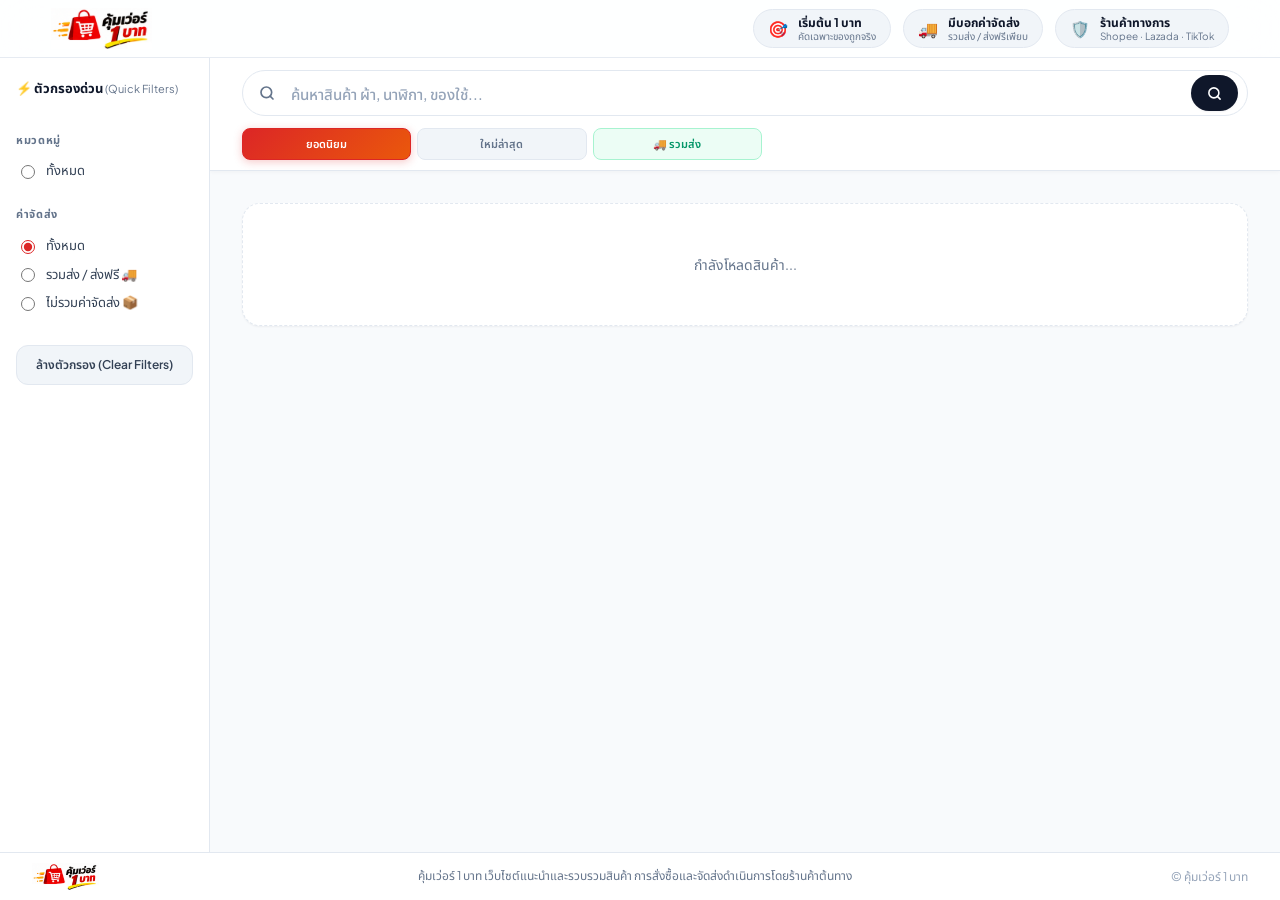
<file: index.html>
<!doctype html>
<html lang="th">
<head>
  <meta charset="utf-8">
  <meta name="viewport" content="width=device-width, initial-scale=1">
  <meta name="description" content="ค้นหาและเลือกดูสินค้าสุดคุ้มจากร้านค้าชั้นนำ เริ่มต้นเพียง 1 บาท ที่คุ้มเว่อร์ 1 บาท">
  <title>คุ้มเว่อร์ 1 บาท | รวมของดีราคาประหยัดจากหลายร้าน</title>
  <link rel="icon" type="image/png" href="Logo.png">
  <link rel="apple-touch-icon" href="Logo.png">
  <link rel="manifest" href="manifest.json">
  <meta name="theme-color" content="#dc2626">
  <meta name="apple-mobile-web-app-capable" content="yes">
  <meta name="apple-mobile-web-app-status-bar-style" content="default">
  <meta name="apple-mobile-web-app-title" content="คุ้มเว่อร์ 1฿">
  <meta property="og:title" content="คุ้มเว่อร์ 1 บาท | รวมของดีราคาประหยัดเริ่มต้น 1 บาท">
  <meta property="og:description" content="ค้นหาและเลือกดูสินค้าสุดคุ้มจาก Shopee, Lazada, TikTok เริ่มต้นเพียง 1 บาท พร้อมเช็คค่าจัดส่ง">
  <meta property="og:image" content="Logo.png">
  <meta property="og:type" content="website">
  <link rel="stylesheet" href="assets/css/base.css">
  <link rel="stylesheet" href="assets/css/desktop.css" media="(min-width: 769px)">
  <link rel="stylesheet" href="assets/css/mobile.css" media="(max-width: 768px)">
  <script type="module" src="assets/js/category.js"></script>
  <script type="module">
    import { initPWA } from './assets/js/pwa.js';
    initPWA();
  </script>
</head>
<body class="page-catalog">
  <header class="site-header">
    <div class="header-main-row">
      <a class="brand" href="index.html" aria-label="คุ้มเว่อร์ 1 บาท หน้าแรก">
        <img src="Logo.png" alt="คุ้มเว่อร์ 1 บาท" class="brand-logo">
      </a>

      <!-- Header Value Props / Trust Badges -->
      <div class="header-badges" aria-label="จุดเด่นของเว็บ">
        <div class="header-badge-item">
          <span class="badge-icon" aria-hidden="true">🎯</span>
          <div class="badge-text">
            <strong><span class="badge-long">เริ่มต้น 1 บาท</span><span class="badge-short">1 บาท</span></strong>
            <small>คัดเฉพาะของถูกจริง</small>
          </div>
        </div>
        <div class="header-badge-item">
          <span class="badge-icon" aria-hidden="true">🚚</span>
          <div class="badge-text">
            <strong><span class="badge-long">มีบอกค่าจัดส่ง</span><span class="badge-short">ค่าส่ง</span></strong>
            <small>รวมส่ง / ส่งฟรีเพียบ</small>
          </div>
        </div>
        <div class="header-badge-item">
          <span class="badge-icon" aria-hidden="true">🛡️</span>
          <div class="badge-text">
            <strong><span class="badge-long">ร้านค้าทางการ</span><span class="badge-short">ร้านแท้</span></strong>
            <small>Shopee · Lazada · TikTok</small>
          </div>
        </div>
      </div>
    </div>
  </header>

  <div class="page-layout">

    <!-- Sidebar: Quick Filters -->
    <aside class="sidebar" id="sidebar">
      <div class="sidebar-content" id="sidebar-content">
        <div class="sidebar-header-row">
          <p class="sidebar-title">⚡ ตัวกรองด่วน <span>(Quick Filters)</span></p>
          <button type="button" class="sidebar-close-btn" id="sidebar-close-btn" aria-label="ปิดตัวกรอง">✕</button>
        </div>

        <div class="sidebar-section">
          <p class="sidebar-section-label">หมวดหมู่</p>
          <div id="sidebar-categories">
            <label class="sidebar-check"><input type="radio" name="sidebar-cat" value=""> ทั้งหมด</label>
          </div>
        </div>

        <div class="sidebar-section">
          <p class="sidebar-section-label">ค่าจัดส่ง</p>
          <label class="sidebar-check"><input type="radio" name="sidebar-shipping" value="" checked> ทั้งหมด</label>
          <label class="sidebar-check"><input type="radio" name="sidebar-shipping" value="free"> รวมส่ง / ส่งฟรี 🚚</label>
          <label class="sidebar-check"><input type="radio" name="sidebar-shipping" value="paid"> ไม่รวมค่าจัดส่ง 📦</label>
        </div>

        <button type="button" class="sidebar-clear-btn" id="sidebar-clear">ล้างตัวกรอง (Clear Filters)</button>
      </div>
    </aside>

    <!-- Main Content -->
    <main class="catalog-main">

      <form class="catalog-controls" id="catalog-form">
        <!-- Row 1: Search Bar (Shopee Minimal Full Width) -->
        <div class="search-filter-row">
          <label class="search-bar compact">
            <span class="search-icon" aria-hidden="true">
              <svg width="16" height="16" viewBox="0 0 24 24" fill="none" stroke="currentColor" stroke-width="2.5" stroke-linecap="round" stroke-linejoin="round">
                <circle cx="11" cy="11" r="8"></circle>
                <line x1="21" y1="21" x2="16.65" y2="16.65"></line>
              </svg>
            </span>
            <input id="search-input" type="search" placeholder="ค้นหาสินค้า ผ้า, นาฬิกา, ของใช้..." aria-label="ค้นหาสินค้า">
            <button type="button" class="search-clear-btn" id="search-clear-btn" aria-label="ล้างคำค้นหา" hidden>✕</button>
            <button type="submit" class="search-submit-btn" aria-label="ค้นหา">
              <svg width="15" height="15" viewBox="0 0 24 24" fill="none" stroke="currentColor" stroke-width="2.5" stroke-linecap="round" stroke-linejoin="round">
                <circle cx="11" cy="11" r="8"></circle>
                <line x1="21" y1="21" x2="16.65" y2="16.65"></line>
              </svg>
            </button>
          </label>
        </div>

        <!-- Row 2: Category Chips (ซ่อน — เปิดจาก full-screen modal เมื่อกดค้นหา) -->
        <div class="category-chip-bar" id="category-chip-bar">
          <div class="chip-row-wrapper" id="chip-cat-wrapper">
            <div class="chip-group" id="chip-cat-group">
              <button type="button" class="filter-chip active" data-cat="">ทั้งหมด</button>
              <button type="button" class="filter-chip chip-fav" id="chip-fav-filter" data-filter="fav">❤️ ที่ถูกใจ (<span id="fav-count">0</span>)</button>
            </div>
            <div class="scroll-edge-fade" aria-hidden="true"><span class="edge-arrow">›</span></div>
          </div>
        </div>

        <!-- Row 3: Slim Sort & Free Shipping Toolbar (Shopee Standard 3-Tab Balance) -->
        <div class="sort-toolbar-wrapper">
          <div class="sort-toolbar" id="sort-toolbar">
            <div class="sort-toolbar-inner">
              <button type="button" class="sort-tab active" data-sort="popular">ยอดนิยม</button>
              <button type="button" class="sort-tab" data-sort="newest">ใหม่ล่าสุด</button>
              <button type="button" class="sort-tab shipping-tab" id="quick-shipping-tab" data-shipping="free">🚚 รวมส่ง</button>
            </div>
          </div>
        </div>

        <!-- Hidden selects — ใช้โดย JS ทำงานเหมือนเดิม -->
        <label class="select-label">หมวดหมู่
          <select id="category-filter">
            <option value="">ทั้งหมด</option>
          </select>
        </label>
        <label class="select-label">เรียงตาม
          <select id="sort-order">
            <option value="popular">ยอดนิยม</option>
            <option value="newest">เพิ่มล่าสุด</option>
            <option value="price-asc">ราคาต่ำไปสูง</option>
            <option value="price-desc">ราคาสูงไปต่ำ</option>
          </select>
        </label>
      </form>

      <!-- Product scroll area — เลื่อนได้ ไม่กระทบ sticky search bar -->
      <div class="catalog-scroll">
        <p class="results-count" id="results-count" aria-live="polite"></p>

        <div class="product-grid" id="all-products" aria-live="polite">
          <div class="state-card">กำลังโหลดสินค้า...</div>
        </div>

        <nav class="pagination" id="pagination" aria-label="เปลี่ยนหน้าสินค้า"></nav>
      </div>
    </main>

  </div>

  <footer class="site-footer">
    <a class="brand" href="index.html">
      <img src="Logo.png" alt="คุ้มเว่อร์ 1 บาท" class="brand-logo">
    </a>
    <p>คุ้มเว่อร์ 1 บาท เว็บไซต์แนะนำและรวบรวมสินค้า การสั่งซื้อและจัดส่งดำเนินการโดยร้านค้าต้นทาง</p>
    <small>© <span data-year></span> คุ้มเว่อร์ 1 บาท</small>
  </footer>

  <!-- Full-Screen Category Modal (เปิดเมื่อจิ้มที่ช่องค้นหา) -->
  <div class="category-modal-overlay" id="category-modal" aria-hidden="true" role="dialog" aria-modal="true" aria-label="เลือกหมวดหมู่สินค้า">
    <div class="category-modal-dialog">
      <!-- Modal Header -->
      <div class="category-modal-header">
        <div class="category-modal-search-row">
          <label class="modal-search-bar">
            <span aria-hidden="true">⌕</span>
            <input id="modal-search-input" type="search" placeholder="พิมพ์ชื่อสินค้า หรือค้นหาหมวดหมู่..." aria-label="ค้นหาสินค้าหรือหมวดหมู่">
            <button type="button" class="modal-search-clear" id="modal-search-clear" hidden aria-label="ล้างคำค้นหา">✕</button>
          </label>
          <button type="button" class="category-modal-close" id="category-modal-close" aria-label="ปิดหน้าต่างหมวดหมู่">✕</button>
        </div>
        <div class="category-modal-quick-tags">
          <button type="button" class="modal-quick-tag active" data-cat="">⚡ ดีลทั้งหมด</button>
          <button type="button" class="modal-quick-tag" data-cat="fav">❤️ ที่ถูกใจ (<span id="modal-fav-count">0</span>)</button>
        </div>
      </div>

      <!-- Modal Body -->
      <div class="category-modal-body" id="category-modal-body">
        <!-- Main Categories View -->
        <div class="modal-view" id="modal-view-main">
          <div class="category-modal-section-title">
            <span>🏷️ เลือกดูตามหมวดหมู่</span>
            <span class="category-modal-count-hint" id="modal-cat-count-hint"></span>
          </div>
          <div class="category-grid" id="category-grid">
            <!-- Rendered dynamically with images by category.js -->
          </div>
        </div>

        <!-- Subcategories View (แสดงเมื่อแตะหมวดหลักที่มีหมวดย่อย) -->
        <div class="modal-view" id="modal-view-sub" hidden>
          <div class="sub-nav-header">
            <button type="button" class="sub-back-btn" id="sub-back-btn">← กลับไปหมวดหมู่ทั้งหมด</button>
            <h3 class="sub-parent-title" id="sub-parent-title">หมวดหมู่</h3>
          </div>
          <div class="sub-banner-box">
            <button type="button" class="sub-all-btn" id="sub-all-btn">
              <span id="sub-all-text">⚡ ดูสินค้าทั้งหมดในหมวดนี้</span>
              <span class="sub-all-arrow">›</span>
            </button>
          </div>
          <div class="category-grid" id="subcategory-grid">
            <!-- Subcategories rendered dynamically -->
          </div>
        </div>
      </div>
    </div>
  </div>

  <!-- Floating Back to Top Button -->
  <button type="button" class="back-to-top-btn" id="back-to-top-btn" aria-label="กลับขึ้นบนสุด" hidden>
    <span aria-hidden="true">↑</span>
  </button>
</body>
</html>
</file>
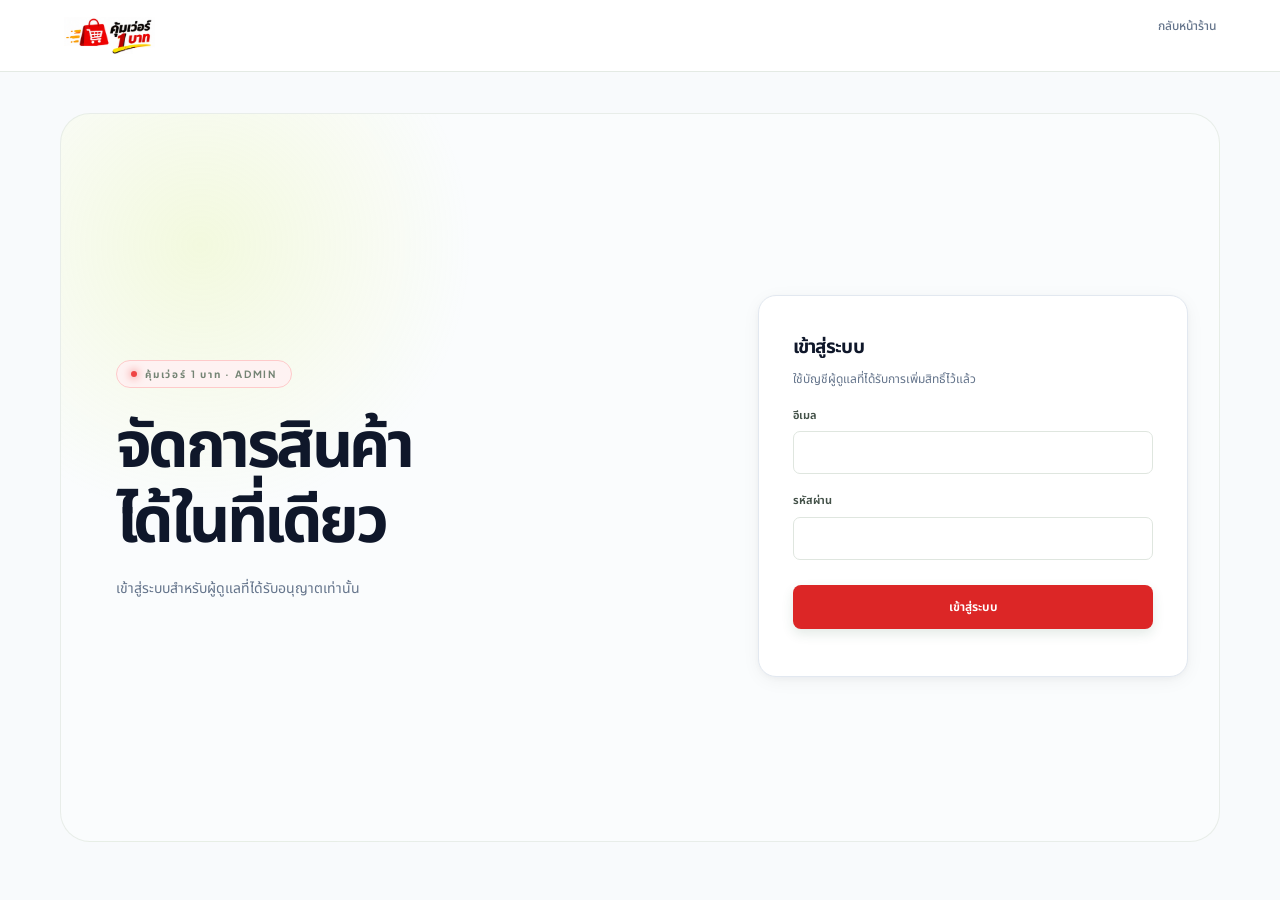
<file: admin/index.html>
<!doctype html>
<html lang="th">
<head>
  <meta charset="utf-8">
  <meta name="viewport" content="width=device-width, initial-scale=1">
  <title>เข้าสู่ระบบผู้ดูแล | คุ้มเว่อร์ 1 บาท</title>
  <link rel="icon" type="image/png" href="../Logo.png">
  <link rel="stylesheet" href="../assets/css/main.css">
  <link rel="stylesheet" href="../assets/css/admin.css">
  <script type="module" src="../assets/js/admin-login.js"></script>
</head>
<body class="admin-body">
  <header class="site-header"><a class="brand" href="../index.html"><img src="../Logo.png" alt="คุ้มเว่อร์ 1 บาท" class="brand-logo"></a><a class="back-link" href="../index.html">กลับหน้าร้าน</a></header>
  <main class="login-layout">
    <section class="login-intro"><p class="eyebrow">คุ้มเว่อร์ 1 บาท · ADMIN</p><h1>จัดการสินค้า<br>ได้ในที่เดียว</h1><p>เข้าสู่ระบบสำหรับผู้ดูแลที่ได้รับอนุญาตเท่านั้น</p></section>
    <form id="login-form" class="admin-panel login-panel">
      <h2>เข้าสู่ระบบ</h2><p class="panel-hint">ใช้บัญชีผู้ดูแลที่ได้รับการเพิ่มสิทธิ์ไว้แล้ว</p>
      <label>อีเมล<input name="email" type="email" autocomplete="username" required></label>
      <label>รหัสผ่าน<input name="password" type="password" autocomplete="current-password" required></label>
      <button class="button button-dark admin-button" type="submit">เข้าสู่ระบบ</button>
      <p class="form-message" id="login-message" role="status"></p>
    </form>
  </main>
</body>
</html>
</file>
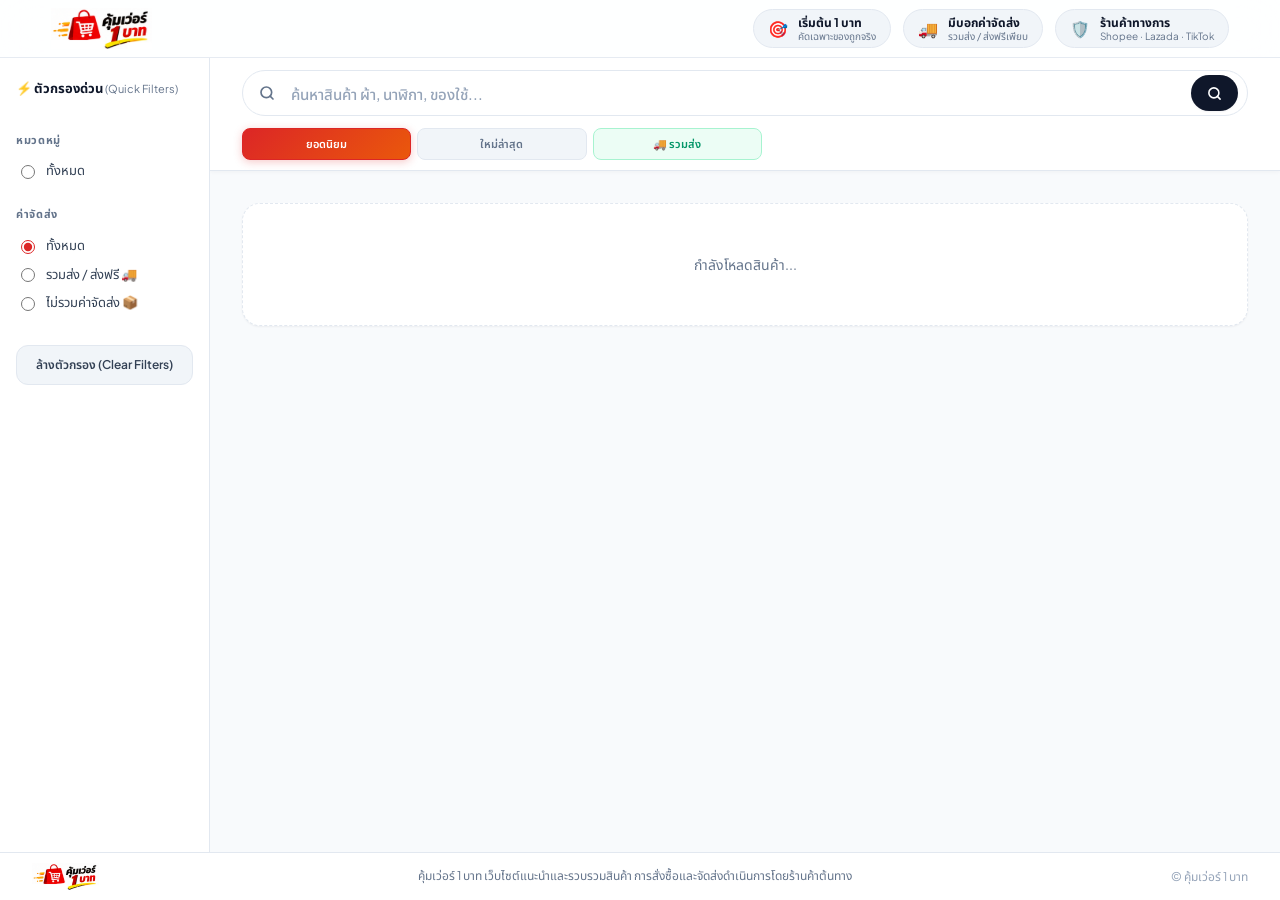
<file: category.html>
<!doctype html>
<html lang="th">
<head>
  <meta charset="utf-8">
  <title>เปลี่ยนเส้นทางไปหน้าแรก | คุ้มเว่อร์ 1 บาท</title>
  <meta http-equiv="refresh" content="0; url=index.html">
  <script>
    const search = window.location.search || "";
    window.location.replace("index.html" + search);
  </script>
</head>
<body>
  <p>กำลังพาคุณไปยังหน้าหลัก... <a href="index.html">คลิกที่นี่หากไม่เปลี่ยนหน้าอัตโนมัติ</a></p>
</body>
</html>
</file>
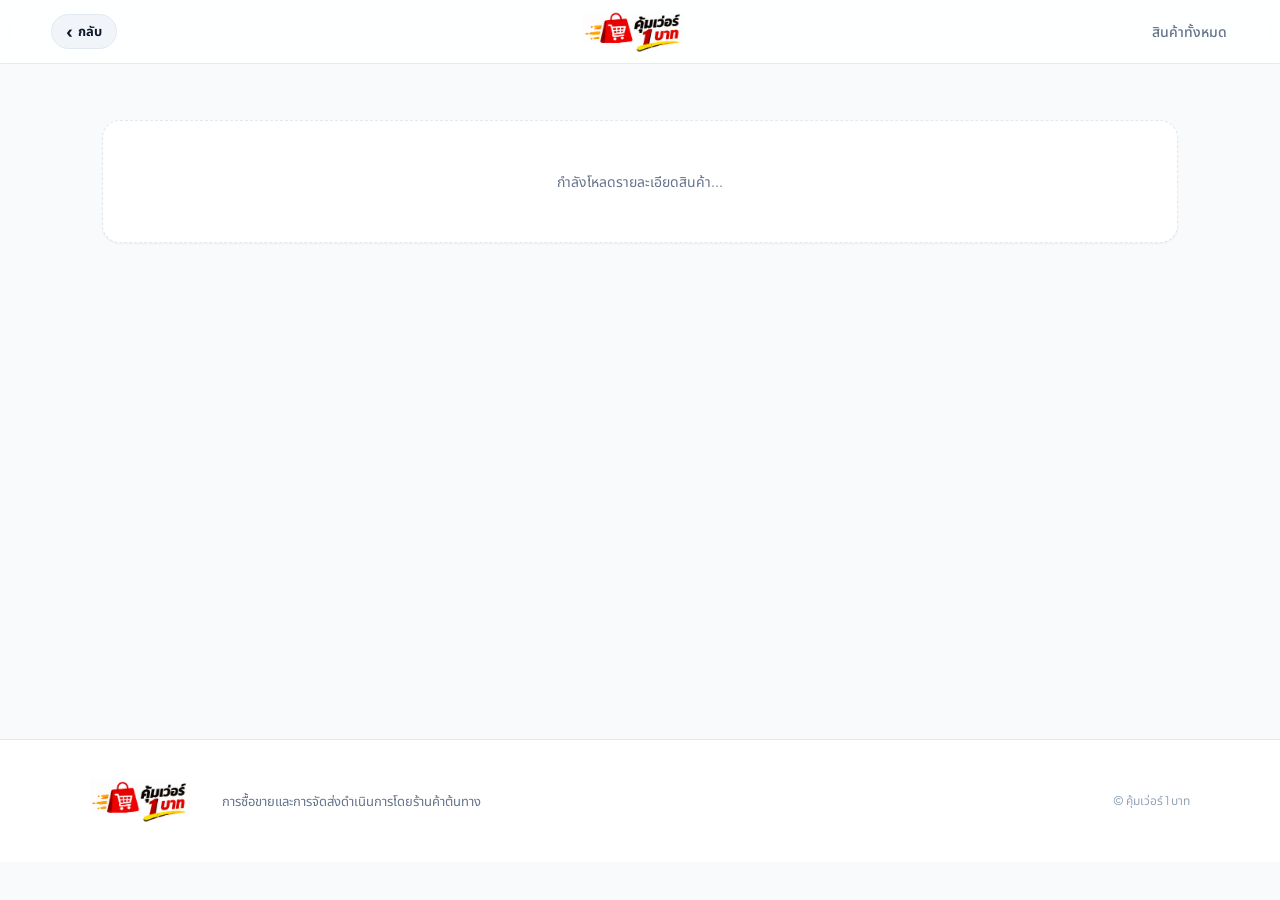
<file: product.html>
<!doctype html>
<html lang="th">
<head>
  <meta charset="utf-8">
  <meta name="viewport" content="width=device-width, initial-scale=1">
  <meta name="description" content="รายละเอียดสินค้าและแหล่งซื้อจากคุ้มเว่อร์ 1 บาท">
  <title>รายละเอียดสินค้า | คุ้มเว่อร์ 1 บาท</title>
  <link rel="icon" type="image/png" href="Logo.png">
  <link rel="apple-touch-icon" href="Logo.png">
  <link rel="manifest" href="manifest.json">
  <meta name="theme-color" content="#dc2626">
  <meta name="apple-mobile-web-app-capable" content="yes">
  <meta name="apple-mobile-web-app-status-bar-style" content="default">
  <meta name="apple-mobile-web-app-title" content="คุ้มเว่อร์ 1฿">
  <meta property="og:title" id="og-title" content="รายละเอียดสินค้า | คุ้มเว่อร์ 1 บาท">
  <meta property="og:description" id="og-desc" content="ดูรายละเอียดราคาและสั่งซื้อที่ร้านค้าต้นทาง">
  <meta property="og:image" id="og-image" content="Logo.png">
  <meta property="og:type" content="product">
  <link rel="stylesheet" href="assets/css/base.css">
  <link rel="stylesheet" href="assets/css/desktop.css" media="(min-width: 769px)">
  <link rel="stylesheet" href="assets/css/mobile.css" media="(max-width: 768px)">
  <script type="module" src="assets/js/product.js"></script>
</head>
<body>
  <header class="site-header site-header-detail">
    <a class="header-back-btn" id="header-back-btn" href="index.html" aria-label="กลับไปหน้ารวมสินค้า">
      <span class="back-arrow" aria-hidden="true">‹</span>
      <span class="back-text">กลับ</span>
    </a>
    <a class="brand" href="index.html"><img src="Logo.png" alt="คุ้มเว่อร์ 1 บาท" class="brand-logo"></a>
    <nav class="main-nav" aria-label="เมนูหลัก"><a href="index.html">สินค้าทั้งหมด</a></nav>
  </header>
  <main class="product-page" id="product-detail"><div class="state-card">กำลังโหลดรายละเอียดสินค้า...</div></main>
  
  <!-- Related Deals (Feature 4) -->
  <section class="related-deals-section" id="related-deals-section" hidden>
    <div class="related-deals-header">
      <span class="related-deals-badge">🔥 แนะนำสำหรับคุณ</span>
      <h2>ดีล 1 บาทอื่นๆ ที่คุณอาจสนใจ</h2>
      <p>สินค้าราคาประหยัด คัดมาให้แล้วว่าคุ้ม</p>
    </div>
    <div class="product-grid" id="related-deals-grid"></div>
  </section>

  <footer class="site-footer"><a class="brand" href="index.html"><img src="Logo.png" alt="คุ้มเว่อร์ 1 บาท" class="brand-logo"></a><p>การซื้อขายและการจัดส่งดำเนินการโดยร้านค้าต้นทาง</p><small>© <span data-year></span> คุ้มเว่อร์ 1 บาท</small></footer>
</body>
</html>
</file>
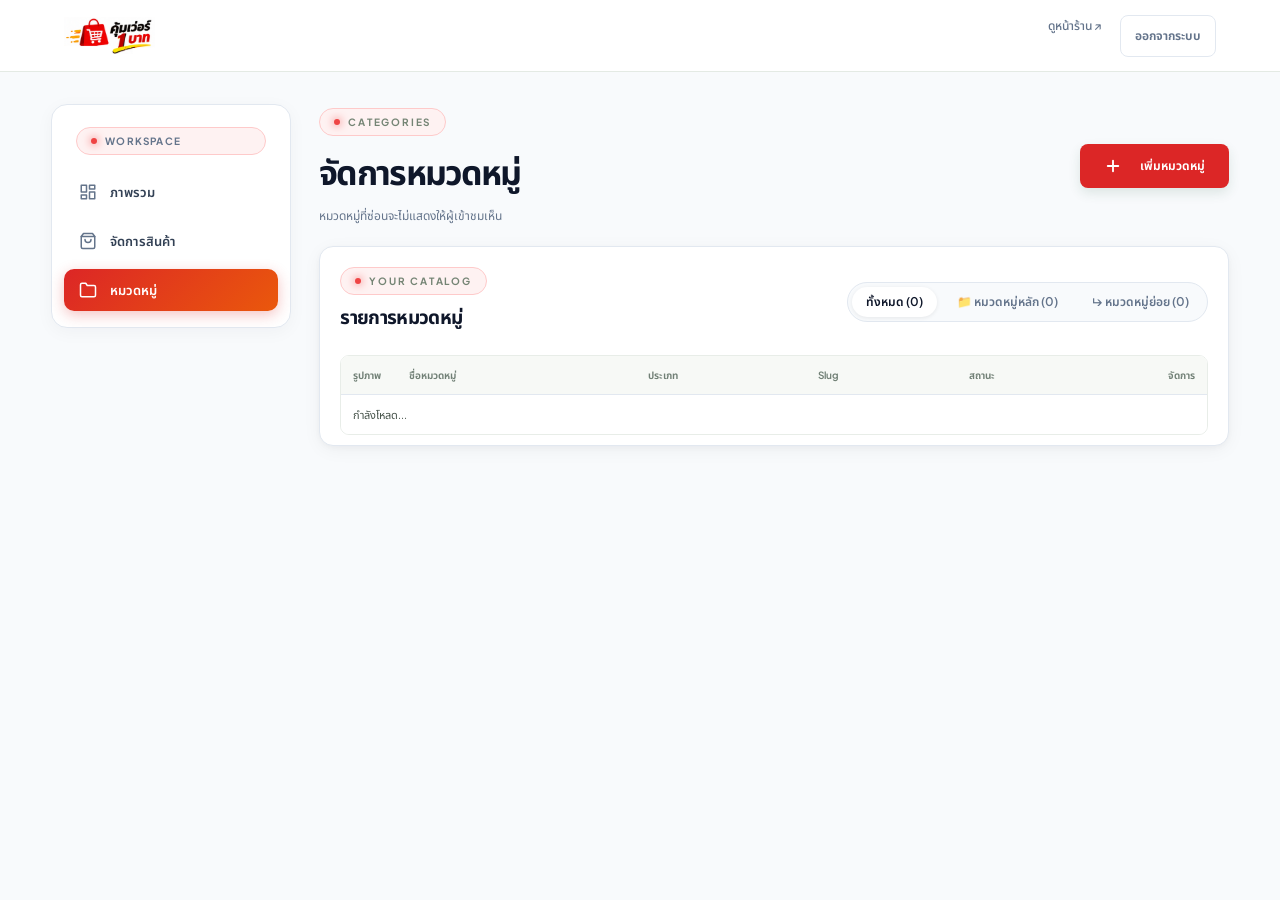
<file: admin/categories.html>
<!doctype html>
<html lang="th">
<head>
  <meta charset="utf-8">
  <meta name="viewport" content="width=device-width, initial-scale=1">
  <title>จัดการหมวดหมู่ | คุ้มเว่อร์ 1 บาท</title>
  <link rel="icon" type="image/png" href="../Logo.png">
  <link rel="stylesheet" href="../assets/css/main.css">
  <link rel="stylesheet" href="../assets/css/admin.css">
  <script type="module" src="../assets/js/admin-categories.js"></script>
</head>
<body class="admin-body">
  <header class="site-header"><a class="brand" href="../index.html"><img src="../Logo.png" alt="คุ้มเว่อร์ 1 บาท" class="brand-logo"></a><div class="header-actions"><a class="back-link" href="../index.html">ดูหน้าร้าน ↗</a><button class="button button-outline" data-logout>ออกจากระบบ</button></div></header>
  <main class="admin-main">
    <aside class="admin-sidebar">
      <p class="eyebrow">WORKSPACE</p>
      <a href="dashboard.html">
        <span class="nav-icon" aria-hidden="true">
          <svg width="18" height="18" viewBox="0 0 24 24" fill="none" stroke="currentColor" stroke-width="2" stroke-linecap="round" stroke-linejoin="round">
            <rect x="3" y="3" width="7" height="9"></rect>
            <rect x="14" y="3" width="7" height="5"></rect>
            <rect x="14" y="12" width="7" height="9"></rect>
            <rect x="3" y="16" width="7" height="5"></rect>
          </svg>
        </span>
        ภาพรวม
      </a>
      <a href="products.html">
        <span class="nav-icon" aria-hidden="true">
          <svg width="18" height="18" viewBox="0 0 24 24" fill="none" stroke="currentColor" stroke-width="2" stroke-linecap="round" stroke-linejoin="round">
            <path d="M6 2L3 6v14a2 2 0 0 0 2 2h14a2 2 0 0 0 2-2V6l-3-4z"></path>
            <line x1="3" y1="6" x2="21" y2="6"></line>
            <path d="M16 10a4 4 0 0 1-8 0"></path>
          </svg>
        </span>
        จัดการสินค้า
      </a>
      <a class="active" href="categories.html">
        <span class="nav-icon" aria-hidden="true">
          <svg width="18" height="18" viewBox="0 0 24 24" fill="none" stroke="currentColor" stroke-width="2" stroke-linecap="round" stroke-linejoin="round">
            <path d="M22 19a2 2 0 0 1-2 2H4a2 2 0 0 1-2-2V5a2 2 0 0 1 2-2h5l2 3h9a2 2 0 0 1 2 2z"></path>
          </svg>
        </span>
        หมวดหมู่
      </a>
    </aside>
    <section class="admin-content">
      <div class="admin-title-row">
        <div>
          <p class="eyebrow">CATEGORIES</p>
          <h1>จัดการหมวดหมู่</h1>
          <p class="panel-hint">หมวดหมู่ที่ซ่อนจะไม่แสดงให้ผู้เข้าชมเห็น</p>
        </div>
        <button type="button" class="button button-dark admin-button" id="btn-open-category-modal">
          <svg width="18" height="18" viewBox="0 0 24 24" fill="none" stroke="currentColor" stroke-width="2.5" stroke-linecap="round" stroke-linejoin="round" style="margin-right: 6px;">
            <line x1="12" y1="5" x2="12" y2="19"></line>
            <line x1="5" y1="12" x2="19" y2="12"></line>
          </svg>
          เพิ่มหมวดหมู่
        </button>
      </div>
      <section class="admin-panel table-panel category-list-panel">
        <div class="panel-heading">
          <div>
            <p class="eyebrow">YOUR CATALOG</p>
            <h2>รายการหมวดหมู่</h2>
          </div>
          <!-- Filter Tabs -->
          <div class="category-filter-tabs" id="category-filter-tabs">
            <button type="button" class="cat-filter-tab active" data-filter="all">ทั้งหมด (<span id="count-all">0</span>)</button>
            <button type="button" class="cat-filter-tab" data-filter="parent">📁 หมวดหมู่หลัก (<span id="count-parent">0</span>)</button>
            <button type="button" class="cat-filter-tab" data-filter="sub">↳ หมวดหมู่ย่อย (<span id="count-sub">0</span>)</button>
          </div>
        </div>
        <div class="table-wrap">
          <table>
            <thead>
              <tr>
                <th style="width: 56px;">รูปภาพ</th>
                <th>ชื่อหมวดหมู่</th>
                <th style="width: 170px;">ประเภท</th>
                <th>Slug</th>
                <th style="width: 100px;">สถานะ</th>
                <th style="width: 150px; text-align: right;">จัดการ</th>
              </tr>
            </thead>
            <tbody id="category-list">
              <tr><td colspan="6">กำลังโหลด...</td></tr>
            </tbody>
          </table>
        </div>
      </section>
    </section>
  </main>

  <!-- Modal Popup เพิ่ม / แก้ไขหมวดหมู่ -->
  <div class="admin-modal-overlay" id="category-modal" hidden>
    <div class="admin-modal-card" role="dialog" aria-modal="true" aria-labelledby="category-modal-title">
      <div class="admin-modal-header">
        <div>
          <span class="eyebrow" id="category-modal-eyebrow">NEW CATEGORY</span>
          <h2 id="category-modal-title">เพิ่มหมวดหมู่</h2>
        </div>
        <button type="button" class="admin-modal-close" id="category-modal-close" aria-label="ปิดหน้าต่าง">✕</button>
      </div>

      <form id="category-form" class="admin-modal-body">
        <input type="hidden" name="id" id="category-id">

        <label>
          ชื่อหมวดหมู่ <span class="required">*</span>
          <input name="name" id="category-name-input" maxlength="100" required placeholder="เช่น สินค้าไอที, เสื้อผ้าแฟชั่น">
        </label>

        <label>
          หมวดหมู่หลัก (หากต้องการให้เป็นหมวดหมู่ย่อย)
          <select name="parent_id" id="category-parent-select">
            <option value="">-- ไม่มี (เป็นหมวดหมู่หลัก) --</option>
          </select>
        </label>

        <label>
          Slug (สร้างให้อัตโนมัติ หรือแก้ไขเอง) <span class="required">*</span>
          <input name="slug" id="category-slug-input" maxlength="120" pattern="[a-zA-Z0-9-]+" required placeholder="เช่น electronics">
        </label>

        <label>
          สถานะ
          <select name="status" id="category-status-select">
            <option value="active">เปิดใช้งาน</option>
            <option value="hidden">ซ่อน</option>
          </select>
        </label>

        <!-- อัปโหลดรูปหมวดหมู่ -->
        <div class="category-image-section modal-image-sec">
          <span class="field-label">รูปภาพประจำหมวดหมู่</span>
          <div class="category-preview-wrap">
            <div class="category-image-preview modal-preview-box" id="category-preview-box">
              <img id="category-preview-img" alt="ตัวอย่างรูปหมวดหมู่" hidden>
              <span id="category-preview-placeholder">🖼️ ยังไม่มีรูป</span>
            </div>
            <div class="category-image-inputs">
              <label class="file-input-label">
                📁 เลือกไฟล์รูปภาพ (JPG, PNG, WebP)
                <input type="file" name="image_file" id="category-image-file" accept="image/jpeg,image/png,image/webp">
              </label>
              <label>หรือระบุ URL รูปภาพ
                <input type="url" name="image_url" id="category-image-url" placeholder="https://... หรืออัปโหลดไฟล์ด้านบน">
              </label>
              <button type="button" class="button button-outline button-sm" id="clear-category-img" style="display:none; align-self: flex-start;">✕ นำรูปออก</button>
            </div>
          </div>
        </div>

        <label>
          คำอธิบาย (ถ้ามี)
          <textarea name="description" id="category-desc-input" rows="2" maxlength="1000" placeholder="คำอธิบายสั้นๆ ของหมวดหมู่"></textarea>
        </label>

        <div class="admin-modal-actions">
          <button type="button" class="button button-outline" id="category-modal-cancel">ยกเลิก</button>
          <button type="submit" class="button button-dark admin-button" id="category-modal-submit" disabled>บันทึกหมวดหมู่</button>
        </div>

        <p class="form-message" id="category-message" role="status" aria-live="polite"></p>
      </form>
    </div>
  </div>

  <!-- Modal Popup เพิ่มหมวดย่อย -->
  <div class="admin-modal-overlay" id="subcat-modal" hidden>
    <div class="admin-modal-card" role="dialog" aria-modal="true" aria-labelledby="subcat-modal-title">
      <div class="admin-modal-header">
        <div>
          <span class="eyebrow" id="subcat-modal-eyebrow">NEW SUBCATEGORY</span>
          <h2 id="subcat-modal-title">เพิ่มหมวดย่อย</h2>
        </div>
        <button type="button" class="admin-modal-close" id="subcat-modal-close" aria-label="ปิดหน้าต่าง">✕</button>
      </div>

      <form id="subcat-modal-form" class="admin-modal-body">
        <input type="hidden" name="parent_id" id="modal-parent-id">
        
        <div class="modal-parent-banner">
          <span class="banner-icon">📁</span>
          <div>
            <small>หมวดหมู่หลัก</small>
            <strong id="modal-parent-name">—</strong>
          </div>
        </div>

        <label>
          ชื่อหมวดย่อย <span class="required">*</span>
          <input name="name" id="modal-subcat-name" maxlength="100" required placeholder="เช่น เสื้อยืด, นาฬิกาข้อมือ">
        </label>

        <label>
          Slug (สร้างให้อัตโนมัติ หรือแก้ไขเอง) <span class="required">*</span>
          <input name="slug" id="modal-subcat-slug" maxlength="120" pattern="[a-zA-Z0-9-]+" required placeholder="เช่น t-shirt">
        </label>

        <label>
          สถานะ
          <select name="status" id="modal-subcat-status">
            <option value="active">เปิดใช้งาน</option>
            <option value="hidden">ซ่อน</option>
          </select>
        </label>

        <!-- อัปโหลดรูปหมวดย่อย -->
        <div class="category-image-section modal-image-sec">
          <span class="field-label">รูปภาพประจำหมวดย่อย (ถ้ามี)</span>
          <div class="category-preview-wrap">
            <div class="category-image-preview modal-preview-box" id="modal-preview-box">
              <img id="modal-preview-img" alt="ตัวอย่างรูป" hidden>
              <span id="modal-preview-placeholder">🖼️ ยังไม่มีรูป</span>
            </div>
            <div class="category-image-inputs">
              <label class="file-input-label">
                📁 เลือกไฟล์รูปภาพ (JPG, PNG, WebP)
                <input type="file" name="image_file" id="modal-image-file" accept="image/jpeg,image/png,image/webp">
              </label>
              <label>หรือระบุ URL รูปภาพ
                <input type="url" name="image_url" id="modal-image-url" placeholder="https://...">
              </label>
              <button type="button" class="button button-outline button-sm" id="modal-clear-img" style="display:none; align-self: flex-start;">✕ นำรูปออก</button>
            </div>
          </div>
        </div>

        <label>
          คำอธิบาย (ถ้ามี)
          <textarea name="description" id="modal-subcat-desc" rows="2" maxlength="1000" placeholder="คำอธิบายสั้นๆ ของหมวดย่อย"></textarea>
        </label>

        <div class="admin-modal-actions">
          <button type="button" class="button button-outline" id="modal-cancel-btn">ยกเลิก</button>
          <button type="submit" class="button button-dark admin-button" id="modal-submit-btn">บันทึกหมวดย่อย</button>
        </div>

        <p class="form-message" id="modal-message" role="status" aria-live="polite"></p>
      </form>
    </div>
  </div>
</body>
</html>
</file>
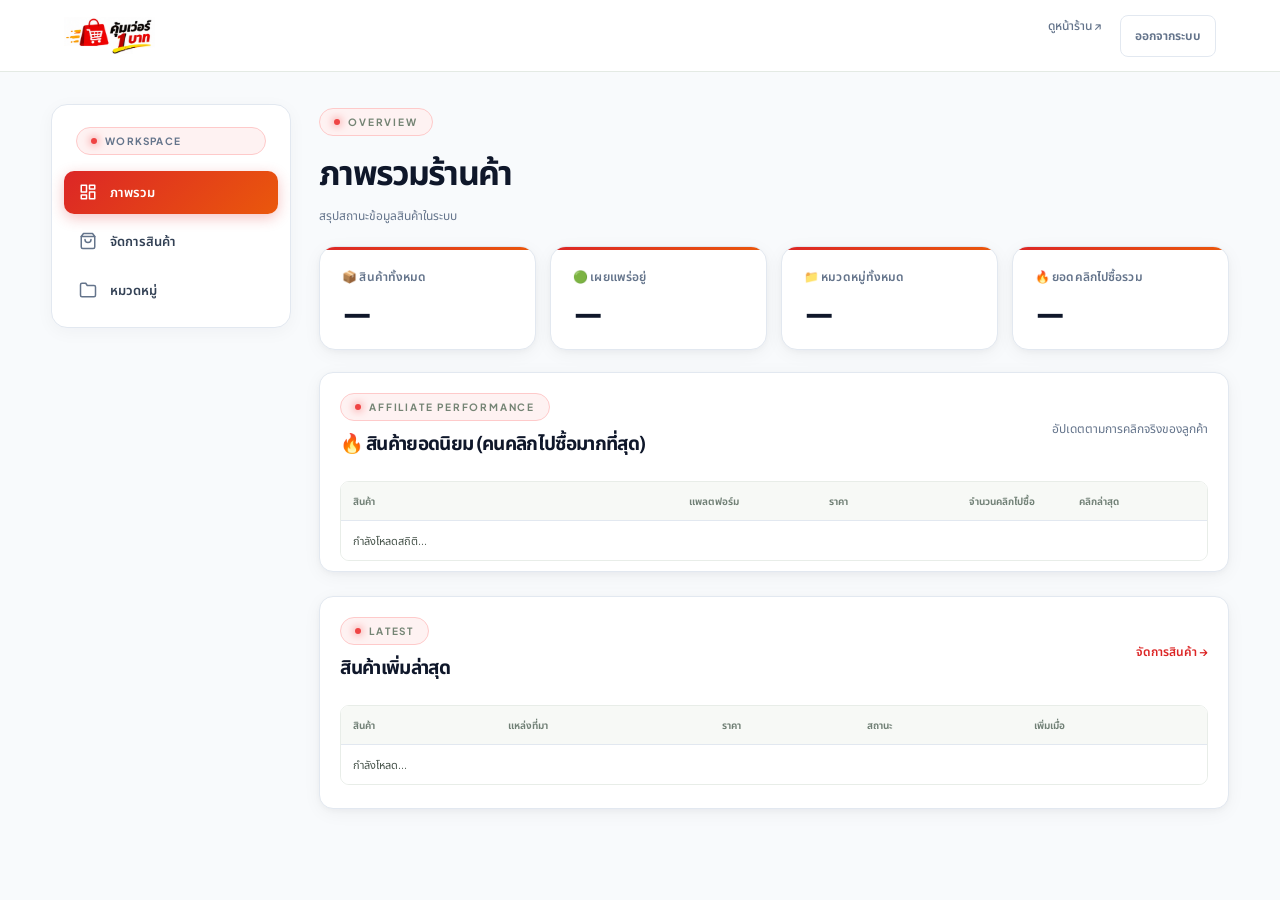
<file: admin/dashboard.html>
<!doctype html>
<html lang="th">
<head>
  <meta charset="utf-8">
  <meta name="viewport" content="width=device-width, initial-scale=1">
  <title>Dashboard | คุ้มเว่อร์ 1 บาท</title>
  <link rel="icon" type="image/png" href="../Logo.png">
  <link rel="stylesheet" href="../assets/css/main.css">
  <link rel="stylesheet" href="../assets/css/admin.css">
  <script type="module" src="../assets/js/admin-dashboard.js"></script>
</head>
<body class="admin-body">
  <header class="site-header"><a class="brand" href="../index.html"><img src="../Logo.png" alt="คุ้มเว่อร์ 1 บาท" class="brand-logo"></a><div class="header-actions"><a class="back-link" href="../index.html">ดูหน้าร้าน ↗</a><button class="button button-outline" data-logout>ออกจากระบบ</button></div></header>
  <main class="admin-main">
    <aside class="admin-sidebar">
      <p class="eyebrow">WORKSPACE</p>
      <a class="active" href="dashboard.html">
        <span class="nav-icon" aria-hidden="true">
          <svg width="18" height="18" viewBox="0 0 24 24" fill="none" stroke="currentColor" stroke-width="2" stroke-linecap="round" stroke-linejoin="round">
            <rect x="3" y="3" width="7" height="9"></rect>
            <rect x="14" y="3" width="7" height="5"></rect>
            <rect x="14" y="12" width="7" height="9"></rect>
            <rect x="3" y="16" width="7" height="5"></rect>
          </svg>
        </span>
        ภาพรวม
      </a>
      <a href="products.html">
        <span class="nav-icon" aria-hidden="true">
          <svg width="18" height="18" viewBox="0 0 24 24" fill="none" stroke="currentColor" stroke-width="2" stroke-linecap="round" stroke-linejoin="round">
            <path d="M6 2L3 6v14a2 2 0 0 0 2 2h14a2 2 0 0 0 2-2V6l-3-4z"></path>
            <line x1="3" y1="6" x2="21" y2="6"></line>
            <path d="M16 10a4 4 0 0 1-8 0"></path>
          </svg>
        </span>
        จัดการสินค้า
      </a>
      <a href="categories.html">
        <span class="nav-icon" aria-hidden="true">
          <svg width="18" height="18" viewBox="0 0 24 24" fill="none" stroke="currentColor" stroke-width="2" stroke-linecap="round" stroke-linejoin="round">
            <path d="M22 19a2 2 0 0 1-2 2H4a2 2 0 0 1-2-2V5a2 2 0 0 1 2-2h5l2 3h9a2 2 0 0 1 2 2z"></path>
          </svg>
        </span>
        หมวดหมู่
      </a>
    </aside>
    <section class="admin-content"><div class="admin-title-row"><div><p class="eyebrow">OVERVIEW</p><h1>ภาพรวมร้านค้า</h1><p class="panel-hint">สรุปสถานะข้อมูลสินค้าในระบบ</p></div></div>
      <div class="metric-grid" id="dashboard-metrics">
        <div class="metric-card"><small>📦 สินค้าทั้งหมด</small><strong>—</strong></div>
        <div class="metric-card"><small>🟢 เผยแพร่อยู่</small><strong>—</strong></div>
        <div class="metric-card"><small>📁 หมวดหมู่ทั้งหมด</small><strong>—</strong></div>
        <div class="metric-card"><small>🔥 ยอดคลิกไปซื้อรวม</small><strong id="metric-total-clicks">—</strong></div>
      </div>

      <!-- ส่วนสินค้าที่คนคลิกไปซื้อมากที่สุด (Top Affiliate Clicks) -->
      <section class="admin-panel table-panel" style="margin-bottom: 24px;">
        <div class="panel-heading">
          <div>
            <p class="eyebrow">AFFILIATE PERFORMANCE</p>
            <h2>🔥 สินค้ายอดนิยม (คนคลิกไปซื้อมากที่สุด)</h2>
          </div>
          <span class="panel-hint">อัปเดตตามการคลิกจริงของลูกค้า</span>
        </div>
        <div class="table-wrap">
          <table>
            <thead>
              <tr>
                <th>สินค้า</th>
                <th style="width: 140px;">แพลตฟอร์ม</th>
                <th style="width: 120px;">ราคา</th>
                <th style="width: 130px; text-align: center;">จำนวนคลิกไปซื้อ</th>
                <th style="width: 140px;">คลิกล่าสุด</th>
              </tr>
            </thead>
            <tbody id="top-clicked-products">
              <tr><td colspan="5">กำลังโหลดสถิติ...</td></tr>
            </tbody>
          </table>
        </div>
      </section>

      <section class="admin-panel table-panel">
        <div class="panel-heading">
          <div>
            <p class="eyebrow">LATEST</p>
            <h2>สินค้าเพิ่มล่าสุด</h2>
          </div>
          <a class="text-link" href="products.html">จัดการสินค้า →</a>
        </div>
        <div class="table-wrap">
          <table>
            <thead>
              <tr>
                <th>สินค้า</th>
                <th>แหล่งที่มา</th>
                <th>ราคา</th>
                <th>สถานะ</th>
                <th>เพิ่มเมื่อ</th>
              </tr>
            </thead>
            <tbody id="latest-products">
              <tr><td colspan="5">กำลังโหลด...</td></tr>
            </tbody>
          </table>
        </div>
        <p class="form-message" id="dashboard-message" role="status"></p>
      </section>
    </section>
  </main>
</body>
</html>
</file>
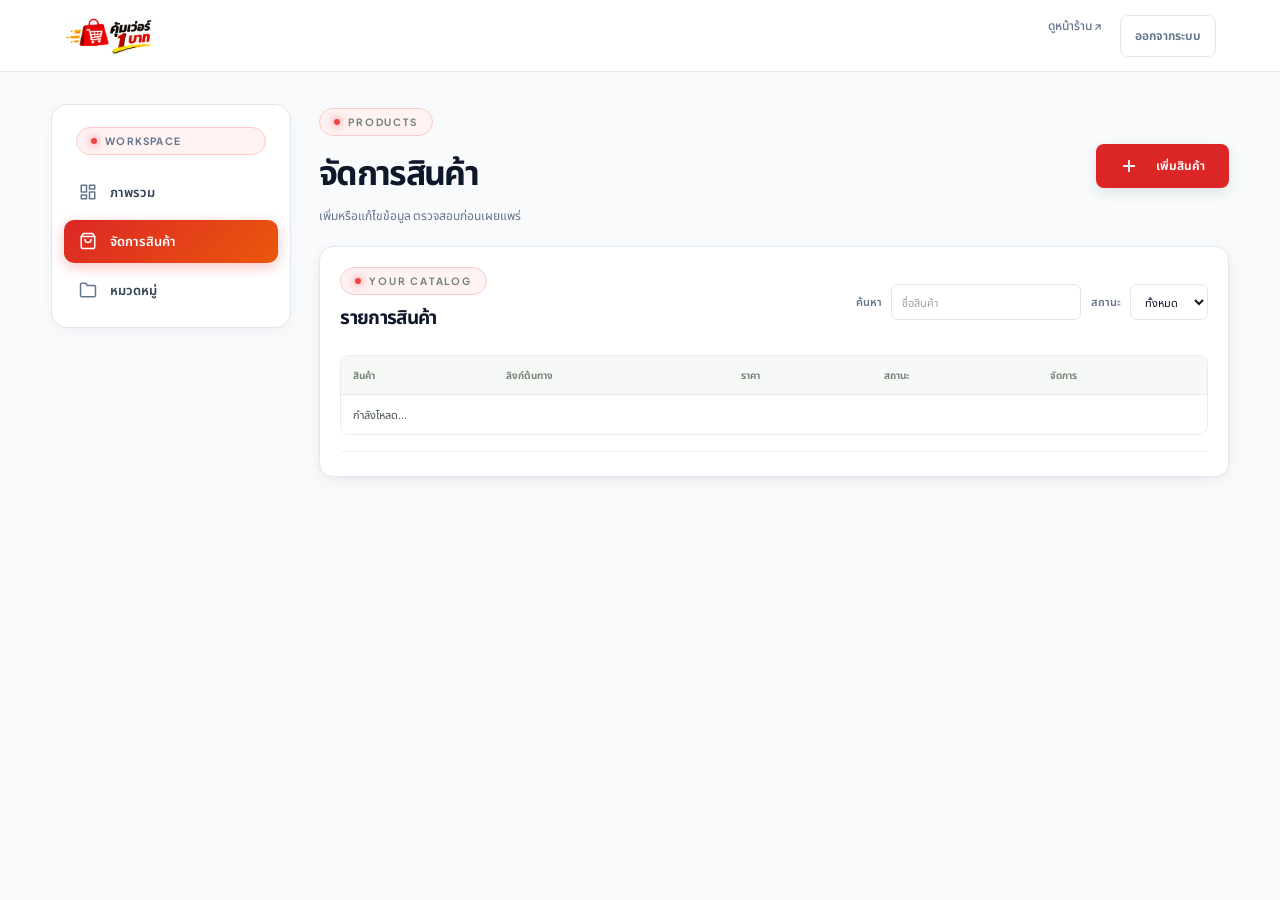
<file: admin/products.html>
<!doctype html>
<html lang="th">
<head>
  <meta charset="utf-8">
  <meta name="viewport" content="width=device-width, initial-scale=1">
  <title>จัดการสินค้า | คุ้มเว่อร์ 1 บาท</title>
  <link rel="icon" type="image/png" href="../Logo.png">
  <link rel="stylesheet" href="../assets/css/main.css">
  <link rel="stylesheet" href="../assets/css/admin.css">
  <script type="module" src="../assets/js/admin-products.js"></script>
</head>
<body class="admin-body">
  <header class="site-header"><a class="brand" href="../index.html"><img src="../Logo.png" alt="คุ้มเว่อร์ 1 บาท" class="brand-logo"></a><div class="header-actions"><a class="back-link" href="../index.html">ดูหน้าร้าน ↗</a><button class="button button-outline" data-logout>ออกจากระบบ</button></div></header>
  <main class="admin-main">
    <aside class="admin-sidebar">
      <p class="eyebrow">WORKSPACE</p>
      <a href="dashboard.html">
        <span class="nav-icon" aria-hidden="true">
          <svg width="18" height="18" viewBox="0 0 24 24" fill="none" stroke="currentColor" stroke-width="2" stroke-linecap="round" stroke-linejoin="round">
            <rect x="3" y="3" width="7" height="9"></rect>
            <rect x="14" y="3" width="7" height="5"></rect>
            <rect x="14" y="12" width="7" height="9"></rect>
            <rect x="3" y="16" width="7" height="5"></rect>
          </svg>
        </span>
        ภาพรวม
      </a>
      <a class="active" href="products.html">
        <span class="nav-icon" aria-hidden="true">
          <svg width="18" height="18" viewBox="0 0 24 24" fill="none" stroke="currentColor" stroke-width="2" stroke-linecap="round" stroke-linejoin="round">
            <path d="M6 2L3 6v14a2 2 0 0 0 2 2h14a2 2 0 0 0 2-2V6l-3-4z"></path>
            <line x1="3" y1="6" x2="21" y2="6"></line>
            <path d="M16 10a4 4 0 0 1-8 0"></path>
          </svg>
        </span>
        จัดการสินค้า
      </a>
      <a href="categories.html">
        <span class="nav-icon" aria-hidden="true">
          <svg width="18" height="18" viewBox="0 0 24 24" fill="none" stroke="currentColor" stroke-width="2" stroke-linecap="round" stroke-linejoin="round">
            <path d="M22 19a2 2 0 0 1-2 2H4a2 2 0 0 1-2-2V5a2 2 0 0 1 2-2h5l2 3h9a2 2 0 0 1 2 2z"></path>
          </svg>
        </span>
        หมวดหมู่
      </a>
    </aside>
    <section class="admin-content">
      <div class="admin-title-row">
        <div>
          <p class="eyebrow">PRODUCTS</p>
          <h1>จัดการสินค้า</h1>
          <p class="panel-hint">เพิ่มหรือแก้ไขข้อมูล ตรวจสอบก่อนเผยแพร่</p>
        </div>
        <button type="button" class="button button-dark admin-button" id="btn-open-product-modal">
          <svg width="18" height="18" viewBox="0 0 24 24" fill="none" stroke="currentColor" stroke-width="2.5" stroke-linecap="round" stroke-linejoin="round" style="margin-right: 6px;">
            <line x1="12" y1="5" x2="12" y2="19"></line>
            <line x1="5" y1="12" x2="19" y2="12"></line>
          </svg>
          เพิ่มสินค้า
        </button>
      </div>
      <section class="admin-panel table-panel product-list-panel"><div class="panel-heading"><div><p class="eyebrow">YOUR CATALOG</p><h2>รายการสินค้า</h2></div><div class="product-filters"><label class="filter-label">ค้นหา<input id="product-search" type="search" placeholder="ชื่อสินค้า"></label><label class="filter-label">สถานะ<select id="status-filter"><option value="">ทั้งหมด</option><option value="published">เผยแพร่</option><option value="draft">ฉบับร่าง</option><option value="hidden">ซ่อน</option></select></label></div></div><div class="table-wrap"><table><thead><tr><th>สินค้า</th><th>ลิงก์ต้นทาง</th><th>ราคา</th><th>สถานะ</th><th>จัดการ</th></tr></thead><tbody id="products-list"><tr><td colspan="5">กำลังโหลด...</td></tr></tbody></table></div><div class="admin-table-footer" id="admin-table-footer"><span class="admin-table-count" id="admin-product-count"></span><nav class="pagination admin-pagination" id="admin-product-pagination" aria-label="เปลี่ยนหน้าสินค้า"></nav></div></section>
    </section>
  </main>

  <!-- Modal Popup: เพิ่ม / แก้ไขสินค้า -->
  <div class="admin-modal-overlay" id="product-modal" hidden>
    <div class="admin-modal-card product-modal-card" role="dialog" aria-modal="true" aria-labelledby="form-title">
      <div class="admin-modal-header">
        <div>
          <span class="eyebrow" id="form-eyebrow">NEW ITEM</span>
          <h2 id="form-title">เพิ่มสินค้า</h2>
        </div>
        <div style="display: flex; align-items: center; gap: 12px;">
          <span class="editor-mode-badge" id="form-mode">สินค้าใหม่</span>
          <button type="button" class="admin-modal-close" id="product-modal-close" aria-label="ปิดหน้าต่าง">✕</button>
        </div>
      </div>

      <form class="product-form admin-modal-body" id="product-form">
        <input type="hidden" name="id">
        <div class="product-form-layout">
          <div class="product-form-main">
            <section class="form-section" aria-labelledby="product-details-heading">
              <div class="form-section-heading"><span class="section-number">01</span><div><h3 id="product-details-heading">ข้อมูลสินค้า</h3><p>ข้อมูลที่ลูกค้าใช้ทำความเข้าใจและไปยังร้านค้าต้นทาง</p></div></div>
              <div class="product-field-grid">
                <label class="field-span">ชื่อสินค้า<input name="title" maxlength="180" required placeholder="เช่น แก้วเก็บอุณหภูมิ ขนาด 500 มล."></label>
                <label class="field-span">URL ร้านค้าต้นทาง<input name="source_url" type="url" required placeholder="https://..."><span class="field-hint">ใช้ลิงก์หน้าสินค้าโดยตรง เพื่อให้ลูกค้าตรวจสอบข้อมูลและสั่งซื้อได้</span><span class="field-error-hint" id="source-url-error" hidden></span></label>
                <div class="form-row"><label>ราคาปัจจุบัน<input name="source_price" type="number" min="0.01" step="0.01" inputmode="decimal" placeholder="เว้นว่างได้"></label><label>ราคาเดิม<input name="original_price" type="number" min="0.01" step="0.01" inputmode="decimal" placeholder="ถ้ามี"></label></div>
                <div class="form-row">
                  <label>การจัดส่ง / ค่าขนส่ง
                    <select name="shipping_type" id="shipping-select">
                      <option value="unspecified">ไม่ระบุ / ตรวจสอบที่ร้าน</option>
                      <option value="free">🚚 รวมส่งแล้ว / ส่งฟรี</option>
                      <option value="paid">📦 ไม่รวมค่าจัดส่ง</option>
                    </select>
                  </label>
                  <label>ชื่อร้าน / แพลตฟอร์ม<input name="source_store" maxlength="120" placeholder="เช่น ร้านค้าออนไลน์"></label>
                </div>
                <input type="hidden" name="currency" value="THB">
                <label class="field-span">รายละเอียด<textarea name="description" rows="4" maxlength="5000" placeholder="สรุปจุดเด่นหรือข้อมูลสำคัญของสินค้า"></textarea><span class="field-hint">ไม่เกิน 5,000 ตัวอักษร</span></label>
              </div>
            </section>
            <section class="form-section" aria-labelledby="product-images-heading">
              <div class="form-section-heading"><span class="section-number">02</span><div><h3 id="product-images-heading">ภาพสินค้า</h3><p>ภาพแรกจะใช้เป็นภาพหลักที่แสดงในรายการสินค้า</p></div></div>
              <div class="product-field-grid">
                <label class="field-span">URL รูปหลัก<input name="image_url" type="url" placeholder="https://..."></label>
                <label class="field-span">URL รูปเพิ่มเติม<textarea name="image_urls" rows="3" placeholder="วาง URL รูปเพิ่มเติม หนึ่ง URL ต่อบรรทัด"></textarea><span class="field-hint">รวมรูปหลักได้สูงสุด 10 รูป</span></label>
                <label class="field-span upload-field">อัปโหลดรูปจากอุปกรณ์<input name="image_files" type="file" accept="image/jpeg,image/png,image/webp" multiple><span class="field-hint">JPG, PNG หรือ WebP — ไม่เกิน 5 MB ต่อรูป และรวมไม่เกิน 10 รูป</span></label>
                <p class="image-selection-status" id="image-selection-status" aria-live="polite">ยังไม่ได้เลือกไฟล์เพิ่มเติม</p>
              </div>
            </section>
          </div>
          <aside class="product-form-sidebar">
            <section class="form-section" aria-labelledby="product-publish-heading">
              <div class="form-section-heading"><span class="section-number">03</span><div><h3 id="product-publish-heading">การจัดแสดง</h3><p>กำหนดหมวดหมู่และสถานะของสินค้า</p></div></div>
              <div class="product-field-grid">
                <label class="field-span">หมวดหมู่<select name="category_id" id="category-select"><option value="">ไม่มีหมวดหมู่</option></select></label>
                <label class="field-span">สถานะการเผยแพร่<select name="status"><option value="draft">ฉบับร่าง</option><option value="published">เผยแพร่</option><option value="hidden">ซ่อน</option></select><span class="field-hint">ตรวจสอบลิงก์และรายละเอียดก่อนเลือก “เผยแพร่”</span></label>
                <label class="checkbox-label field-span"><input name="is_featured" type="checkbox"> แสดงเป็นสินค้าแนะนำ</label>
              </div>
            </section>
            <section class="product-preview-card" aria-labelledby="product-preview-heading">
              <div class="preview-card-heading"><div><p class="eyebrow">LIVE PREVIEW</p><h3 id="product-preview-heading">ตัวอย่างสินค้า</h3></div><span class="preview-dot" aria-hidden="true"></span></div>
              <div class="product-preview-media"><img id="product-preview-image" alt="" hidden><div class="product-preview-placeholder" id="product-preview-placeholder"><span aria-hidden="true">◇</span><span>ภาพสินค้าจะแสดงที่นี่</span></div></div>
              <div class="product-preview-info">
                <div class="preview-badge-row">
                  <span class="status-pill draft" id="product-preview-status">ฉบับร่าง</span>
                  <span class="featured-preview" id="product-preview-featured" hidden>สินค้าแนะนำ</span>
                  <span class="card-shipping-badge" id="product-preview-shipping" hidden></span>
                </div>
                <h4 id="product-preview-title">ชื่อสินค้าของคุณ</h4>
                <p class="product-preview-category" id="product-preview-category">ไม่มีหมวดหมู่</p>
                <div class="product-preview-prices"><strong id="product-preview-price">ยังไม่ระบุราคา</strong><del id="product-preview-original" hidden></del></div>
              </div>
            </section>
          </aside>
        </div>
        <div class="admin-modal-actions">
          <button class="button button-outline" type="button" id="product-modal-cancel">ยกเลิก</button>
          <button class="button button-dark admin-button" type="submit" disabled id="save-product-btn">บันทึกสินค้า</button>
        </div>
        <p class="form-message" id="product-message" role="status" aria-live="polite"></p>
      </form>
    </div>
  </div>
</body>
</html>
</file>
<file: assets/css/base.css>
@import url('https://fonts.googleapis.com/css2?family=Noto+Sans+Thai:wght@300;400;500;600;700;800&family=Plus+Jakarta+Sans:wght@300;400;500;600;700;800&display=swap');

/* ==========================================================================
   BASE & SHARED TOKENS (ใช้ร่วมกันทั้ง PC และ Mobile)
   ========================================================================== */
:root {
  --font-main: "Plus Jakarta Sans", "Noto Sans Thai", -apple-system, BlinkMacSystemFont, "Segoe UI", Roboto, sans-serif;
  
  /* Color Palette */
  --bg-page: #f8fafc;
  --surface: #ffffff;
  --surface-alt: #f1f5f9;
  --surface-subtle: #f8fafc;
  
  /* Text & Ink */
  --ink: #0f172a;
  --ink-secondary: #334155;
  --muted: #64748b;
  --muted-light: #94a3b8;
  --line: #e2e8f0;
  --line-subtle: #f1f5f9;
  
  /* Brand Jewels & Accents — Tone matched to Logo.png (Red + Warm Gold/Orange) */
  --primary: #dc2626;
  --primary-light: #ef4444;
  --primary-dark: #b91c1c;
  --primary-subtle: #fef2f2;
  --primary-border: #fecaca;
  --primary-gradient: linear-gradient(135deg, #dc2626 0%, #ea580c 100%);
  
  --accent-gold: #f59e0b;
  --accent-gold-light: #fbbf24;
  --accent-gold-bg: #fffbeb;
  --accent-gold-border: #fde68a;
  
  --accent-lime: #a3e635;
  --accent-orange: #ea580c;
  --accent-orange-bg: #fff7ed;
  --accent-orange-border: #fed7aa;
  
  --accent-blue: #2563eb;
  --accent-blue-bg: #eff6ff;
  --accent-blue-border: #bfdbfe;
  
  --accent-rose: #e11d48;
  --accent-rose-bg: #fff1f2;
  --accent-rose-border: #fecdd3;
  
  /* Elevation & Shadows */
  --shadow-sm: 0 1px 2px 0 rgba(15, 23, 42, 0.05);
  --shadow-card: 0 1px 3px rgba(15, 23, 42, 0.05), 0 10px 24px -4px rgba(15, 23, 42, 0.04);
  --shadow-card-hover: 0 20px 35px -6px rgba(15, 23, 42, 0.09), 0 8px 16px -4px rgba(15, 23, 42, 0.04);
  --shadow-dropdown: 0 16px 40px -8px rgba(15, 23, 42, 0.12), 0 0 1px rgba(15, 23, 42, 0.1);
  --shadow-btn: 0 4px 14px rgba(15, 23, 42, 0.14);
  --shadow-btn-hover: 0 8px 24px rgba(15, 23, 42, 0.22);
  
  /* Border Radii */
  --radius-sm: 8px;
  --radius-md: 12px;
  --radius-lg: 18px;
  --radius-xl: 24px;
  --radius-full: 9999px;

  /* Transitions */
  --transition-fast: 0.18s cubic-bezier(0.16, 1, 0.3, 1);
  --transition-normal: 0.28s cubic-bezier(0.16, 1, 0.3, 1);
  --transition-smooth: 0.4s cubic-bezier(0.16, 1, 0.3, 1);
}

*, *::before, *::after {
  box-sizing: border-box;
}

body {
  margin: 0;
  min-width: 320px;
  background-color: var(--bg-page);
  color: var(--ink);
  font-family: var(--font-main);
  -webkit-font-smoothing: antialiased;
  -moz-osx-font-smoothing: grayscale;
  text-rendering: optimizeLegibility;
  line-height: 1.6;
}

a {
  color: inherit;
  text-decoration: none;
  transition: color var(--transition-fast);
}

button, input, select, textarea {
  font-family: inherit;
  color: inherit;
  -webkit-tap-highlight-color: transparent;
}

h1, h2, h3, h4, p {
  margin-top: 0;
}

/* ==========================================================================
   Shared Brand Logo & Header Structure
   ========================================================================== */
.site-header {
  position: sticky;
  top: 0;
  z-index: 100;
  display: flex;
  align-items: center;
  justify-content: space-between;
  background: rgba(255, 255, 255, 0.85);
  backdrop-filter: blur(18px);
  -webkit-backdrop-filter: blur(18px);
  border-bottom: 1px solid rgba(226, 232, 240, 0.85);
  transition: all var(--transition-normal);
}

.brand {
  display: inline-flex;
  align-items: center;
  font-weight: 700;
  letter-spacing: -0.02em;
  color: var(--ink);
}

.brand-logo {
  height: 42px;
  width: auto;
  max-width: 170px;
  object-fit: contain;
  display: block;
  transition: transform var(--transition-fast);
}

.brand:hover .brand-logo {
  transform: scale(1.04);
}

/* ==========================================================================
   Header Value Props & Trust Badges
   ========================================================================== */
.header-main-row {
  display: flex;
  align-items: center;
  justify-content: space-between;
  width: 100%;
}

.header-badges {
  display: flex;
  align-items: center;
  gap: 12px;
}

/* badge-long แสดงปกติ, badge-short ซ่อน (mobile.css จะเปิด/ปิดเอง) */
.badge-long { display: inline; }
.badge-short { display: none; }

.header-badge-item {
  display: flex;
  align-items: center;
  gap: 10px;
  padding: 5px 14px;
  background: var(--surface-alt);
  border: 1px solid var(--line);
  border-radius: var(--radius-full);
  transition: all var(--transition-fast);
}

.header-badge-item:hover {
  background: #ffffff;
  border-color: var(--primary-border);
  box-shadow: var(--shadow-sm);
  transform: translateY(-1px);
}

.header-badge-item .badge-icon {
  font-size: 16px;
  line-height: 1;
}

.header-badge-item .badge-text {
  display: flex;
  flex-direction: column;
  line-height: 1.25;
}

.header-badge-item .badge-text strong {
  font-size: 12px;
  font-weight: 700;
  color: var(--ink);
}

.header-badge-item .badge-text small {
  font-size: 10px;
  color: var(--muted);
}

.brand-mark {
  border-radius: 10px;
  background: var(--primary-gradient);
  display: grid;
  place-items: center;
  font-weight: 800;
  color: #ffffff;
  box-shadow: 0 4px 14px rgba(220, 38, 38, 0.35);
  transition: transform var(--transition-fast), box-shadow var(--transition-fast);
}

.brand:hover .brand-mark {
  transform: scale(1.05) rotate(-3deg);
  box-shadow: 0 6px 18px rgba(220, 38, 38, 0.45);
}

.brand b {
  font-weight: 800;
  background: var(--primary-gradient);
  -webkit-background-clip: text;
  -webkit-text-fill-color: transparent;
}

.main-nav {
  display: flex;
  align-items: center;
  font-weight: 500;
  color: var(--muted);
}

.main-nav a {
  position: relative;
  padding: 8px 2px;
  transition: color var(--transition-fast);
}

.main-nav a:hover {
  color: var(--ink);
}

.main-nav a.active {
  color: var(--ink);
  font-weight: 600;
}

.main-nav a.active::after {
  content: "";
  position: absolute;
  bottom: 0;
  left: 0;
  right: 0;
  height: 2.5px;
  background: var(--primary);
  border-radius: var(--radius-full);
}

.main-nav a[href*="admin"] {
  background: var(--surface-alt);
  border: 1px solid var(--line);
  border-radius: var(--radius-full);
  font-weight: 600;
  color: var(--ink-secondary);
  transition: all var(--transition-fast);
}

.main-nav a[href*="admin"]:hover {
  background: #ffffff;
  border-color: var(--primary-light);
  color: var(--primary);
  box-shadow: var(--shadow-sm);
}

/* ==========================================================================
   Shared Buttons & Interactive Elements
   ========================================================================== */
.button {
  display: inline-flex;
  align-items: center;
  justify-content: center;
  gap: 12px;
  padding: 13px 24px;
  border-radius: var(--radius-md);
  font-weight: 600;
  cursor: pointer;
  border: 1px solid transparent;
  transition: all var(--transition-normal);
}

.button-dark {
  background: var(--ink);
  color: #ffffff;
  box-shadow: var(--shadow-btn);
}

.button-dark:hover {
  background: #1e293b;
  box-shadow: var(--shadow-btn-hover);
}

.button-outline {
  background: #ffffff;
  border-color: var(--line);
  color: var(--ink-secondary);
}

.button-outline:hover {
  background: var(--surface-alt);
  border-color: var(--border-hover);
  color: var(--ink);
}

/* Header Back Button */
.header-back-btn {
  display: inline-flex;
  align-items: center;
  gap: 5px;
  font-size: 13px;
  font-weight: 700;
  color: var(--ink);
  padding: 6px 14px;
  border-radius: var(--radius-full);
  background: var(--surface-alt);
  border: 1px solid var(--line);
  transition: all var(--transition-fast);
  cursor: pointer;
  flex-shrink: 0;
}

.header-back-btn:hover {
  background: #ffffff;
  color: var(--primary);
  border-color: var(--primary-border);
}

.header-back-btn .back-arrow {
  font-size: 18px;
  line-height: 1;
}

/* Search Clear Button */
.search-clear-btn {
  background: transparent;
  border: none;
  color: var(--muted);
  font-size: 13px;
  cursor: pointer;
  padding: 4px 8px;
  display: inline-flex;
  align-items: center;
  justify-content: center;
  border-radius: var(--radius-full);
  line-height: 1;
  transition: all var(--transition-fast);
  flex-shrink: 0;
}

.search-clear-btn:hover {
  color: var(--ink);
  background: var(--surface-alt);
}

.search-clear-btn[hidden] {
  display: none !important;
}

/* Back to Top Floating Button */
.back-to-top-btn {
  position: fixed;
  bottom: 24px;
  right: 20px;
  width: 44px;
  height: 44px;
  border-radius: var(--radius-full);
  background: var(--ink);
  color: #ffffff;
  border: 2px solid #ffffff;
  box-shadow: 0 4px 16px rgba(15, 23, 42, 0.25);
  font-size: 18px;
  font-weight: 800;
  display: flex;
  align-items: center;
  justify-content: center;
  cursor: pointer;
  z-index: 90;
  transition: all var(--transition-fast);
}

.back-to-top-btn:hover {
  background: var(--primary);
  transform: translateY(-3px);
  box-shadow: 0 8px 24px rgba(220, 38, 38, 0.4);
}

.back-to-top-btn[hidden] {
  display: none !important;
}

/* Toast Notification */
.toast-notification {
  position: fixed;
  bottom: 80px;
  left: 50%;
  transform: translateX(-50%) translateY(20px);
  background: rgba(15, 23, 42, 0.95);
  color: #ffffff;
  padding: 10px 22px;
  border-radius: var(--radius-full);
  font-size: 13px;
  font-weight: 600;
  box-shadow: 0 8px 24px rgba(0, 0, 0, 0.25);
  z-index: 1000;
  opacity: 0;
  pointer-events: none;
  transition: all var(--transition-normal);
  white-space: nowrap;
}

.toast-notification.show {
  opacity: 1;
  transform: translateX(-50%) translateY(0);
}

/* Share Deal Button — defined in mobile.css; kept here for desktop */

/* Mobile Sticky Share Button — defined in mobile.css; kept here for desktop */

/* Platform-Branded Buttons */
.detail-buy.shopee,
.sticky-bar-btn.shopee {
  background: linear-gradient(135deg, #f94e2f 0%, #ff6433 100%) !important;
  color: #ffffff !important;
  box-shadow: 0 8px 28px rgba(249, 78, 47, 0.38);
}

.detail-buy.shopee:hover,
.sticky-bar-btn.shopee:hover {
  background: linear-gradient(135deg, #e03c1e 0%, #f44f20 100%) !important;
  box-shadow: 0 12px 36px rgba(249, 78, 47, 0.48);
}

.detail-buy.lazada,
.sticky-bar-btn.lazada {
  background: linear-gradient(135deg, #0f146d 0%, #1054de 100%) !important;
  color: #ffffff !important;
  box-shadow: 0 8px 28px rgba(16, 84, 222, 0.38);
}

.detail-buy.lazada:hover,
.sticky-bar-btn.lazada:hover {
  background: linear-gradient(135deg, #0b0f55 0%, #0d46b8 100%) !important;
  box-shadow: 0 12px 36px rgba(16, 84, 222, 0.48);
}

/* ==========================================================================
   Shared Badges, Pills & Labels
   ========================================================================== */
.eyebrow {
  display: inline-flex;
  align-items: center;
  gap: 8px;
  font-size: 11px;
  letter-spacing: 0.14em;
  color: var(--primary);
  font-weight: 700;
  margin: 0 0 16px;
  text-transform: uppercase;
  background: var(--primary-subtle);
  padding: 5px 14px;
  border-radius: var(--radius-full);
  border: 1px solid var(--primary-border);
}

.eyebrow::before {
  content: "";
  width: 6px;
  height: 6px;
  border-radius: 50%;
  background: var(--primary-light);
  box-shadow: 0 0 8px var(--primary-light);
}

.text-link {
  font-weight: 600;
  color: var(--primary);
  display: inline-flex;
  align-items: center;
  gap: 6px;
  padding: 6px 0;
  border-bottom: 1.5px solid transparent;
  transition: all var(--transition-fast);
}

.text-link:hover {
  color: var(--primary-light);
  border-bottom-color: var(--primary-light);
}

.card-discount-badge {
  position: absolute;
  bottom: 10px;
  right: 10px;
  z-index: 2;
  background: var(--accent-rose);
  color: #ffffff;
  font-size: 11px;
  font-weight: 800;
  padding: 3px 8px;
  border-radius: var(--radius-full);
  box-shadow: 0 4px 10px rgba(225, 29, 72, 0.35);
  letter-spacing: -0.02em;
  display: inline-flex;
  align-items: center;
}

.card-discount-badge .discount-save {
  font-size: 9px;
  font-weight: 600;
  opacity: 0.95;
  margin-left: 3px;
}

/* Hot Deal / Best Seller Badge (Feature 4) */
.card-hot-badge {
  position: absolute;
  bottom: 10px;
  left: 10px;
  z-index: 2;
  background: linear-gradient(135deg, #ef4444 0%, #f59e0b 100%);
  color: #ffffff;
  font-size: 10px;
  font-weight: 800;
  padding: 3px 8px;
  border-radius: var(--radius-full);
  box-shadow: 0 2px 8px rgba(239, 68, 68, 0.4);
  display: inline-flex;
  align-items: center;
  gap: 3px;
  letter-spacing: -0.01em;
  animation: pulseHot 2.2s infinite ease-in-out;
}

@keyframes pulseHot {
  0%, 100% { transform: scale(1); box-shadow: 0 2px 8px rgba(239, 68, 68, 0.4); }
  50% { transform: scale(1.05); box-shadow: 0 4px 14px rgba(245, 158, 11, 0.6); }
}

/* Card Favorite Heart Button (Feature 1) */
.card-fav-btn {
  position: absolute;
  top: 10px;
  right: 10px;
  z-index: 5;
  width: 34px;
  height: 34px;
  border-radius: var(--radius-full);
  background: #ffffff;
  border: 1.5px solid #e2e8f0;
  display: flex;
  align-items: center;
  justify-content: center;
  cursor: pointer;
  box-shadow: 0 2px 8px rgba(15, 23, 42, 0.12);
  transition: all var(--transition-fast);
  padding: 0;
}

.card-fav-btn svg {
  width: 18px;
  height: 18px;
  display: block;
}

.card-fav-btn:hover {
  background: #ffffff;
  border-color: #fecdd3;
  transform: scale(1.12);
  box-shadow: 0 4px 14px rgba(225, 29, 72, 0.25);
}

.card-fav-btn.active {
  background: #fff1f2;
  border-color: #fecdd3;
}

.card-fav-btn.heart-bounce {
  animation: heartBounce 0.38s cubic-bezier(0.175, 0.885, 0.32, 1.275);
}

@keyframes heartBounce {
  0% { transform: scale(1); }
  50% { transform: scale(1.35); }
  100% { transform: scale(1); }
}

/* Smooth Lazy Loaded Images (Feature 5) */
.product-image img.img-lazy {
  opacity: 0;
  transition: opacity 0.35s ease-in;
}

.product-image img.img-loaded {
  opacity: 1;
}

/* Wishlist Chip */
.filter-chip.chip-fav {
  border-color: #fecdd3;
  color: #e11d48;
}

.filter-chip.chip-fav:hover {
  background: #fff1f2;
  border-color: #e11d48;
}

.filter-chip.chip-fav.active {
  background: linear-gradient(135deg, #e11d48 0%, #f43f5e 100%);
  border-color: #e11d48;
  color: #ffffff;
  box-shadow: 0 2px 10px rgba(225, 29, 72, 0.35);
}

.detail-fav-btn.active {
  background: #fff1f2;
  border-color: #fecdd3;
  color: #e11d48;
}

/* ==========================================================================
   Chip Row Wrapper with Scroll Affordance Edge Fade
   ========================================================================== */
.chip-row-wrapper {
  position: relative;
  width: 100%;
  min-width: 0;
  max-width: 100%;
  overflow: hidden;
}

.scroll-edge-fade {
  position: absolute;
  top: 0;
  right: 0;
  bottom: 0;
  width: 36px;
  background: linear-gradient(to right, rgba(255, 255, 255, 0), rgba(255, 255, 255, 0.96) 65%);
  pointer-events: none;
  z-index: 3;
  display: flex;
  align-items: center;
  justify-content: flex-end;
  padding-right: 4px;
  opacity: 1;
  transition: opacity 0.25s ease;
}

.scroll-edge-fade .edge-arrow {
  color: var(--muted);
  font-size: 15px;
  font-weight: 800;
  line-height: 1;
  animation: pulseEdgeArrow 1.5s infinite ease-in-out;
  user-select: none;
}

@keyframes pulseEdgeArrow {
  0%, 100% { transform: translateX(0); opacity: 0.5; }
  50% { transform: translateX(2.5px); opacity: 0.95; }
}

.scroll-edge-fade.hidden {
  opacity: 0;
  pointer-events: none;
}

/* ==========================================================================
   Shopee Minimal Layout Controls (Row 1: Search+Filter, Row 2: Chips, Row 3: Sort)
   ========================================================================== */
.search-filter-row {
  display: flex;
  align-items: center;
  gap: 8px;
  width: 100%;
}

.search-filter-row .search-bar {
  flex: 1;
  min-width: 0;
}

.sidebar-filter-trigger {
  height: 44px;
  padding: 0 14px;
  background: var(--surface-alt);
  border: 1.5px solid var(--line);
  border-radius: var(--radius-full);
  display: inline-flex;
  align-items: center;
  gap: 5px;
  font-size: 13px;
  font-weight: 700;
  color: var(--ink);
  cursor: pointer;
  white-space: nowrap;
  flex-shrink: 0;
  position: relative;
  transition: all var(--transition-fast);
}

.sidebar-filter-trigger:hover {
  background: #ffffff;
  border-color: var(--primary-border);
  color: var(--primary);
}

.sidebar-filter-trigger.active {
  background: var(--primary-subtle);
  border-color: var(--primary);
  color: var(--primary);
}

.filter-dot {
  width: 7px;
  height: 7px;
  border-radius: 50%;
  background: var(--primary);
  position: absolute;
  top: 9px;
  right: 11px;
  box-shadow: 0 0 6px var(--primary);
}

.category-chip-bar {
  display: none;
  width: 100%;
  min-width: 0;
  max-width: 100%;
  overflow: hidden;
}

.category-chip-bar.is-expanded {
  display: block;
  animation: slideDownChipBar 0.22s cubic-bezier(0.16, 1, 0.3, 1) forwards;
}

@keyframes slideDownChipBar {
  from { opacity: 0; transform: translateY(-6px); }
  to   { opacity: 1; transform: translateY(0); }
}

/* Slim Sort & Status Toolbar (Row 3) */
.sort-toolbar {
  width: 100%;
  min-width: 0;
  overflow-x: auto;
  -webkit-overflow-scrolling: touch;
  scrollbar-width: none;
  padding: 2px 0 0;
}

.sort-toolbar::-webkit-scrollbar {
  display: none;
}

.sort-toolbar-inner {
  display: flex;
  align-items: center;
  gap: 6px;
  width: 100%;
}

.sort-tab {
  flex: 1;
  min-width: 0;
  height: 32px;
  padding: 0 8px;
  border-radius: var(--radius-sm);
  background: var(--surface-alt);
  border: 1px solid var(--line);
  font-size: 11px;
  font-weight: 600;
  color: var(--muted);
  cursor: pointer;
  transition: all var(--transition-fast);
  white-space: nowrap;
  display: inline-flex;
  align-items: center;
  justify-content: center;
  text-align: center;
}

.sort-tab:hover {
  color: var(--ink);
  background: #ffffff;
}

.sort-tab.active {
  background: var(--primary-gradient);
  color: #ffffff;
  border-color: var(--primary);
  box-shadow: 0 2px 8px rgba(220, 38, 38, 0.25);
}

.sort-tab.shipping-tab {
  flex-shrink: 0;
  color: #059669;
  background: #ecfdf5;
  border-color: #a7f3d0;
}

.sort-tab.shipping-tab.active {
  background: #059669;
  color: #ffffff;
  border-color: #059669;
  box-shadow: 0 2px 8px rgba(5, 150, 105, 0.3);
}

.sidebar-header-row {
  display: flex;
  align-items: center;
  justify-content: space-between;
  margin-bottom: 12px;
}

.sidebar-close-btn {
  background: var(--surface-alt);
  border: 1px solid var(--line);
  width: 28px;
  height: 28px;
  border-radius: var(--radius-full);
  display: inline-flex;
  align-items: center;
  justify-content: center;
  font-size: 12px;
  color: var(--muted);
  cursor: pointer;
  transition: all var(--transition-fast);
}

.sidebar-close-btn:hover {
  color: var(--ink);
  background: #ffffff;
}

.card-platform-badge {
  position: absolute;
  top: 12px;
  left: 12px;
  z-index: 2;
  font-size: 10px;
  font-weight: 700;
  padding: 4px 10px;
  border-radius: var(--radius-full);
  letter-spacing: 0.04em;
  backdrop-filter: blur(10px);
  -webkit-backdrop-filter: blur(10px);
}

.card-platform-badge.shopee {
  background: rgba(255, 247, 237, 0.94);
  color: var(--accent-orange);
  border: 1px solid rgba(254, 215, 170, 0.8);
}

.card-platform-badge.lazada {
  background: rgba(239, 246, 255, 0.94);
  color: var(--accent-blue);
  border: 1px solid rgba(191, 219, 254, 0.8);
}

.card-platform-badge.general {
  background: rgba(255, 255, 255, 0.94);
  color: var(--ink-secondary);
  border: 1px solid rgba(226, 232, 240, 0.8);
}

.detail-platform-badge {
  display: inline-flex;
  align-items: center;
  gap: 6px;
  font-size: 11px;
  font-weight: 800;
  letter-spacing: 0.08em;
  text-transform: uppercase;
  padding: 5px 14px;
  border-radius: var(--radius-full);
  margin-bottom: 14px;
}

.detail-platform-badge::before {
  content: '';
  width: 6px;
  height: 6px;
  border-radius: 50%;
  background: currentColor;
  opacity: 0.7;
}

.detail-platform-badge.shopee {
  background: #fff3ee;
  color: #ea580c;
  border: 1.5px solid #fed7aa;
}

.detail-platform-badge.lazada {
  background: #eff6ff;
  color: #2563eb;
  border: 1.5px solid #bfdbfe;
}

.detail-platform-badge.general {
  background: #f8fafc;
  color: #64748b;
  border: 1.5px solid #e2e8f0;
}

.detail-discount-pill {
  background: linear-gradient(135deg, #dc2626, #f97316);
  color: #ffffff;
  font-size: 12px;
  font-weight: 800;
  padding: 4px 12px;
  border-radius: var(--radius-full);
  letter-spacing: 0.03em;
  box-shadow: 0 2px 8px rgba(220,38,38,0.3);
}

.pulse-dot {
  width: 6px;
  height: 6px;
  border-radius: 50%;
  background: var(--primary-light);
  display: inline-block;
  box-shadow: 0 0 0 0 rgba(220, 38, 38, 0.5);
  animation: pulseDot 2s infinite;
}

@keyframes pulseDot {
  0% { transform: scale(0.95); box-shadow: 0 0 0 0 rgba(220, 38, 38, 0.7); }
  70% { transform: scale(1); box-shadow: 0 0 0 5px rgba(220, 38, 38, 0); }
  100% { transform: scale(0.95); box-shadow: 0 0 0 0 rgba(220, 38, 38, 0); }
}

/* ==========================================================================
   Shared Product Card Styles
   ========================================================================== */
.product-card {
  position: relative;
  background: var(--surface);
  border: 1px solid var(--line);
  border-radius: var(--radius-lg);
  overflow: hidden;
  display: flex;
  flex-direction: column;
  transition: all var(--transition-smooth);
  box-shadow: var(--shadow-card);
}

.product-image {
  position: relative;
  width: 100%;
  aspect-ratio: 1 / 1;
  background: #ffffff;
  display: flex;
  align-items: center;
  justify-content: center;
  overflow: hidden;
  padding: 8px;
  border-bottom: 1px solid var(--line-subtle);
}

.product-image img {
  width: 100%;
  height: 100%;
  object-fit: contain;
  transition: transform var(--transition-smooth);
}

.image-fallback {
  font-size: 42px;
  color: #cbd5e1;
  display: grid;
  place-items: center;
}

.product-title {
  font-weight: 600;
  line-height: 1.5;
  color: var(--ink);
  display: -webkit-box;
  -webkit-line-clamp: 2;
  -webkit-box-orient: vertical;
  overflow: hidden;
  transition: color var(--transition-fast);
}

.product-price-wrapper {
  display: flex;
  align-items: baseline;
  flex-wrap: wrap;
  gap: 8px;
  margin-top: auto;
  margin-bottom: 8px;
}

.product-price {
  font-weight: 800;
  letter-spacing: -0.04em;
  color: var(--primary);
}

.product-price.unknown {
  font-size: 12px;
  font-weight: 500;
  color: var(--muted);
  letter-spacing: 0;
}

.product-original-price,
.detail-original-price {
  color: var(--muted-light);
  text-decoration: line-through;
}

/* Card Buy Button (Shared for PC & Mobile) */
.card-buy-btn {
  display: block;
  width: 100%;
  margin-top: 10px;
  padding: 8px 0;
  background: var(--primary-gradient);
  color: #ffffff;
  font-size: 13px;
  font-weight: 700;
  text-align: center;
  border-radius: var(--radius-sm);
  border: none;
  cursor: pointer;
  transition: all var(--transition-fast);
  box-shadow: 0 4px 12px rgba(220, 38, 38, 0.25);
  -webkit-tap-highlight-color: transparent;
}

.card-buy-btn:hover {
  filter: brightness(1.08);
  box-shadow: 0 6px 18px rgba(220, 38, 38, 0.4);
  transform: translateY(-1px);
}

.card-buy-btn:active {
  transform: scale(0.98);
}

/* Shipping badges */
.card-shipping-badge {
  display: inline-flex;
  align-items: center;
  gap: 3px;
  font-size: 11px;
  font-weight: 600;
  padding: 1px 7px;
  border-radius: 999px;
  line-height: 1.4;
  white-space: nowrap;
  letter-spacing: -0.01em;
  margin-left: auto;
}

.card-shipping-badge.free {
  background: #ecfdf5;
  color: #059669;
  border: 1px solid #a7f3d0;
}

.card-shipping-badge.paid {
  background: #f8fafc;
  color: #64748b;
  border: 1px solid #e2e8f0;
}

/* Detail Shipping Row */
.detail-shipping-row {
  display: flex;
  align-items: center;
  gap: 8px;
  padding: 10px 14px;
  border-radius: var(--radius-sm);
  font-size: 13px;
  margin: 12px 0;
  line-height: 1.5;
}

.detail-shipping-row.free {
  background: #ecfdf5;
  border: 1px solid #a7f3d0;
  color: #065f46;
}

.detail-shipping-row.paid {
  background: #f8fafc;
  border: 1px solid #e2e8f0;
  color: #475569;
}

.detail-shipping-row .shipping-icon {
  font-size: 16px;
  line-height: 1;
}

.price-checked {
  font-size: 11px;
  color: var(--muted);
  display: flex;
  align-items: center;
  gap: 6px;
}

/* ==========================================================================
   Skeleton Shimmer Loading Effect
   ========================================================================== */
.skeleton-box,
.skeleton-line {
  background: linear-gradient(90deg, #f1f5f9 25%, #e2e8f0 50%, #f1f5f9 75%);
  background-size: 200% 100%;
  animation: shimmer 1.6s infinite;
  border-radius: var(--radius-sm);
}

@keyframes shimmer {
  0% { background-position: -200% 0; }
  100% { background-position: 200% 0; }
}

.skeleton-card {
  pointer-events: none;
}

.skeleton-box {
  width: 100%;
  aspect-ratio: 1 / 1;
}

.skeleton-line {
  height: 14px;
  margin-bottom: 8px;
}

.skeleton-title {
  width: 85%;
}

.skeleton-title-short {
  width: 55%;
  margin-bottom: 18px;
}

.skeleton-price {
  width: 40%;
  height: 20px;
}

.skeleton-meta {
  width: 60%;
  height: 10px;
  margin-top: 6px;
}

.state-card {
  grid-column: 1 / -1;
  background: #ffffff;
  border: 1px dashed var(--line);
  border-radius: var(--radius-lg);
  padding: 48px 24px;
  text-align: center;
  color: var(--muted);
  font-size: 14px;
  line-height: 1.8;
  box-shadow: var(--shadow-sm);
  display: flex;
  flex-direction: column;
  align-items: center;
  gap: 16px;
}

.state-card p {
  margin: 0;
}

.clear-filter-btn {
  display: inline-flex;
  align-items: center;
  gap: 6px;
  padding: 10px 20px;
  background: var(--primary);
  color: #ffffff;
  border: none;
  border-radius: var(--radius-full);
  font-size: 13px;
  font-weight: 600;
  cursor: pointer;
  transition: all var(--transition-fast);
  box-shadow: var(--shadow-sm);
}

.clear-filter-btn:hover {
  background: var(--primary-dark);
  box-shadow: var(--shadow-btn);
}

.clear-filter-btn:active {
  transform: scale(0.97);
}

/* ==========================================================================
   Full-Screen Category Modal (Shopee/Lazada Mobile Style)
   ========================================================================== */
.category-modal-overlay {
  position: fixed;
  inset: 0;
  z-index: 99999;
  background: #ffffff;
  display: flex;
  flex-direction: column;
  opacity: 0;
  pointer-events: none;
  transform: translateY(18px);
  transition: opacity 0.24s cubic-bezier(0.16, 1, 0.3, 1), transform 0.24s cubic-bezier(0.16, 1, 0.3, 1);
  overflow: hidden;
}

.category-modal-overlay.open {
  opacity: 1;
  pointer-events: auto;
  transform: translateY(0);
}

.category-modal-dialog {
  display: flex;
  flex-direction: column;
  height: 100%;
  width: 100%;
  max-width: 680px;
  margin: 0 auto;
  background: #ffffff;
}

.category-modal-header {
  flex-shrink: 0;
  padding: 12px 16px 12px;
  border-bottom: 1px solid var(--line);
  background: #ffffff;
  display: flex;
  flex-direction: column;
  gap: 10px;
  box-shadow: 0 1px 4px rgba(15, 23, 42, 0.04);
}

.category-modal-search-row {
  display: flex;
  align-items: center;
  gap: 10px;
}

.modal-search-bar {
  flex: 1;
  display: flex;
  align-items: center;
  gap: 8px;
  height: 44px;
  background: var(--surface-alt);
  border: 1.5px solid var(--line);
  border-radius: var(--radius-full);
  padding: 0 14px;
  cursor: text;
}

.modal-search-bar span {
  font-size: 16px;
  color: var(--muted-light);
}

.modal-search-bar input {
  flex: 1;
  min-width: 0;
  font-size: 14px;
  background: transparent;
  border: none;
  outline: none;
  color: var(--ink);
}

.modal-search-clear {
  background: none;
  border: none;
  color: var(--muted);
  cursor: pointer;
  font-size: 13px;
  padding: 4px;
}

.category-modal-close {
  width: 40px;
  height: 40px;
  border-radius: 50%;
  background: var(--surface-alt);
  border: 1px solid var(--line);
  font-size: 16px;
  font-weight: 700;
  color: var(--ink);
  display: flex;
  align-items: center;
  justify-content: center;
  cursor: pointer;
  flex-shrink: 0;
  transition: all var(--transition-fast);
}

.category-modal-close:hover {
  background: var(--primary-subtle);
  color: var(--primary);
  border-color: var(--primary);
}

.category-modal-quick-tags {
  display: flex;
  align-items: center;
  gap: 8px;
  overflow-x: auto;
  scrollbar-width: none;
}

.modal-quick-tag {
  flex-shrink: 0;
  padding: 6px 14px;
  border-radius: var(--radius-full);
  background: var(--surface-alt);
  border: 1px solid var(--line);
  font-size: 12px;
  font-weight: 600;
  color: var(--muted);
  cursor: pointer;
  transition: all var(--transition-fast);
}

.modal-quick-tag:hover {
  color: var(--ink);
  border-color: var(--ink);
}

.modal-quick-tag.active {
  background: var(--primary);
  border-color: var(--primary);
  color: #ffffff;
  box-shadow: 0 2px 8px rgba(220, 38, 38, 0.25);
}

.category-modal-body {
  flex: 1;
  overflow-y: auto;
  -webkit-overflow-scrolling: touch;
  padding: 16px 16px 40px;
}

.category-modal-section-title {
  display: flex;
  align-items: center;
  justify-content: space-between;
  font-size: 13px;
  font-weight: 700;
  color: var(--ink);
  margin-bottom: 14px;
}

.category-modal-count-hint {
  font-size: 11px;
  font-weight: 500;
  color: var(--muted);
}

/* Category Cards Grid */
.category-grid {
  display: grid;
  grid-template-columns: repeat(3, 1fr);
  gap: 12px 10px;
}

@media (min-width: 500px) {
  .category-grid {
    grid-template-columns: repeat(4, 1fr);
    gap: 14px 12px;
  }
}

.category-grid-item {
  display: flex;
  flex-direction: column;
  align-items: center;
  gap: 8px;
  padding: 12px 6px 14px;
  background: #ffffff;
  border: 1.5px solid var(--line);
  border-radius: var(--radius-md, 12px);
  cursor: pointer;
  text-align: center;
  transition: all var(--transition-fast);
  user-select: none;
  position: relative;
}

.category-grid-item:hover {
  border-color: var(--primary);
  transform: translateY(-2px);
  box-shadow: 0 4px 14px rgba(220, 38, 38, 0.12);
}

.category-grid-item.active {
  border-color: var(--primary);
  background: var(--primary-subtle);
  box-shadow: 0 0 0 1px var(--primary);
}

.cat-img-box {
  width: 60px;
  height: 60px;
  border-radius: 12px;
  background: #f8fafc;
  border: 1px solid #e2e8f0;
  overflow: hidden;
  display: flex;
  align-items: center;
  justify-content: center;
  flex-shrink: 0;
  box-shadow: 0 1px 3px rgba(0, 0, 0, 0.04);
}

.cat-img-box img {
  width: 100%;
  height: 100%;
  object-fit: cover;
  transition: transform 0.2s ease;
}

.category-grid-item:hover .cat-img-box img {
  transform: scale(1.08);
}

.cat-fallback-icon {
  font-size: 26px;
  line-height: 1;
}

.cat-grid-title {
  font-size: 12px;
  font-weight: 600;
  color: var(--ink);
  line-height: 1.35;
  display: -webkit-box;
  -webkit-line-clamp: 2;
  -webkit-box-orient: vertical;
  overflow: hidden;
  word-break: break-word;
}

/* Subcategory Navigation & Views */
.modal-view {
  display: flex;
  flex-direction: column;
}

.modal-view[hidden] {
  display: none !important;
}

.sub-nav-header {
  display: flex;
  align-items: center;
  justify-content: space-between;
  margin-bottom: 14px;
  gap: 10px;
}

.sub-back-btn {
  display: inline-flex;
  align-items: center;
  gap: 6px;
  font-size: 12px;
  font-weight: 700;
  color: var(--primary);
  background: var(--primary-subtle);
  border: 1px solid var(--primary-border);
  padding: 6px 14px;
  border-radius: var(--radius-full);
  cursor: pointer;
  transition: all var(--transition-fast);
}

.sub-back-btn:hover {
  background: var(--primary);
  color: #ffffff;
}

.sub-parent-title {
  font-size: 14px;
  font-weight: 800;
  color: var(--ink);
  margin: 0;
  white-space: nowrap;
  overflow: hidden;
  text-overflow: ellipsis;
}

.sub-banner-box {
  margin-bottom: 16px;
}

.sub-all-btn {
  width: 100%;
  display: flex;
  align-items: center;
  justify-content: space-between;
  padding: 12px 16px;
  background: linear-gradient(135deg, #fef2f2 0%, #fff7ed 100%);
  border: 1.5px solid #fecaca;
  border-radius: var(--radius-md, 12px);
  color: var(--primary);
  font-size: 13px;
  font-weight: 700;
  cursor: pointer;
  transition: all var(--transition-fast);
}

.sub-all-btn:hover {
  border-color: var(--primary);
  box-shadow: 0 4px 12px rgba(220, 38, 38, 0.12);
}

.sub-all-arrow {
  font-size: 18px;
  font-weight: 800;
}

.cat-sub-count-badge {
  font-size: 10px;
  font-weight: 600;
  color: #2563eb;
  background: #eff6ff;
  padding: 2px 6px;
  border-radius: 99px;
  border: 1px solid #dbeafe;
}

/* ==========================================================================
   Social Share Box (LINE, Facebook, Copy Link)
   ========================================================================== */
.detail-share-box {
  margin-top: 20px;
  padding: 16px;
  background: #ffffff;
  border: 1px solid var(--line);
  border-radius: var(--radius-lg, 16px);
  box-shadow: 0 1px 3px rgba(15, 23, 42, 0.04);
}

.share-box-label {
  display: block;
  font-size: 12px;
  font-weight: 700;
  color: var(--ink-secondary);
  margin-bottom: 10px;
}

.share-buttons-row {
  display: flex;
  align-items: center;
  gap: 8px;
  flex-wrap: wrap;
}

.social-share-btn {
  display: inline-flex;
  align-items: center;
  gap: 6px;
  padding: 7px 14px;
  border-radius: var(--radius-full, 9999px);
  border: 1px solid var(--line);
  background: var(--surface-alt);
  font-size: 12px;
  font-weight: 600;
  color: var(--ink);
  cursor: pointer;
  transition: all var(--transition-fast, 0.18s ease);
}

.social-share-btn:hover {
  transform: translateY(-1px);
  box-shadow: 0 2px 8px rgba(15, 23, 42, 0.08);
}

.social-share-btn.line:hover {
  background: #06c755;
  color: #ffffff;
  border-color: #06c755;
}

.social-share-btn.fb:hover {
  background: #1877f2;
  color: #ffffff;
  border-color: #1877f2;
}

.social-share-btn.copy:hover {
  background: var(--ink);
  color: #ffffff;
  border-color: var(--ink);
}

/* ==========================================================================
   PWA Install Banner
   ========================================================================== */
.pwa-install-banner {
  position: fixed;
  bottom: 16px;
  left: 50%;
  transform: translateX(-50%);
  width: calc(100% - 32px);
  max-width: 480px;
  z-index: 9999;
  background: #ffffff;
  border-radius: 16px;
  padding: 12px 16px;
  box-shadow: 0 10px 30px rgba(15, 23, 42, 0.16), 0 0 0 1px rgba(15, 23, 42, 0.08);
  display: flex;
  align-items: center;
  justify-content: space-between;
  gap: 12px;
  animation: pwaSlideUp 0.35s cubic-bezier(0.16, 1, 0.3, 1);
  transition: opacity 0.25s ease, transform 0.25s ease;
}

.pwa-install-banner.fade-out {
  opacity: 0;
  transform: translate(-50%, 15px);
  pointer-events: none;
}

@keyframes pwaSlideUp {
  from { opacity: 0; transform: translate(-50%, 25px); }
  to { opacity: 1; transform: translate(-50%, 0); }
}

.pwa-banner-main {
  display: flex;
  align-items: center;
  gap: 12px;
  min-width: 0;
}

.pwa-banner-logo {
  width: 42px;
  height: 42px;
  border-radius: 10px;
  object-fit: cover;
  flex-shrink: 0;
  border: 1px solid var(--line-subtle, #f1f5f9);
}

.pwa-banner-text {
  display: flex;
  flex-direction: column;
  gap: 2px;
  min-width: 0;
}

.pwa-banner-text strong {
  font-size: 13px;
  font-weight: 700;
  color: var(--ink);
  white-space: nowrap;
  overflow: hidden;
  text-overflow: ellipsis;
}

.pwa-banner-text span {
  font-size: 11px;
  color: var(--muted);
  white-space: nowrap;
  overflow: hidden;
  text-overflow: ellipsis;
}

.pwa-banner-actions {
  display: flex;
  align-items: center;
  gap: 8px;
  flex-shrink: 0;
}

.pwa-btn-install {
  padding: 8px 14px;
  font-size: 12px;
  font-weight: 700;
  border-radius: 999px;
  background: var(--brand-red, #dc2626);
  color: #ffffff;
  border: none;
  cursor: pointer;
  white-space: nowrap;
  box-shadow: 0 3px 10px rgba(220, 38, 38, 0.25);
  transition: transform 0.15s ease;
}

.pwa-btn-install:hover {
  transform: scale(1.04);
}

.pwa-btn-close {
  width: 28px;
  height: 28px;
  border-radius: 999px;
  background: var(--surface-alt, #f8fafc);
  border: 1px solid var(--line, #e2e8f0);
  color: var(--muted, #64748b);
  font-size: 13px;
  display: flex;
  align-items: center;
  justify-content: center;
  cursor: pointer;
  transition: all 0.15s ease;
}

.pwa-btn-close:hover {
  background: #fee2e2;
  color: #dc2626;
  border-color: #fca5a5;
}

/* ==========================================================================
   Related Deals Section (Feature 4)
   ========================================================================== */
.related-deals-section {
  max-width: var(--max-w, 1200px);
  margin: 8px auto 12px;
  padding: 0 var(--page-pad, 16px);
}

.related-deals-header {
  margin-bottom: 14px;
}

.related-deals-badge {
  display: inline-flex;
  align-items: center;
  font-size: 11px;
  font-weight: 700;
  color: var(--brand-red, #dc2626);
  background: #fee2e2;
  padding: 3px 10px;
  border-radius: 999px;
  margin-bottom: 6px;
  letter-spacing: -0.01em;
}

.related-deals-header h2 {
  font-size: clamp(18px, 2.5vw, 24px);
  font-weight: 800;
  color: var(--ink);
  letter-spacing: -0.02em;
  margin: 0 0 4px;
}

.related-deals-header p {
  font-size: 13px;
  color: var(--muted);
  margin: 0;
}
</file>
<file: assets/css/desktop.css>
/* ==========================================================================
   DESKTOP & PC STYLES (สำหรับหน้าจอคอมพิวเตอร์ / จอใหญ่)
   เปิดไฟล์นี้เมื่อต้องการแก้ไขหน้าตาบน PC เท่านั้น
   ========================================================================== */

/* Header Desktop */
.site-header {
  height: 64px;
  padding: 0 clamp(20px, 4vw, 64px);
  justify-content: space-between;
}

.brand {
  gap: 12px;
  font-size: 17px;
}

.brand-mark {
  width: 34px;
  height: 34px;
  font-size: 19px;
}

.main-nav {
  gap: 28px;
  font-size: 14px;
}

.header-admin-link {
  font-size: 12px;
  font-weight: 600;
  color: var(--muted);
  padding: 7px 16px;
  border: 1px solid var(--line);
  border-radius: var(--radius-full);
  background: var(--surface-alt);
  transition: all var(--transition-fast);
}

.header-admin-link:hover {
  color: var(--primary);
  border-color: var(--primary-border);
  background: var(--primary-subtle);
}

.site-header-detail {
  display: flex;
  align-items: center;
  justify-content: space-between;
}

/* ==========================================================================
   Catalog Page App Frame (Header, Sidebar, Search Toolbar, Footer all pinned)
   Only the product catalog area (.catalog-scroll) scrolls!
   ========================================================================== */
body.page-catalog {
  height: 100vh;
  max-height: 100vh;
  overflow: hidden;
  display: flex;
  flex-direction: column;
}

body.page-catalog .site-header {
  height: 58px;
  flex-shrink: 0;
  position: relative;
  z-index: 30;
}

.header-badges {
  display: flex !important;
}

/* Desktop: แสดงข้อความยาว ซ่อนสั้น */
.badge-long { display: inline; }
.badge-short { display: none; }

.mobile-badge-strip {
  display: none !important;
}

/* Page layout fills the space between Header and Footer */
.page-layout {
  display: flex;
  flex: 1;
  min-height: 0;
  overflow: hidden;
  background: var(--bg-page);
}

/* Sidebar — always visible, scrolls independently if needed */
.sidebar {
  width: 210px;
  flex-shrink: 0;
  height: 100%;
  overflow-y: auto;
  padding: 20px 16px 28px;
  background: #ffffff;
  border-right: 1px solid var(--line);
  scrollbar-width: thin;
  scrollbar-color: var(--line) transparent;
}

.sidebar-toggle-btn {
  display: none !important;
}

.sidebar-filter-trigger {
  display: none !important;
}

.sidebar-close-btn {
  display: none !important;
}

.sidebar-content {
  display: block !important;
}

.sidebar::-webkit-scrollbar {
  width: 5px;
}
.sidebar::-webkit-scrollbar-thumb {
  background: var(--line);
  border-radius: 99px;
}

.sidebar-title {
  font-size: 13px;
  font-weight: 700;
  color: var(--ink);
  margin: 0 0 20px;
}

.sidebar-title span {
  font-weight: 400;
  color: var(--muted);
  font-size: 11px;
}

.sidebar-section {
  margin-bottom: 20px;
}

.sidebar-section-label {
  font-size: 11px;
  font-weight: 700;
  letter-spacing: 0.06em;
  text-transform: uppercase;
  color: var(--muted);
  margin: 0 0 8px;
}

.sidebar-check {
  display: flex;
  align-items: center;
  gap: 8px;
  font-size: 13px;
  color: var(--ink-secondary);
  padding: 4px 0;
  cursor: pointer;
  transition: color var(--transition-fast);
}

.sidebar-check:hover {
  color: var(--ink);
}

.sidebar-check input[type="checkbox"],
.sidebar-check input[type="radio"] {
  accent-color: var(--primary);
  width: 14px;
  height: 14px;
  cursor: pointer;
  flex-shrink: 0;
}

.sidebar-clear-btn {
  width: 100%;
  margin-top: 8px;
  padding: 10px;
  font-size: 12px;
  font-weight: 600;
  background: var(--surface-alt);
  color: var(--ink-secondary);
  border: 1px solid var(--line);
  border-radius: var(--radius-md);
  cursor: pointer;
  transition: all var(--transition-fast);
}

.sidebar-clear-btn:hover {
  background: var(--accent-rose-bg);
  border-color: var(--accent-rose-border);
  color: var(--accent-rose);
}


/* ==========================================================================
   Clean Hero Desktop (Centered, Airy, Modern & Uncluttered)
   ========================================================================== */
.hero-clean {
  padding: 72px clamp(20px, 8vw, 120px) 64px;
  text-align: center;
  background: 
    radial-gradient(circle at 50% 0%, rgba(220, 38, 38, 0.06) 0%, transparent 60%),
    linear-gradient(180deg, #ffffff 0%, #f8fafc 100%);
  border-bottom: 1px solid var(--line);
}

.hero-clean-inner {
  max-width: 760px;
  margin: 0 auto;
  display: flex;
  flex-direction: column;
  align-items: center;
}

.hero-clean h1 {
  font-size: clamp(38px, 4.5vw, 54px);
  line-height: 1.2;
  letter-spacing: -0.04em;
  margin: 0 0 16px;
  font-weight: 800;
  color: var(--ink);
}

.hero-clean h1 span {
  background: linear-gradient(135deg, #dc2626 0%, #ea580c 100%);
  -webkit-background-clip: text;
  -webkit-text-fill-color: transparent;
}

.hero-clean-desc {
  max-width: 520px;
  color: var(--muted);
  font-size: 15px;
  line-height: 1.7;
  margin: 0 0 28px;
}

.hero-clean .search-bar {
  width: 100%;
  max-width: 680px;
  margin-bottom: 16px;
}

.hero-clean .search-budget-strip {
  display: flex;
  align-items: center;
  justify-content: center;
  flex-wrap: wrap;
  gap: 8px;
}

.budget-pill-all {
  font-size: 12px;
  font-weight: 600;
  color: var(--primary);
  padding: 6px 12px;
  transition: all var(--transition-fast);
}

.budget-pill-all:hover {
  color: var(--primary-light);
  transform: translateX(2px);
}

/* ==========================================================================
   Section & Search Bar Desktop
   ========================================================================== */
.section-block {
  padding: 64px clamp(20px, 7vw, 112px);
}

.section-heading {
  display: flex;
  align-items: flex-end;
  justify-content: space-between;
  margin-bottom: 28px;
}

.section-heading h2 {
  font-size: 28px;
  letter-spacing: -0.03em;
  font-weight: 800;
  color: var(--ink);
  margin: 0;
}

.section-subtext {
  font-size: 13px;
  color: var(--muted);
  margin: 4px 0 0;
}

.text-link {
  font-size: 13px;
}

.text-link:hover {
  transform: translateX(3px);
}

.search-bar {
  display: flex;
  align-items: center;
  gap: 14px;
  max-width: 720px;
  height: 62px;
  background: #ffffff;
  border: 1.5px solid var(--line);
  border-radius: var(--radius-full);
  padding: 7px 9px 7px 24px;
  box-shadow: 0 4px 20px rgba(15, 23, 42, 0.04);
  transition: all var(--transition-normal);
}

.search-bar:focus-within {
  border-color: var(--primary);
  box-shadow: 0 10px 30px rgba(220, 38, 38, 0.12), 0 0 0 4px rgba(220, 38, 38, 0.08);
  transform: translateY(-1px);
}

.search-bar > span {
  font-size: 22px;
  color: var(--muted-light);
}

.search-bar input {
  border: 0;
  outline: 0;
  min-width: 0;
  flex: 1;
  background: transparent;
  font-size: 15px;
  font-weight: 500;
  color: var(--ink);
}

.search-bar input::placeholder {
  color: var(--muted-light);
}

.search-bar button {
  height: 48px;
  padding: 0 28px;
  background: var(--ink);
  color: #ffffff;
  border: 0;
  border-radius: var(--radius-full);
  font-size: 14px;
  font-weight: 600;
  cursor: pointer;
  transition: all var(--transition-fast);
  box-shadow: var(--shadow-sm);
}

.search-bar button:hover {
  background: var(--primary);
  transform: scale(1.02);
}

.search-budget-strip {
  display: flex;
  align-items: center;
  flex-wrap: wrap;
  gap: 8px;
  margin-top: 14px;
}

.budget-filter-bar {
  display: flex;
  align-items: center;
  flex-wrap: wrap;
  gap: 8px;
  margin: 14px 0 20px;
}

.budget-strip-label,
.budget-bar-label {
  font-size: 12px;
  font-weight: 700;
  color: var(--muted);
}

.budget-pill {
  font-size: 12px;
  font-weight: 600;
  color: var(--ink-secondary);
  background: #ffffff;
  border: 1px solid var(--line);
  padding: 6px 14px;
  border-radius: var(--radius-full);
  cursor: pointer;
  transition: all var(--transition-fast);
}

.budget-pill:hover {
  border-color: var(--primary-light);
  color: var(--primary);
  background: var(--surface-alt);
}

.budget-pill.deal-one {
  border-color: #fed7aa;
  background: #fff7ed;
  color: var(--accent-orange);
}

.budget-pill.deal-one:hover {
  background: #ffedd5;
  border-color: var(--accent-orange);
}

.budget-pill.active {
  background: var(--ink);
  color: #ffffff;
  border-color: var(--ink);
}

.budget-pill.deal-one.active {
  background: var(--accent-orange);
  color: #ffffff;
  border-color: var(--accent-orange);
}

/* ==========================================================================
   Product Grid Desktop (5 Columns)
   ========================================================================== */
.products-section {
  padding-top: 24px;
  padding-bottom: 80px;
}

.product-grid {
  display: grid;
  grid-template-columns: repeat(5, minmax(0, 1fr));
  gap: 16px;
}

@media (max-width: 1280px) and (min-width: 1025px) {
  .product-grid {
    grid-template-columns: repeat(4, minmax(0, 1fr));
  }
}

@media (max-width: 1024px) and (min-width: 769px) {
  .product-grid {
    grid-template-columns: repeat(3, minmax(0, 1fr));
  }
}

.product-card:hover {
  transform: translateY(-3px);
  border-color: #cbd5e1;
  box-shadow: var(--shadow-card-hover);
}

.product-card:hover .product-image img {
  transform: scale(1.04);
}

.product-content {
  padding: 12px 14px 14px;
  display: flex;
  flex-direction: column;
  flex: 1;
}

.product-title {
  font-size: 13px;
  min-height: 38px;
  margin: 0 0 8px;
}

.product-card:hover .product-title {
  color: var(--primary);
}

.product-price {
  font-size: 17px;
}

.product-original-price {
  font-size: 11px;
}

/* Buy button on card — Desktop overrides (base defined in base.css) */
.card-buy-btn {
  padding: 9px 0;
  font-size: 13px;
}

.card-buy-btn:hover {
  filter: brightness(1.08);
  box-shadow: 0 6px 18px rgba(220, 38, 38, 0.4);
  transform: translateY(-1px);
}


/* ==========================================================================
   Catalog Main Area Desktop
   ========================================================================== */
/* catalog-main scrolls independently — sticky inside here sticks to its own top */
.catalog-main {
  flex: 1;
  min-width: 0;
  display: flex;
  flex-direction: column;
  height: 100%;
  overflow: hidden; /* ป้องกัน catalog-main ทั้งก้อนไหล overflow */
  padding: 0;
}

/* Sticky search toolbar — ยึดกับขอบบนของ catalog-main เสมอ ไม่บังสินค้า */
.catalog-controls {
  flex-shrink: 0;
  display: flex;
  flex-direction: column;
  gap: 10px;
  background: rgba(255, 255, 255, 0.98);
  backdrop-filter: blur(14px);
  -webkit-backdrop-filter: blur(14px);
  padding: 12px clamp(16px, 2.5vw, 36px) 10px;
  border-bottom: 1px solid var(--line);
  box-shadow: 0 1px 4px rgba(15, 23, 42, 0.04);
  z-index: 10;
  max-width: 100%;
  min-width: 0;
  overflow: hidden;
}

.sort-toolbar-wrapper {
  max-width: 520px;
  width: 100%;
}

.sort-edge-fade {
  display: none !important;
}

.sort-toolbar {
  max-width: 520px;
  overflow-x: visible;
}

/* Desktop: tabs ขยายเต็มความกว้าง */
.sort-toolbar-inner {
  width: 100%;
}

.sort-tab {
  flex: 1;
  width: auto;
  padding: 0 8px;
}

/* แสดง Chip bar บน Desktop พร้อมรองรับการเลื่อน */
.chip-filter-bar {
  display: flex;
  flex-direction: column;
  gap: 8px;
  width: 100%;
  max-width: 100%;
  min-width: 0;
  overflow: hidden;
}

.chip-group {
  display: flex;
  align-items: center;
  gap: 8px;
  width: 100%;
  max-width: 100%;
  min-width: 0;
  overflow-x: auto;
  overflow-y: hidden;
  -webkit-overflow-scrolling: touch;
  touch-action: pan-x;
  scrollbar-width: none;
  padding: 2px 36px 4px 2px;
  cursor: grab;
}

.chip-group::-webkit-scrollbar {
  display: none;
}

.chip-group.dragging {
  cursor: grabbing;
  user-select: none;
}

.chip-group::before {
  display: none;
}

.filter-chip {
  flex-shrink: 0;
  display: inline-flex;
  align-items: center;
  gap: 4px;
  padding: 6px 14px;
  background: var(--surface-alt);
  border: 1.5px solid var(--line);
  border-radius: var(--radius-full);
  font-size: 12px;
  font-weight: 600;
  color: var(--muted);
  cursor: pointer;
  transition: all var(--transition-fast);
  white-space: nowrap;
  user-select: none;
  -webkit-user-select: none;
  touch-action: pan-x;
}

.filter-chip.active {
  background: var(--primary);
  border-color: var(--primary);
  color: #ffffff;
  box-shadow: 0 2px 10px rgba(220, 38, 38, 0.3);
}

.filter-chip:hover:not(.active) {
  border-color: var(--primary-border);
  color: var(--primary);
  background: var(--surface);
}

/* ซ่อน select โบราณบน Desktop เพื่อใช้ Chip Bar ที่ทันสมัยแทน */
.catalog-controls .select-label {
  display: none !important;
}

/* Product scroll area — เลื่อนได้ภายในนี้ ไม่กระทบ sticky bar ด้านบน */
.catalog-scroll {
  flex: 1;
  min-height: 0;
  overflow-y: auto;
  padding: 16px clamp(16px, 2.5vw, 36px) 36px;
  scrollbar-width: thin;
  scrollbar-color: var(--line) transparent;
}

.catalog-scroll::-webkit-scrollbar {
  width: 6px;
}

.catalog-scroll::-webkit-scrollbar-track {
  background: transparent;
}

.catalog-scroll::-webkit-scrollbar-thumb {
  background: var(--line);
  border-radius: 99px;
}

.search-bar.compact {
  height: 46px;
  flex: 1;
  max-width: none;
  padding-left: 16px;
  box-shadow: none;
}

.search-bar.compact button.search-submit-btn,
.search-bar.compact button {
  height: 36px;
  padding: 0 16px;
  display: inline-flex;
  align-items: center;
  justify-content: center;
}

.search-bar.compact .search-icon,
.search-bar.compact > span {
  display: inline-flex;
  align-items: center;
  color: var(--muted);
}

.select-label {
  font-size: 11px;
  font-weight: 600;
  color: var(--ink-secondary);
  display: grid;
  gap: 4px;
  min-width: 140px;
}

.select-label select {
  height: 46px;
  padding: 0 14px;
  border: 1.5px solid var(--line);
  border-radius: var(--radius-md);
  background: #ffffff;
  color: var(--ink);
  font-size: 13px;
  font-weight: 500;
  cursor: pointer;
  transition: all var(--transition-fast);
  outline: none;
}

.select-label select:focus {
  border-color: var(--primary);
  box-shadow: 0 0 0 3px rgba(220, 38, 38, 0.12);
}

.results-count {
  font-size: 13px;
  font-weight: 500;
  color: var(--muted);
  margin: 16px 0 12px;
  padding-left: 2px;
}

.pagination {
  display: flex;
  align-items: center;
  justify-content: center;
  gap: 12px;
  margin-top: 48px;
  font-size: 13px;
  font-weight: 600;
  color: var(--ink-secondary);
}

.pagination .button {
  padding: 8px 16px;
  font-size: 13px;
  height: 38px;
  border-radius: var(--radius-sm);
}

.pagination button:disabled {
  opacity: 0.4;
  cursor: not-allowed;
}

.pagination-numbers {
  display: inline-flex;
  align-items: center;
  gap: 6px;
}

.pagination-number {
  min-width: 38px;
  height: 38px;
  padding: 0 10px;
  border-radius: var(--radius-sm);
  border: 1px solid var(--line);
  background: var(--surface);
  color: var(--ink);
  font-size: 13px;
  font-weight: 700;
  display: inline-flex;
  align-items: center;
  justify-content: center;
  cursor: pointer;
  transition: all var(--transition-fast);
}

.pagination-number:hover:not(.active) {
  border-color: var(--primary);
  color: var(--primary);
  background: var(--primary-subtle);
}

.pagination-number.active {
  background: var(--primary);
  border-color: var(--primary);
  color: #ffffff;
  box-shadow: 0 2px 8px rgba(220, 38, 38, 0.35);
  cursor: default;
}

.pagination-ellipsis {
  padding: 0 4px;
  color: var(--muted);
  font-weight: 700;
  font-size: 14px;
}

/* ==========================================================================
   Product Detail Desktop (2-Column Sticky Editorial Layout)
   ========================================================================== */
.product-page {
  padding: 56px clamp(20px, 8vw, 136px) 96px;
  min-height: 75vh;
}

.product-detail {
  display: grid;
  grid-template-columns: minmax(0, 1.05fr) minmax(0, 0.95fr);
  gap: 64px;
  align-items: start;
}

.detail-gallery {
  display: grid;
  gap: 16px;
  min-width: 0;
  position: sticky;
  top: 96px;
}

.detail-image {
  background: #ffffff;
  min-height: 440px;
  display: grid;
  place-items: center;
  border-radius: var(--radius-xl);
  border: 1px solid var(--line);
  overflow: hidden;
  box-shadow: var(--shadow-card);
  padding: 24px;
}

.detail-image img {
  width: 100%;
  max-height: 480px;
  object-fit: contain;
  transition: transform var(--transition-smooth);
}

.detail-image:hover img {
  transform: scale(1.03);
}

.gallery-thumbnails {
  display: grid;
  grid-template-columns: repeat(5, minmax(0, 1fr));
  gap: 10px;
}

.gallery-thumbnail {
  aspect-ratio: 1;
  border: 1.5px solid var(--line);
  border-radius: var(--radius-md);
  padding: 4px;
  background: #ffffff;
  cursor: pointer;
  overflow: hidden;
  transition: all var(--transition-fast);
}

.gallery-thumbnail:hover {
  border-color: var(--primary-light);
  transform: translateY(-2px);
}

.gallery-thumbnail.active {
  border: 2px solid var(--primary);
  box-shadow: 0 0 0 3px rgba(220, 38, 38, 0.18);
}

.gallery-thumbnail img {
  width: 100%;
  height: 100%;
  object-fit: cover;
  border-radius: 4px;
}

.detail-copy {
  padding: 8px 0;
}

.back-link {
  display: inline-flex;
  align-items: center;
  gap: 8px;
  font-size: 13px;
  font-weight: 600;
  color: var(--muted);
  margin-bottom: 20px;
  transition: all var(--transition-fast);
}

.back-link:hover {
  color: var(--primary);
  transform: translateX(-4px);
}

.detail-title {
  font-size: clamp(26px, 3.2vw, 36px);
  line-height: 1.35;
  letter-spacing: -0.03em;
  font-weight: 800;
  color: var(--ink);
  margin: 0 0 20px;
}

.detail-price-card {
  background: #ffffff;
  border: 1px solid var(--line);
  border-radius: var(--radius-lg);
  padding: 24px;
  box-shadow: var(--shadow-sm);
  margin-bottom: 28px;
}

.detail-price-header {
  display: flex;
  align-items: baseline;
  gap: 14px;
  flex-wrap: wrap;
  margin-bottom: 12px;
}

.detail-price-header .product-price {
  font-size: 36px;
  font-weight: 800;
  letter-spacing: -0.05em;
  color: var(--ink);
}

.detail-original-price {
  font-size: 18px;
}

.detail-description {
  white-space: pre-wrap;
  color: var(--ink-secondary);
  font-size: 14px;
  line-height: 1.9;
  margin: 28px 0;
}

.detail-buy {
  width: 100%;
  height: 56px;
  font-size: 16px;
  font-weight: 700;
  border-radius: var(--radius-md);
  box-shadow: 0 8px 24px rgba(15, 23, 42, 0.2);
  margin-top: 24px;
  position: relative;
  overflow: hidden;
}

.detail-buy::after {
  content: "";
  position: absolute;
  top: -50%;
  left: -50%;
  width: 200%;
  height: 200%;
  background: linear-gradient(60deg, transparent, rgba(255, 255, 255, 0.15), transparent);
  transform: rotate(30deg);
  transition: transform 0.6s ease;
}

.detail-buy:hover::after {
  transform: rotate(30deg) translate(50%, 50%);
}

.buy-arrow {
  font-size: 20px;
  transition: transform var(--transition-fast);
}

.detail-buy:hover .buy-arrow {
  transform: translate(3px, -3px);
}

/* Mobile Sticky Bar is Hidden on Desktop */
.mobile-sticky-bar {
  display: none !important;
}

/* ==========================================================================
   Trust Strip & Footer Desktop
   ========================================================================== */
.trust-strip {
  border-top: 1px solid var(--line);
  border-bottom: 1px solid var(--line);
  padding: 36px clamp(20px, 7vw, 112px);
  display: grid;
  grid-template-columns: repeat(3, 1fr);
  gap: 32px;
  background: #ffffff;
}

.trust-item,
.trust-strip > div {
  display: flex;
  align-items: center;
  gap: 16px;
}

.trust-info {
  display: flex;
  flex-direction: column;
  gap: 2px;
}

.trust-info strong {
  font-size: 14px;
  font-weight: 700;
  color: var(--ink);
}

.trust-info small {
  font-size: 12px;
  color: var(--muted);
}

.trust-icon {
  width: 48px;
  height: 48px;
  border-radius: var(--radius-md);
  background: var(--primary-subtle);
  border: 1px solid var(--primary-border);
  display: grid;
  place-items: center;
  font-size: 20px;
  color: var(--primary);
  flex-shrink: 0;
}

.trust-strip p {
  margin: 0;
  font-size: 14px;
  line-height: 1.5;
  color: var(--ink);
}

.trust-strip small {
  color: var(--muted);
  font-size: 12px;
}

.site-footer {
  padding: 40px clamp(20px, 7vw, 112px);
  display: grid;
  grid-template-columns: auto 1fr auto;
  align-items: center;
  gap: 32px;
  background: #ffffff;
  border-top: 1px solid var(--line);
}

.site-footer p {
  margin: 0;
  color: var(--muted);
  font-size: 13px;
  line-height: 1.7;
}

.site-footer > small {
  font-size: 12px;
  color: var(--muted-light);
  white-space: nowrap;
}

/* Compact App Footer for Catalog Page on PC (always visible at bottom) */
body.page-catalog .site-footer {
  flex-shrink: 0;
  height: 48px;
  min-height: 48px;
  padding: 0 clamp(16px, 2.5vw, 36px);
  display: flex;
  align-items: center;
  justify-content: space-between;
  gap: 20px;
  background: #ffffff;
  border-top: 1px solid var(--line);
  z-index: 25;
}

body.page-catalog .site-footer .brand {
  font-size: 14px;
  gap: 8px;
  flex-shrink: 0;
}

body.page-catalog .site-footer .brand-logo {
  height: 28px;
  max-width: 110px;
}

body.page-catalog .site-footer .brand-mark {
  width: 26px;
  height: 26px;
  font-size: 13px;
  border-radius: 6px;
}

body.page-catalog .site-footer p {
  margin: 0;
  color: var(--muted);
  font-size: 12px;
  line-height: 1.4;
  white-space: nowrap;
  overflow: hidden;
  text-overflow: ellipsis;
}

body.page-catalog .site-footer small {
  font-size: 12px;
  color: var(--muted-light);
  white-space: nowrap;
  flex-shrink: 0;
}
</file>
<file: assets/css/mobile.css>
/* ==========================================================================
   MOBILE STYLES (สำหรับโทรศัพท์ / หน้าจอเล็ก ≤ 768px)
   ========================================================================== */

/* ── Header Mobile — Premium horizontal layout ───────────────────────────── */
.site-header {
  height: 54px;
  min-height: 54px;
  padding: 0 14px;
  display: flex;
  flex-direction: row;
  align-items: center;
  gap: 0;
}

.header-main-row {
  display: flex;
  align-items: center;
  justify-content: space-between;
  width: 100%;
  gap: 8px;
}

/* ซ่อน badge strip แนว column เดิม */
.mobile-badge-strip { display: none !important; }

/* แสดง header-badges บน mobile */
.header-badges {
  display: flex !important;
  align-items: center;
  gap: 5px;
  flex-shrink: 1;
  overflow: hidden;
}

/* Badge pills — premium style */
.header-badge-item {
  display: flex;
  align-items: center;
  gap: 4px;
  padding: 3px 8px;
  background: #ffffff;
  border: 1px solid var(--line);
  border-radius: var(--radius-full);
  box-shadow: 0 1px 2px rgba(15, 23, 42, 0.04);
  flex-shrink: 0;
  white-space: nowrap;
  transition: all var(--transition-fast);
}

.header-badge-item .badge-icon {
  font-size: 11px;
  line-height: 1;
  flex-shrink: 0;
}

.header-badge-item .badge-text {
  display: flex;
  align-items: center;
}

.header-badge-item .badge-text strong {
  font-size: 10.5px;
  font-weight: 600;
  color: var(--ink-secondary);
  letter-spacing: -0.01em;
}

/* บน mobile: ซ่อนข้อความยาว แสดงสั้น, ซ่อน small subtitle */
.badge-long { display: none; }
.badge-short { display: inline; }
.header-badge-item .badge-text small { display: none; }
.mobile-badge { display: none; }
.mobile-badge-sep { display: none; }

.brand { font-size: 15px; gap: 8px; }
.brand-logo { height: 34px; max-width: 120px; }
.brand-mark { width: 32px; height: 32px; font-size: 17px; }
.main-nav { gap: 14px; font-size: 13px; }
.main-nav a[href*="admin"] { padding: 6px 12px; font-size: 11px; }

/* ==========================================================================
   Clean Hero Mobile (Centered, Streamlined, Modern & Uncluttered)
   ========================================================================== */
.hero-clean {
  padding: 38px 16px 32px;
  text-align: center;
  background: 
    radial-gradient(circle at 50% 0%, rgba(220, 38, 38, 0.06) 0%, transparent 60%),
    linear-gradient(180deg, #ffffff 0%, #f8fafc 100%);
  border-bottom: 1px solid var(--line);
}

.hero-clean-inner {
  display: flex;
  flex-direction: column;
  align-items: center;
}

.hero-clean .eyebrow {
  font-size: 10px;
  padding: 4px 12px;
  margin-bottom: 12px;
}

.hero-clean h1 {
  font-size: 26px;
  line-height: 1.25;
  letter-spacing: -0.03em;
  margin: 0 0 12px;
  font-weight: 800;
  color: var(--ink);
}

.hero-clean h1 span {
  background: linear-gradient(135deg, #dc2626 0%, #ea580c 100%);
  -webkit-background-clip: text;
  -webkit-text-fill-color: transparent;
}

.hero-clean-desc {
  font-size: 13px;
  line-height: 1.6;
  color: var(--muted);
  margin: 0 0 20px;
}

.hero-clean .search-bar {
  width: 100%;
  margin-bottom: 14px;
}

.hero-clean .search-budget-strip {
  display: flex;
  align-items: center;
  justify-content: center;
  flex-wrap: wrap;
  gap: 6px;
}

.budget-pill-all {
  font-size: 11px;
  font-weight: 600;
  color: var(--primary);
  padding: 4px 8px;
}

/* ==========================================================================
   Section & Search Bar Mobile
   ========================================================================== */
.section-block {
  padding: 40px 16px;
}

.section-heading {
  display: flex;
  flex-direction: column;
  align-items: flex-start;
  gap: 8px;
  margin-bottom: 18px;
}

.section-heading h2 {
  font-size: 22px;
  font-weight: 800;
  letter-spacing: -0.02em;
}

.section-subtext {
  font-size: 12px;
  color: var(--muted);
  margin: 2px 0 0;
}

.text-link {
  font-size: 12px;
}

.search-bar {
  display: flex;
  align-items: center;
  gap: 10px;
  width: 100%;
  height: 52px;
  background: #ffffff;
  border: 1.5px solid var(--line);
  border-radius: var(--radius-full);
  padding: 5px 6px 5px 16px;
  box-shadow: var(--shadow-sm);
}

.search-bar > span {
  font-size: 18px;
  color: var(--muted-light);
}

.search-bar input {
  font-size: 13px;
  min-width: 0;
  flex: 1;
}

.search-bar button {
  height: 42px;
  padding: 0 18px;
  font-size: 12px;
  border-radius: var(--radius-full);
}

.search-bar.compact {
  height: 44px;
  padding: 3px 4px 3px 12px;
}

.search-bar.compact button[type="submit"] {
  height: 36px;
  padding: 0 14px;
  font-size: 12px;
}

.search-budget-strip {
  display: flex;
  align-items: center;
  flex-wrap: wrap;
  gap: 6px;
  margin-top: 12px;
}

.budget-filter-bar {
  display: flex;
  align-items: center;
  flex-wrap: wrap;
  gap: 6px;
  margin: 10px 0 16px;
}

.budget-strip-label,
.budget-bar-label {
  font-size: 11px;
  font-weight: 700;
  color: var(--muted);
  width: 100%;
  margin-bottom: 2px;
}

.budget-pill {
  font-size: 11px;
  padding: 5px 12px;
  border-radius: var(--radius-full);
}

/* ==========================================================================
   Product Grid Mobile (2 Columns)
   ========================================================================== */
.products-section {
  padding-top: 16px;
  padding-bottom: 48px;
}

.product-grid {
  display: grid;
  grid-template-columns: repeat(2, minmax(0, 1fr));
  gap: 12px;
}

.product-card {
  border-radius: var(--radius-md);
}

.product-content {
  padding: 10px 10px 12px;
}

.product-title {
  font-size: 12px;
  min-height: 34px;
  margin: 0 0 4px;
}

.product-price {
  font-size: 15px;
}

.product-original-price {
  font-size: 10px;
}

/* ซ่อนปุ่มไปดู บนมือถือ 2 คอลัมน์ — กดการ์ดทั้งหมดเพื่อเข้าได้เลย */
.card-buy-btn {
  display: none;
}

/* Badge ค่าส่ง บนการ์ด มือถือ ทำให้เล็กลงนิด */
.card-shipping-badge {
  font-size: 10px;
  padding: 1px 6px;
}

.card-discount-badge {
  bottom: 8px;
  right: 8px;
  top: auto;
  font-size: 10px;
  padding: 2px 7px;
}

.card-fav-btn {
  top: 8px;
  right: 8px;
  width: 32px;
  height: 32px;
}

.card-fav-btn svg {
  width: 17px;
  height: 17px;
}

.card-hot-badge {
  bottom: 8px;
  left: 8px;
  font-size: 9px;
  padding: 2px 6px;
}

.card-platform-badge {
  top: 8px;
  left: 8px;
  font-size: 9px;
  padding: 3px 8px;
}

/* ==========================================================================
   Catalog Page Mobile
   ========================================================================== */
.page-layout {
  display: flex;
  flex-direction: column;
}

.sidebar {
  display: none;
  padding: 14px 16px;
  background: #ffffff;
  border-bottom: 1.5px solid var(--line);
  box-shadow: 0 8px 24px rgba(15, 23, 42, 0.09);
  animation: slideDownSidebar 0.25s ease-out;
}

@keyframes slideDownSidebar {
  from { opacity: 0; transform: translateY(-8px); }
  to { opacity: 1; transform: translateY(0); }
}

.sidebar.open {
  display: block;
}

.sidebar-toggle-btn {
  display: none !important;
}

.sidebar-content {
  display: block;
}

.sidebar-content.open {
  display: block;
}

.sidebar-content .sidebar-title {
  display: none;
}

.sidebar-title {
  font-size: 13px;
  font-weight: 700;
  margin: 0 0 12px;
}

.sidebar-section {
  margin-bottom: 14px;
}

.sidebar-section-label {
  font-size: 11px;
  font-weight: 700;
  text-transform: uppercase;
  color: var(--muted);
  margin: 0 0 6px;
}

.sidebar-check {
  display: inline-flex;
  align-items: center;
  gap: 6px;
  font-size: 13px;
  margin-right: 12px;
  margin-bottom: 8px;
  cursor: pointer;
  padding: 3px 0;
}

.sidebar-check input[type="checkbox"],
.sidebar-check input[type="radio"] {
  width: 16px;
  height: 16px;
  cursor: pointer;
}

.sidebar-clear-btn {
  width: 100%;
  padding: 10px;
  font-size: 12px;
  font-weight: 600;
  background: var(--surface-alt);
  border: 1px solid var(--line);
  border-radius: var(--radius-md);
  cursor: pointer;
  margin-top: 4px;
}

.catalog-scroll {
  padding: 0 16px 40px;
}

.catalog-page {
  padding: 32px 16px 56px;
}

.catalog-intro {
  margin-bottom: 20px;
}

.catalog-intro h1 {
  font-size: 28px;
  margin-bottom: 6px;
}

.catalog-intro h1 span {
  background: linear-gradient(135deg, #dc2626 0%, #ea580c 100%);
  -webkit-background-clip: text;
  -webkit-text-fill-color: transparent;
}

.catalog-intro > p:last-child {
  font-size: 13px;
}

.catalog-controls {
  display: flex;
  flex-direction: column;
  gap: 8px;
  padding: 10px 14px 8px;
  background: #ffffff;
  border-bottom: 1px solid var(--line);
  box-shadow: 0 1px 4px rgba(15,23,42,0.05);
}

/* ซ่อน select dropdown ดั้งเดิมบนมือถือ */
.catalog-controls .select-label {
  display: none;
}

/* ซ่อนลิงก์ admin บนมือถือ ไม่ให้ลูกค้างง */
.main-nav a[href*="admin"] {
  display: none;
}

/* Chip Filter Bar */
.chip-filter-bar {
  display: flex;
  flex-direction: column;
  gap: 8px;
  width: 100%;
  max-width: 100%;
  min-width: 0;
  overflow: hidden;
}

.chip-group {
  display: flex;
  align-items: center;
  gap: 8px;
  width: 100%;
  max-width: 100%;
  min-width: 0;
  overflow-x: auto;
  overflow-y: hidden;
  -webkit-overflow-scrolling: touch;
  touch-action: pan-x;
  scrollbar-width: none;
  padding: 2px 36px 4px 2px;
}

.chip-group::-webkit-scrollbar {
  display: none;
}

.filter-chip {
  flex-shrink: 0;
  display: inline-flex;
  align-items: center;
  gap: 4px;
  padding: 6px 14px;
  background: var(--surface-alt);
  border: 1.5px solid var(--line);
  border-radius: var(--radius-full);
  font-size: 12px;
  font-weight: 600;
  color: var(--muted);
  cursor: pointer;
  transition: all var(--transition-fast);
  white-space: nowrap;
  user-select: none;
  -webkit-user-select: none;
  touch-action: pan-x;
  -webkit-tap-highlight-color: transparent;
}

.filter-chip.active {
  background: var(--primary);
  border-color: var(--primary);
  color: #ffffff;
  box-shadow: 0 2px 10px rgba(220, 38, 38, 0.3);
}

.filter-chip:active {
  transform: scale(0.96);
}

.search-bar.compact {
  height: 42px;
  padding: 0 4px 0 12px;
  border-radius: var(--radius-full);
  border: 1.5px solid var(--line);
  background: #ffffff;
  box-shadow: 0 1px 3px rgba(15, 23, 42, 0.05);
  display: flex;
  align-items: center;
  transition: all var(--transition-fast);
}

.search-bar.compact:focus-within {
  border-color: var(--primary);
  box-shadow: 0 0 0 3px rgba(220, 38, 38, 0.12);
}

.search-bar.compact .search-icon {
  display: flex;
  align-items: center;
  justify-content: center;
  color: var(--muted);
  flex-shrink: 0;
  margin-right: 6px;
}

.search-bar.compact input {
  font-size: 13px;
  border: none;
  outline: none;
  background: transparent;
  width: 100%;
  color: var(--ink);
  padding: 0;
}

/* ปุ่มค้นหาทรงกลม สไตล์ Shopee สะอาดตา */
.search-bar.compact button.search-submit-btn,
.search-bar.compact button[type="submit"] {
  height: 32px;
  width: 32px;
  min-width: 32px;
  padding: 0;
  border-radius: var(--radius-full);
  background: var(--primary-gradient);
  color: #ffffff;
  display: flex;
  align-items: center;
  justify-content: center;
  flex-shrink: 0;
  border: none;
  cursor: pointer;
  box-shadow: 0 2px 6px rgba(220, 38, 38, 0.28);
  transition: transform var(--transition-fast), box-shadow var(--transition-fast);
}

.search-bar.compact button.search-submit-btn:active,
.search-bar.compact button[type="submit"]:active {
  transform: scale(0.92);
}

.search-bar.compact button[type="submit"]::before,
.search-bar.compact button[type="submit"]::after {
  display: none !important;
}

/* ปุ่มตัวกรองด่วน ข้างช่องค้นหา */
.sidebar-filter-trigger {
  height: 42px;
  padding: 0 13px;
  background: var(--surface-alt);
  border: 1.5px solid var(--line);
  border-radius: var(--radius-full);
  display: inline-flex;
  align-items: center;
  gap: 5px;
  font-size: 12px;
  font-weight: 700;
  color: var(--ink-secondary);
  cursor: pointer;
  white-space: nowrap;
  flex-shrink: 0;
  position: relative;
  transition: all var(--transition-fast);
}

.sidebar-filter-trigger .trigger-icon-svg {
  stroke: var(--primary);
  flex-shrink: 0;
}

.sidebar-filter-trigger:active {
  transform: scale(0.95);
  background: #ffffff;
  border-color: var(--primary-border);
}

/* Sort tabs บน mobile — ระดับพรีเมียม สไตล์ Shopee / Lazada แท้ */
.sort-toolbar-wrapper {
  width: 100%;
  margin-top: 4px;
  background: #ffffff;
  border-bottom: 1.5px solid var(--line-subtle);
}

.sort-toolbar {
  width: 100%;
  overflow: visible;
  padding: 0;
}

.sort-toolbar::-webkit-scrollbar {
  display: none;
}

.sort-toolbar-inner {
  width: 100%;
  display: flex;
  align-items: center;
  justify-content: space-between;
  gap: 0;
  padding: 0 4px;
}

.sort-edge-fade {
  display: none !important;
}

/* แท็บสไตล์ Shopee / Lazada: คลีน มินิมอล ไร้กรอบเม็ดยา */
.sort-tab {
  flex: 1 1 0;
  min-width: 0;
  height: 42px;
  padding: 0 4px;
  font-size: 13.5px;
  font-weight: 500;
  color: var(--muted);
  background: transparent !important;
  border: none !important;
  border-radius: 0 !important;
  box-shadow: none !important;
  position: relative;
  display: inline-flex;
  align-items: center;
  justify-content: center;
  cursor: pointer;
  transition: color var(--transition-fast);
  white-space: nowrap;
}

/* เส้นขีดสีแดงด้านล่าง (Active Tab Indicator) สไตล์มาตรฐาน Shopee */
.sort-tab::after {
  content: "";
  position: absolute;
  bottom: -1.5px; /* แนบสนิทกับเส้นใต้พอดี */
  left: 24%;
  right: 24%;
  height: 2.5px;
  background: var(--primary);
  border-radius: 2px 2px 0 0;
  opacity: 0;
  transform: scaleX(0.5);
  transition: all var(--transition-fast);
}

.sort-tab.active {
  color: var(--primary) !important;
  font-weight: 700 !important;
}

.sort-tab.active::after {
  opacity: 1;
  transform: scaleX(1);
}

/* ปุ่ม "🚚 รวมส่ง" สไตล์ Filter Chip มินิมอล ขวาสุด */
.sort-tab.shipping-tab {
  flex: 0 0 auto;
  min-width: auto;
  height: 28px;
  padding: 0 12px;
  margin-left: 8px;
  font-size: 11.5px;
  font-weight: 600;
  color: var(--ink-secondary) !important;
  background: #f1f5f9 !important;
  border: 1px solid var(--line) !important;
  border-radius: var(--radius-full) !important;
  box-shadow: 0 1px 2px rgba(15, 23, 42, 0.04) !important;
  transition: all var(--transition-fast);
}

.sort-tab.shipping-tab::after {
  display: none !important;
}

/* เมื่อกดเปิดใช้งาน "รวมส่ง" */
.sort-tab.shipping-tab.active {
  background: #ecfdf5 !important;
  color: #047857 !important;
  border-color: #a7f3d0 !important;
  box-shadow: 0 1px 4px rgba(4, 120, 87, 0.15) !important;
}

.select-label {
  width: 100%;
  min-width: auto;
  font-size: 11px;
}

.select-label select {
  height: 44px;
  font-size: 12px;
  padding: 0 12px;
}

.results-count {
  font-size: 12px;
  margin: 14px 0;
}

.pagination {
  gap: 8px;
  margin-top: 36px;
  font-size: 12px;
  flex-wrap: wrap;
  justify-content: center;
}

.pagination .button {
  padding: 8px 14px;
  font-size: 12px;
  height: 44px;
  min-width: 44px;
}

.pagination-numbers {
  display: inline-flex;
  align-items: center;
  gap: 4px;
}

.pagination-number {
  min-width: 44px;
  height: 44px;
  padding: 0 8px;
  border-radius: var(--radius-sm);
  border: 1px solid var(--line);
  background: var(--surface);
  color: var(--ink);
  font-size: 12px;
  font-weight: 700;
  display: inline-flex;
  align-items: center;
  justify-content: center;
}

.pagination-number.active {
  background: var(--primary);
  border-color: var(--primary);
  color: #ffffff;
}

/* ==========================================================================
   Product Detail Mobile — Premium Redesign
   ========================================================================== */
.product-page {
  padding: 0;
  background: #f8fafc;
}

.product-detail {
  display: flex;
  flex-direction: column;
  gap: 0;
}

/* ── Gallery ── */
.detail-gallery {
  width: 100%;
  display: flex;
  flex-direction: column;
  gap: 0;
  background: #ffffff;
}

.detail-image {
  background: #ffffff;
  min-height: 260px;
  display: flex;
  align-items: center;
  justify-content: center;
  padding: 12px 16px;
  overflow: hidden;
  border: none;
  border-radius: 0;
  box-shadow: none;
  position: relative;
}

.detail-image img {
  width: 100%;
  max-height: 300px;
  object-fit: contain;
  touch-action: pan-y;
  user-select: none;
  border-radius: 10px;
}

.gallery-thumbnails {
  display: flex;
  align-items: center;
  gap: 8px;
  overflow-x: auto;
  -webkit-overflow-scrolling: touch;
  scrollbar-width: none;
  padding: 10px 16px 14px;
  background: #ffffff;
  border-bottom: 1px solid #f1f5f9;
}

.gallery-thumbnails::-webkit-scrollbar { display: none; }

.gallery-thumbnail {
  flex-shrink: 0;
  width: 60px;
  height: 60px;
  padding: 3px;
  background: #f8fafc;
  border: 2px solid #e2e8f0;
  border-radius: 10px;
  cursor: pointer;
  overflow: hidden;
  transition: all 0.18s ease;
}

.gallery-thumbnail.active {
  border-color: var(--primary);
  box-shadow: 0 0 0 3px rgba(220, 38, 38, 0.15);
  background: #fff5f5;
}

.gallery-thumbnail img {
  width: 100%;
  height: 100%;
  object-fit: cover;
  border-radius: 7px;
  display: block;
}

/* ── Detail Content Card ── */
.detail-copy {
  background: #ffffff;
  border-top: 1px solid #f1f5f9;
  margin-top: 0;
  position: relative;
  z-index: 2;
  padding: 20px 16px 10px;
}

/* ── Back Link ── */
.back-link {
  display: inline-flex;
  align-items: center;
  gap: 5px;
  font-size: 12px;
  font-weight: 600;
  color: var(--muted);
  margin-bottom: 10px;
  padding: 4px 10px;
  background: #f1f5f9;
  border-radius: 999px;
  transition: all 0.18s;
  text-decoration: none;
}

.back-link:hover {
  background: #e2e8f0;
  color: var(--ink);
}

/* ── Title ── */
.detail-title {
  font-size: 19px;
  font-weight: 800;
  line-height: 1.4;
  color: var(--ink);
  letter-spacing: -0.02em;
  margin-bottom: 12px;
}

/* ── Price Card ── */
.detail-price-card {
  background: linear-gradient(135deg, #fff5f5 0%, #fef2f2 100%);
  border: 1.5px solid #fecaca;
  padding: 14px 16px;
  border-radius: 14px;
  margin-bottom: 12px;
  box-shadow: 0 2px 12px rgba(220, 38, 38, 0.08);
}

.detail-price-header {
  display: flex;
  align-items: center;
  flex-wrap: wrap;
  gap: 10px;
  margin-bottom: 10px;
}

.detail-price-header .product-price {
  font-size: 32px;
  font-weight: 900;
  letter-spacing: -0.04em;
  color: #dc2626;
  line-height: 1;
}

.detail-original-price {
  font-size: 14px;
  color: #94a3b8;
  text-decoration: line-through;
  font-weight: 500;
}

/* ── Shipping Row ── */
.detail-shipping-row {
  display: flex;
  align-items: center;
  gap: 8px;
  padding: 10px 14px;
  border-radius: 10px;
  font-size: 13px;
  font-weight: 600;
  margin: 0;
  line-height: 1.4;
}

.detail-shipping-row.free {
  background: #f0fdf4;
  border: 1.5px solid #bbf7d0;
  color: #15803d;
}

.detail-shipping-row.paid {
  background: #f8fafc;
  border: 1.5px solid #e2e8f0;
  color: #64748b;
}

.detail-shipping-row .shipping-icon {
  font-size: 16px;
}

/* ── Checked At ── */
.price-checked,
.detail-checked {
  font-size: 11px;
  color: #94a3b8;
  display: flex;
  align-items: center;
  gap: 5px;
  margin-top: 10px;
}

/* ── Action Buttons (share / fav) ── */
.share-deal-btn {
  display: inline-flex;
  align-items: center;
  gap: 6px;
  padding: 8px 16px;
  border-radius: 999px;
  background: #ffffff;
  border: 1.5px solid #e2e8f0;
  color: #475569;
  font-size: 12px;
  font-weight: 700;
  cursor: pointer;
  transition: all 0.18s;
  box-shadow: 0 1px 4px rgba(15,23,42,0.06);
}

.share-deal-btn:hover {
  background: #f8fafc;
  border-color: #cbd5e1;
  transform: translateY(-1px);
  box-shadow: 0 3px 10px rgba(15,23,42,0.1);
}

.share-deal-btn:active { transform: scale(0.96); }

.detail-fav-btn.active {
  border-color: #fecdd3;
  background: #fff1f2;
  color: #e11d48;
}

/* ── Description ── */
.detail-description {
  font-size: 14px;
  line-height: 1.7;
  color: #475569;
  margin: 10px 0;
  padding: 10px 14px;
  background: #f8fafc;
  border-radius: 10px;
  border-left: 3px solid #e2e8f0;
}

/* ── Buy Button ── */
.detail-buy {
  display: flex;
  align-items: center;
  justify-content: center;
  gap: 8px;
  height: 50px;
  font-size: 15px;
  font-weight: 800;
  margin-top: 10px;
  border-radius: 14px;
  letter-spacing: 0.01em;
  box-shadow: 0 6px 20px rgba(220,38,38,0.28);
  transition: all 0.2s;
}

.detail-buy:hover {
  transform: translateY(-2px);
  box-shadow: 0 10px 28px rgba(220,38,38,0.38);
}

.detail-buy:active { transform: scale(0.97); }

/* ── Share Box ── */
.detail-share-box {
  margin-top: 12px;
  padding: 12px 14px;
  background: #f8fafc;
  border-radius: 12px;
  border: 1px solid #e2e8f0;
}

.share-box-label {
  display: block;
  font-size: 12px;
  font-weight: 700;
  color: #64748b;
  margin-bottom: 10px;
  text-transform: uppercase;
  letter-spacing: 0.08em;
}

.share-buttons-row {
  display: flex;
  gap: 8px;
}

.social-share-btn {
  flex: 1;
  display: flex;
  align-items: center;
  justify-content: center;
  gap: 5px;
  padding: 9px 10px;
  border-radius: 10px;
  background: #ffffff;
  border: 1.5px solid #e2e8f0;
  font-size: 12px;
  font-weight: 700;
  cursor: pointer;
  transition: all 0.18s;
  color: #374151;
  box-shadow: 0 1px 3px rgba(15,23,42,0.06);
}

.social-share-btn:hover { transform: translateY(-1px); box-shadow: 0 4px 12px rgba(15,23,42,0.1); }
.social-share-btn.line:hover { background: #07b53b; color: #fff; border-color: #07b53b; }
.social-share-btn.fb:hover { background: #1877f2; color: #fff; border-color: #1877f2; }
.social-share-btn.copy:hover { background: #7c3aed; color: #fff; border-color: #7c3aed; }

/* ── Mobile Sticky Bottom Bar ── */
.mobile-sticky-bar {
  display: flex !important;
  align-items: center;
  justify-content: space-between;
  gap: 12px;
  position: fixed;
  bottom: 0;
  left: 0;
  right: 0;
  z-index: 99;
  padding: 12px 18px;
  padding-bottom: max(12px, env(safe-area-inset-bottom, 12px));
  background: rgba(255, 255, 255, 0.97);
  backdrop-filter: blur(20px);
  -webkit-backdrop-filter: blur(20px);
  border-top: 1px solid #f1f5f9;
  box-shadow: 0 -4px 24px rgba(15, 23, 42, 0.1);
}

.sticky-bar-info {
  display: flex;
  flex-direction: column;
  min-width: 0;
  gap: 1px;
}

.sticky-bar-source {
  font-size: 10px;
  color: #94a3b8;
  font-weight: 700;
  letter-spacing: 0.08em;
  text-transform: uppercase;
}

.sticky-bar-price {
  font-size: 20px;
  font-weight: 900;
  color: #dc2626;
  letter-spacing: -0.04em;
  line-height: 1.1;
}

.sticky-bar-btn {
  min-height: 46px;
  padding: 0 22px;
  font-size: 14px;
  font-weight: 800;
  border-radius: 12px;
  white-space: nowrap;
  box-shadow: 0 4px 14px rgba(220,38,38,0.3);
  letter-spacing: 0.01em;
  transition: all 0.18s;
}

.sticky-bar-btn:hover {
  transform: translateY(-1px);
  box-shadow: 0 6px 20px rgba(220,38,38,0.4);
}

.sticky-share-btn {
  width: 46px;
  height: 46px;
  border-radius: 12px;
  background: #f1f5f9;
  border: 1.5px solid #e2e8f0;
  font-size: 17px;
  display: flex;
  align-items: center;
  justify-content: center;
  cursor: pointer;
  flex-shrink: 0;
  transition: all 0.18s;
}

.sticky-share-btn:hover {
  background: #e2e8f0;
  transform: scale(1.05);
}

/* ==========================================================================
   Trust Strip & Footer Mobile
   ========================================================================== */
.trust-strip {
  border-top: 1px solid var(--line);
  border-bottom: 1px solid var(--line);
  padding: 24px 16px;
  display: flex;
  flex-direction: column;
  gap: 16px;
  background: #ffffff;
}

.trust-item,
.trust-strip > div {
  display: flex;
  align-items: center;
  gap: 12px;
}

.trust-info {
  display: flex;
  flex-direction: column;
  gap: 2px;
}

.trust-info strong {
  font-size: 13px;
  font-weight: 700;
  color: var(--ink);
}

.trust-info small {
  font-size: 11px;
  color: var(--muted);
}

.trust-icon {
  width: 40px;
  height: 40px;
  font-size: 17px;
}

.trust-strip p {
  font-size: 13px;
}

.trust-strip small {
  font-size: 11px;
}

.site-footer {
  padding: 28px 16px;
  display: flex;
  flex-direction: column;
  gap: 14px;
  text-align: center;
  background: #ffffff;
  border-top: 1px solid var(--line);
}

.site-footer .brand {
  justify-content: center;
}

.site-footer p {
  font-size: 12px;
}

.site-footer > small {
  font-size: 11px;
}


/* ==========================================================================
   Detail Shipping Row — Mobile
   ========================================================================== */
.detail-shipping-row {
  font-size: 12px;
  padding: 8px 12px;
}

/* ==========================================================================
   Extra small screens — 320px up to 375px
   ========================================================================== */
@media (max-width: 375px) {
  .product-grid {
    gap: 8px;
  }

  .product-content {
    padding: 8px 8px 10px;
  }

  .product-title {
    font-size: 11px;
    min-height: 30px;
  }

  .product-price {
    font-size: 14px;
  }

  .card-shipping-badge {
    font-size: 9px;
    padding: 1px 5px;
  }

  .sidebar-toggle-btn {
    font-size: 12px;
  }
}

/* ==========================================================================
   Tablets — 480px to 768px: 3-column grid
   ========================================================================== */
@media (min-width: 480px) and (max-width: 768px) {
  .product-grid {
    grid-template-columns: repeat(3, minmax(0, 1fr));
    gap: 14px;
  }

  .product-content {
    padding: 12px 12px 14px;
  }

  .product-title {
    font-size: 13px;
  }

  .product-price {
    font-size: 16px;
  }

  .card-buy-btn {
    display: block;
    font-size: 12px;
    padding: 7px 0;
  }

  .sidebar-content {
    display: flex;
    flex-wrap: wrap;
    gap: 0 24px;
  }

  .sidebar-content .sidebar-title {
    display: none;
  }

  .sidebar-section {
    min-width: 120px;
  }

  .sidebar-clear-btn {
    width: auto;
    padding: 8px 20px;
  }
}
</file>
<file: assets/css/main.css>
/* ==========================================================================
   MAIN CSS LOADER
   รวม base, desktop (PC) และ mobile (โทรศัพท์) เข้าด้วยกัน
   ========================================================================== */
@import url("./base.css");
@import url("./desktop.css") (min-width: 769px);
@import url("./mobile.css") (max-width: 768px);
</file>
<file: assets/css/admin.css>
@import url('https://fonts.googleapis.com/css2?family=Noto+Sans+Thai:wght@300;400;500;600;700;800&family=Plus+Jakarta+Sans:wght@300;400;500;600;700;800&display=swap');

.admin-body {
  --admin-bg: #f8fafc;
  --admin-surface: #ffffff;
  --admin-ink: #0f172a;
  --admin-ink-secondary: #334155;
  --admin-muted: #64748b;
  --admin-line: #e2e8f0;
  --admin-line-subtle: #f1f5f9;
  --admin-green: #dc2626;
  --admin-green-dark: #b91c1c;
  --admin-lime: #ef4444;
  --admin-primary: #dc2626;
  --admin-primary-dark: #b91c1c;
  --admin-primary-gradient: linear-gradient(135deg, #dc2626 0%, #ea580c 100%);
  --admin-shadow: 0 4px 20px -2px rgba(15, 23, 42, 0.06), 0 2px 6px -1px rgba(15, 23, 42, 0.04);
  --admin-shadow-hover: 0 10px 25px -3px rgba(15, 23, 42, 0.1), 0 4px 10px -2px rgba(15, 23, 42, 0.04);
  font-family: "Plus Jakarta Sans", "Noto Sans Thai", -apple-system, BlinkMacSystemFont, "Segoe UI", Roboto, sans-serif;
  min-height: 100vh;
  background: var(--admin-bg);
  color: var(--admin-ink);
}

.admin-body [hidden] {
  display: none !important;
}

.admin-body .site-header {
  position: sticky;
  top: 0;
  z-index: 10;
  height: 72px;
  padding: 0 clamp(20px, 5vw, 72px);
  border-bottom: 1px solid rgba(226, 232, 226, .9);
  background: rgba(255, 255, 255, .92);
  backdrop-filter: blur(14px);
}

.admin-body .brand {
  gap: 11px;
  color: var(--admin-ink);
  font-size: 14px;
  letter-spacing: 0;
}

.admin-body .brand-logo {
  height: 38px;
  max-width: 150px;
  object-fit: contain;
  display: block;
}

.admin-body .brand b {
  color: var(--admin-muted);
}

.admin-body .brand-mark {
  width: 36px;
  height: 36px;
  border-radius: 12px;
  background: var(--admin-lime);
  box-shadow: 0 5px 12px rgba(147, 177, 52, .18);
}

.header-actions {
  display: flex;
  align-items: center;
  gap: 18px;
}

.admin-body .back-link {
  color: var(--admin-muted);
  font-size: 12px;
  font-weight: 500;
  transition: color .18s ease;
}

.admin-body .back-link:hover {
  color: var(--admin-green);
}

.admin-body .button {
  min-height: 42px;
  border-radius: 8px;
  font-size: 12px;
  font-weight: 650;
  transition: background .18s ease, border-color .18s ease, box-shadow .18s ease, transform .18s ease;
}

.admin-body .button-dark {
  background: var(--admin-green);
  box-shadow: 0 5px 12px rgba(40, 93, 64, .13);
}

.admin-body .button-dark:hover {
  background: var(--admin-green-dark);
  box-shadow: 0 7px 16px rgba(40, 93, 64, .2);
  transform: translateY(-1px);
}

.button-outline {
  min-height: 40px;
  padding: 9px 14px;
  border: 1px solid var(--admin-line);
  border-radius: 8px;
  background: #fff;
  color: var(--admin-muted);
  font-size: 11px;
  font-weight: 600;
  cursor: pointer;
  transition: border-color .18s ease, color .18s ease, background .18s ease;
}

.button-outline:hover {
  border-color: #b7c8bb;
  background: #f8faf8;
  color: var(--admin-green);
}

.admin-body button:disabled {
  cursor: not-allowed;
  opacity: .55;
  transform: none;
}

.admin-body a:focus-visible,
.admin-body button:focus-visible,
.admin-body summary:focus-visible,
.admin-body input:focus-visible,
.admin-body select:focus-visible,
.admin-body textarea:focus-visible {
  outline: 3px solid rgba(115, 150, 73, .32);
  outline-offset: 2px;
}

.login-layout {
  position: relative;
  isolation: isolate;
  display: grid;
  grid-template-columns: minmax(0, 1fr) minmax(360px, .78fr);
  align-items: center;
  gap: clamp(56px, 9vw, 132px);
  max-width: 1160px;
  min-height: calc(100vh - 72px);
  margin: auto;
  padding: 72px 32px;
}

.login-layout::before {
  position: absolute;
  z-index: -1;
  inset: 5% 0 7%;
  border: 1px solid rgba(226, 232, 226, .75);
  border-radius: 30px;
  background:
    radial-gradient(circle at 12% 18%, rgba(213, 241, 102, .2), transparent 17rem),
    rgba(255, 255, 255, .34);
  content: "";
}

.login-intro {
  padding: 24px;
}

.admin-body .eyebrow {
  color: #748474;
  font-size: 10px;
  font-weight: 700;
  letter-spacing: .18em;
}

.login-intro h1 {
  max-width: 570px;
  margin: 0 0 20px;
  color: var(--admin-ink);
  font-size: clamp(42px, 5.2vw, 64px);
  line-height: 1.18;
  letter-spacing: -.055em;
}

.login-intro > p:last-child {
  max-width: 410px;
  color: var(--admin-muted);
  font-size: 14px;
  line-height: 1.8;
}

.admin-panel {
  min-width: 0;
  padding: 28px;
  border: 1px solid var(--admin-line);
  border-radius: 14px;
  background: var(--admin-surface);
  box-shadow: var(--admin-shadow);
}

.login-panel {
  padding: 34px;
  border-radius: 18px;
}

.login-panel h2,
.panel-heading h2 {
  margin: 0 0 7px;
  color: var(--admin-ink);
  font-size: 19px;
  letter-spacing: -.035em;
}

.panel-hint {
  color: var(--admin-muted);
  font-size: 12px;
  line-height: 1.75;
}

.admin-panel label {
  display: grid;
  gap: 8px;
  margin: 17px 0;
  color: #435148;
  font-size: 11px;
  font-weight: 650;
}

.admin-panel input:not([type=checkbox]),
.admin-panel select,
.admin-panel textarea {
  width: 100%;
  min-height: 43px;
  padding: 11px 13px;
  border: 1px solid #dfe6df;
  border-radius: 7px;
  outline: 0;
  background: #fff;
  color: var(--admin-ink);
  font-size: 13px;
  transition: border-color .18s ease, box-shadow .18s ease, background .18s ease;
}

.admin-panel input::placeholder,
.admin-panel textarea::placeholder {
  color: #9aa59d;
}

.admin-panel input:focus,
.admin-panel select:focus,
.admin-panel textarea:focus {
  border-color: #8daf79;
  background: #fcfefb;
  box-shadow: 0 0 0 3px rgba(141, 175, 121, .16);
}

.admin-panel textarea {
  min-height: auto;
  resize: vertical;
  line-height: 1.7;
}

.admin-button {
  border: 0;
  cursor: pointer;
}

.login-panel .admin-button {
  width: 100%;
  justify-content: center;
  margin-top: 8px;
}

.form-message {
  margin: 13px 0 0;
  color: var(--admin-green);
  font-size: 12px;
  line-height: 1.7;
}

.form-message.error {
  color: #a63e35;
}

input.field-has-error, textarea.field-has-error, select.field-has-error {
  border-color: #f43f5e !important;
  background-color: #fff1f2 !important;
}

.field-error-hint {
  color: #e11d48;
  font-size: 11px;
  font-weight: 600;
  margin-top: 4px;
  display: block;
}

.duplicate-badge {
  display: inline-block;
  margin-left: 8px;
  font-size: 10px;
  font-weight: 700;
  color: #e11d48;
  background: #fff1f2;
  border: 1px solid #fecdd3;
  padding: 2px 6px;
  border-radius: 4px;
  vertical-align: middle;
  white-space: nowrap;
}

.admin-shipping-badge {
  display: inline-block;
  margin-left: 6px;
  font-size: 10px;
  font-weight: 600;
  padding: 1px 6px;
  border-radius: 4px;
  vertical-align: middle;
  white-space: nowrap;
}

.admin-shipping-badge.free {
  background: #ecfdf5;
  color: #059669;
  border: 1px solid #a7f3d0;
}

.admin-shipping-badge.paid {
  background: #f1f5f9;
  color: #64748b;
  border: 1px solid #e2e8f0;
}

.preview-badge-row {
  display: flex;
  align-items: center;
  gap: 6px;
  flex-wrap: wrap;
  margin-bottom: 8px;
}

/* Admin Table Footer & Pagination */
.admin-table-footer {
  display: flex;
  align-items: center;
  justify-content: space-between;
  gap: 16px;
  margin-top: 16px;
  padding: 10px 4px 4px;
  flex-wrap: wrap;
  border-top: 1px solid #f1f5f1;
}

.admin-table-count {
  font-size: 12px;
  color: var(--admin-muted, #5c6e58);
  font-weight: 500;
}

.admin-pagination {
  margin: 0;
  gap: 8px;
  display: flex;
  align-items: center;
}

.admin-pagination .button {
  padding: 5px 12px;
  font-size: 12px;
  height: 32px;
  border-radius: 6px;
}

.admin-pagination .pagination-numbers {
  display: inline-flex;
  align-items: center;
  gap: 4px;
}

.admin-pagination .pagination-number {
  min-width: 32px;
  height: 32px;
  padding: 0 6px;
  border-radius: 6px;
  border: 1px solid #d8e2d8;
  background: #ffffff;
  color: var(--admin-ink, #1c261b);
  font-size: 12px;
  font-weight: 700;
  display: inline-flex;
  align-items: center;
  justify-content: center;
  cursor: pointer;
  transition: all 0.15s ease;
}

.admin-pagination .pagination-number:hover:not(.active) {
  border-color: var(--admin-green, #dc2626);
  color: var(--admin-green, #dc2626);
  background: #fef2f2;
}

.admin-pagination .pagination-number.active {
  background: var(--admin-green, #dc2626);
  border-color: var(--admin-green, #dc2626);
  color: #ffffff;
  cursor: default;
}

.admin-pagination .pagination-ellipsis {
  padding: 0 4px;
  color: var(--admin-muted, #5c6e58);
  font-size: 13px;
}

.admin-main {
  display: grid;
  grid-template-columns: 240px minmax(0, 1fr);
  align-items: start;
  gap: 28px;
  max-width: 1640px;
  margin: auto;
  padding: 32px clamp(20px, 4vw, 64px) 64px;
}

.admin-sidebar {
  position: sticky;
  top: 96px;
  display: flex;
  flex-direction: column;
  gap: 6px;
  padding: 16px 12px;
  border: 1px solid var(--admin-line);
  border-radius: 16px;
  background: var(--admin-surface);
  box-shadow: 0 4px 18px rgba(15, 23, 42, 0.04);
}

.admin-sidebar .eyebrow {
  margin: 6px 12px 10px;
  font-size: 10px;
  font-weight: 700;
  letter-spacing: 0.12em;
  color: var(--admin-muted);
}

.admin-sidebar a {
  position: relative;
  display: flex;
  align-items: center;
  gap: 12px;
  padding: 11px 14px;
  border-radius: 10px;
  color: var(--admin-ink-secondary);
  font-size: 13px;
  font-weight: 600;
  text-decoration: none;
  transition: all var(--transition-fast, 0.18s ease);
}

.admin-sidebar a .nav-icon {
  display: flex;
  align-items: center;
  justify-content: center;
  width: 20px;
  height: 20px;
  color: var(--admin-muted);
  flex-shrink: 0;
  transition: color 0.18s ease;
}

.admin-sidebar a:hover {
  background: var(--admin-line-subtle);
  color: var(--admin-primary);
}

.admin-sidebar a:hover .nav-icon {
  color: var(--admin-primary);
}

.admin-sidebar a.active {
  background: var(--admin-primary-gradient);
  color: #ffffff;
  box-shadow: 0 4px 14px rgba(220, 38, 38, 0.28);
}

.admin-sidebar a.active .nav-icon {
  color: #ffffff;
}

.admin-sidebar a.active::before {
  display: none;
}

.admin-content {
  min-width: 0;
}

.admin-title-row {
  display: flex;
  align-items: center;
  justify-content: space-between;
  gap: 18px;
  margin: 2px 0 20px;
}

.admin-title-row .eyebrow {
  margin-bottom: 9px;
}

.admin-title-row h1 {
  margin: 0 0 6px;
  color: var(--admin-ink);
  font-size: clamp(26px, 3vw, 34px);
  letter-spacing: -.05em;
}

.admin-title-row .panel-hint {
  margin: 0;
}

.metric-grid {
  display: grid;
  grid-template-columns: repeat(4, minmax(0, 1fr));
  gap: 14px;
  margin-bottom: 22px;
}

.metric-card {
  position: relative;
  overflow: hidden;
  min-height: 104px;
  padding: 20px 22px;
  border: 1px solid var(--admin-line);
  border-radius: 16px;
  background: var(--admin-surface);
  box-shadow: var(--admin-shadow);
  display: flex;
  flex-direction: column;
  justify-content: space-between;
  transition: transform 0.2s ease, box-shadow 0.2s ease;
}

.metric-card:hover {
  transform: translateY(-2px);
  box-shadow: var(--admin-shadow-hover);
}

.metric-card::after {
  position: absolute;
  top: 0;
  left: 0;
  right: 0;
  height: 3px;
  background: var(--admin-primary-gradient);
  content: "";
}

.metric-card small {
  display: flex;
  align-items: center;
  gap: 6px;
  margin-bottom: 8px;
  color: var(--admin-muted);
  font-size: 12px;
  font-weight: 600;
  letter-spacing: 0.01em;
}

.metric-card strong {
  color: var(--admin-ink);
  font-size: 30px;
  font-weight: 800;
  letter-spacing: -0.04em;
  line-height: 1.1;
}

.table-panel {
  margin-top: 14px;
  padding: 18px 20px 10px;
}

.panel-heading {
  display: flex;
  align-items: center;
  justify-content: space-between;
  gap: 14px;
  margin-bottom: 16px;
}

.panel-heading .eyebrow {
  margin-bottom: 6px;
}

.panel-heading .text-link {
  color: var(--admin-green);
  font-size: 12px;
  font-weight: 600;
}

.table-wrap {
  overflow: auto;
  border: 1px solid #e8ede8;
  border-radius: 9px;
}

.admin-panel table {
  width: 100%;
  border-collapse: separate;
  border-spacing: 0;
  background: #fff;
  text-align: left;
  white-space: nowrap;
}

.admin-panel th {
  padding: 11px 12px;
  border-bottom: 1px solid var(--admin-line);
  background: #f7f9f6;
  color: #718076;
  font-size: 10px;
  font-weight: 650;
}

.admin-panel td {
  padding: 11px 12px;
  border-bottom: 1px solid #edf1ed;
  color: #46534a;
  font-size: 11px;
}

.admin-panel tbody tr:last-child td {
  border-bottom: 0;
}

.admin-panel tbody tr:hover {
  background: #fafcf9;
}

.admin-panel td:first-child {
  max-width: 340px;
  overflow: hidden;
  text-overflow: ellipsis;
}

.product-list-item {
  display: flex;
  min-width: 0;
  align-items: center;
  gap: 10px;
}

.product-list-thumbnail {
  display: grid;
  width: 46px;
  height: 46px;
  flex: 0 0 46px;
  place-items: center;
  overflow: hidden;
  border: 1px solid #e8ede8;
  border-radius: 8px;
  background: #f4f6f2;
}

.product-list-thumbnail img {
  width: 100%;
  height: 100%;
  object-fit: contain;
}

.product-list-thumbnail-fallback {
  color: #a4afa4;
  font-size: 22px;
}

.product-list-title {
  min-width: 0;
  overflow: hidden;
  color: var(--admin-ink);
  font-weight: 600;
  text-overflow: ellipsis;
}

.status-pill {
  display: inline-flex;
  align-items: center;
  padding: 5px 9px;
  border-radius: 999px;
  background: #f0f2ef;
  color: #68736b;
  font-size: 10px;
  font-weight: 600;
}

.status-pill.published {
  background: #eaf4e9;
  color: #2f7042;
}

.status-pill.draft {
  background: #fff6df;
  color: #8a6923;
}

.status-pill.hidden {
  background: #f1f1f1;
  color: #6d7370;
}

.row-actions {
  display: flex;
  align-items: center;
  gap: 6px;
}

.row-action {
  padding: 6px 10px;
  border: 1px solid var(--admin-line);
  border-radius: 6px;
  background: var(--admin-surface);
  color: var(--admin-ink-secondary);
  font-size: 11px;
  font-weight: 600;
  cursor: pointer;
  transition: all var(--transition-fast, 0.18s ease);
  box-shadow: 0 1px 2px rgba(15, 23, 42, 0.04);
}

.row-action:hover {
  border-color: var(--admin-primary);
  color: var(--admin-primary);
  background: #fef2f2;
}

.row-action.danger {
  color: #dc2626;
  border-color: #fee2e2;
  background: #fff5f5;
}

.row-action.danger:hover {
  border-color: #dc2626;
  background: #fee2e2;
  color: #b91c1c;
}

/* Feature 5: Caption Generator */
.row-action.btn-caption {
  color: #7c3aed;
  border-color: #ede9fe;
  background: #f5f3ff;
}

.row-action.btn-caption:hover {
  background: #ede9fe;
  border-color: #c4b5fd;
  color: #6d28d9;
}

.row-action.btn-caption:disabled {
  opacity: 0.7;
  cursor: default;
}

.editor-disclosure {
  margin: 0 0 20px;
}

.editor-disclosure > summary {
  display: inline-flex;
  min-height: 42px;
  align-items: center;
  gap: 10px;
  padding: 10px 18px;
  border: 1px solid transparent;
  border-radius: 10px;
  background: var(--admin-primary-gradient);
  color: #ffffff;
  font-size: 13px;
  font-weight: 700;
  cursor: pointer;
  list-style: none;
  box-shadow: 0 3px 12px rgba(220, 38, 38, 0.28);
  transition: all var(--transition-fast, 0.18s ease);
}

.editor-disclosure > summary::-webkit-details-marker {
  display: none;
}

.editor-disclosure > summary::before {
  display: grid;
  width: 22px;
  height: 22px;
  place-items: center;
  border-radius: 6px;
  background: rgba(255, 255, 255, 0.25);
  content: "+";
  font-size: 16px;
  font-weight: 700;
  line-height: 1;
}

.editor-disclosure[open] > summary::before {
  content: "−";
}

.editor-disclosure > summary:hover {
  transform: translateY(-1px);
  box-shadow: 0 6px 18px rgba(220, 38, 38, 0.35);
}

.editor-disclosure > summary:focus-visible {
  outline: 3px solid rgba(220, 38, 38, 0.35);
  outline-offset: 2px;
}

.editor-disclosure[open] > .admin-panel {
  margin-top: 14px;
}

.product-form {
  display: block;
  padding: 22px;
  scroll-margin-top: 88px;
}

.category-form {
  display: grid;
  grid-template-columns: repeat(2, minmax(0, 1fr));
  gap: 2px 16px;
  padding: 20px 22px;
  scroll-margin-top: 88px;
}

.category-form > .panel-heading,
.category-form > .form-actions,
.category-form > .form-message,
.category-form > .category-description,
.category-form > .category-image-section {
  grid-column: 1 / -1;
}

.category-image-section {
  margin: 8px 0 12px;
}

.category-image-section .field-label {
  display: block;
  font-size: 13px;
  font-weight: 600;
  color: var(--admin-ink, #0f172a);
  margin-bottom: 6px;
}

.category-preview-wrap {
  display: flex;
  align-items: center;
  gap: 16px;
  background: var(--admin-surface-alt, #f8fafc);
  padding: 12px 14px;
  border-radius: var(--radius-md, 8px);
  border: 1px solid var(--admin-line, #e2e8f0);
}

.category-image-preview {
  width: 76px;
  height: 76px;
  border-radius: 8px;
  border: 1.5px dashed var(--admin-line, #cbd5e1);
  background: #ffffff;
  display: flex;
  align-items: center;
  justify-content: center;
  overflow: hidden;
  flex-shrink: 0;
  box-shadow: 0 1px 3px rgba(0, 0, 0, 0.05);
}

.category-image-preview img {
  width: 100%;
  height: 100%;
  object-fit: cover;
}

.category-image-preview span {
  font-size: 11px;
  color: var(--admin-muted, #64748b);
  text-align: center;
  padding: 4px;
}

.category-image-inputs {
  flex: 1;
  display: flex;
  flex-direction: column;
  gap: 8px;
  min-width: 0;
}

.category-image-inputs label {
  font-size: 12px;
  font-weight: 500;
}

.category-image-inputs input[type="url"] {
  height: 36px;
  font-size: 12px;
}

.category-table-thumb {
  width: 42px;
  height: 42px;
  border-radius: 6px;
  object-fit: cover;
  background: #f1f5f9;
  border: 1px solid #e2e8f0;
  display: block;
}

.category-table-thumb-placeholder {
  width: 42px;
  height: 42px;
  border-radius: 6px;
  background: #f8fafc;
  border: 1px dashed #cbd5e1;
  display: flex;
  align-items: center;
  justify-content: center;
  font-size: 18px;
  color: #94a3b8;
}

/* Category Hierarchy Table Styles */
.category-filter-tabs {
  display: flex;
  align-items: center;
  gap: 6px;
  background: var(--admin-surface-alt, #f8fafc);
  padding: 4px;
  border-radius: 99px;
  border: 1px solid var(--admin-line, #e2e8f0);
}

.cat-filter-tab {
  padding: 6px 14px;
  border-radius: 99px;
  border: none;
  background: transparent;
  font-size: 12px;
  font-weight: 600;
  color: var(--admin-muted, #64748b);
  cursor: pointer;
  transition: all var(--transition-fast, 0.15s);
  white-space: nowrap;
}

.cat-filter-tab:hover {
  color: var(--admin-ink, #0f172a);
}

.cat-filter-tab.active {
  background: #ffffff;
  color: var(--admin-ink, #0f172a);
  box-shadow: 0 1px 4px rgba(0, 0, 0, 0.08);
}

/* Parent Category Row */
tr.cat-row-parent {
  background-color: #ffffff;
}

tr.cat-row-parent td {
  padding-top: 14px;
  padding-bottom: 14px;
}

.cat-parent-name {
  font-size: 14px;
  font-weight: 700;
  color: var(--admin-ink, #0f172a);
  display: flex;
  align-items: center;
  gap: 8px;
}

/* Subcategory Row */
tr.cat-row-sub {
  background-color: #f8fafc;
}

tr.cat-row-sub:hover {
  background-color: #f1f5f9;
}

tr.cat-row-sub td {
  padding-top: 11px;
  padding-bottom: 11px;
}

.cat-sub-name-wrap {
  display: flex;
  align-items: center;
  gap: 8px;
  padding-left: 12px;
}

.cat-sub-tree-line {
  color: #94a3b8;
  font-weight: 700;
  font-size: 15px;
  user-select: none;
}

.cat-sub-name {
  font-size: 13px;
  font-weight: 600;
  color: #1e293b;
}

/* Category Badges */
.badge-cat-parent {
  display: inline-flex;
  align-items: center;
  gap: 5px;
  padding: 4px 10px;
  border-radius: 99px;
  background: #f1f5f9;
  border: 1px solid #cbd5e1;
  color: #0f172a;
  font-size: 11px;
  font-weight: 700;
}

.badge-cat-sub {
  display: inline-flex;
  align-items: center;
  gap: 4px;
  padding: 3px 10px;
  border-radius: 99px;
  background: #eff6ff;
  border: 1px solid #bfdbfe;
  color: #1d4ed8;
  font-size: 11px;
  font-weight: 700;
}

.cat-parent-ref {
  display: block;
  font-size: 11px;
  color: var(--admin-muted, #64748b);
  margin-top: 4px;
}

.badge-has-subs {
  display: inline-flex;
  align-items: center;
  font-size: 11px;
  font-weight: 600;
  color: #059669;
  background: #ecfdf5;
  border: 1px solid #a7f3d0;
  padding: 2px 7px;
  border-radius: 99px;
  margin-left: 6px;
}

.btn-add-sub {
  color: #2563eb !important;
  border-color: #bfdbfe !important;
  background: #eff6ff !important;
  font-size: 11px !important;
  padding: 3px 8px !important;
  border-radius: 6px !important;
}

.btn-add-sub:hover {
  background: #dbeafe !important;
}

.product-form .panel-heading {
  margin-bottom: 18px;
}

.editor-heading {
  align-items: center;
  padding-bottom: 16px;
  border-bottom: 1px solid var(--admin-line);
}

.editor-heading .panel-hint {
  margin: 5px 0 0;
}

.editor-mode-badge {
  padding: 7px 10px;
  border: 1px solid #dce8dc;
  border-radius: 999px;
  background: #f5f8f3;
  color: var(--admin-green);
  font-size: 10px;
  font-weight: 700;
  white-space: nowrap;
}

.product-form-layout {
  display: grid;
  grid-template-columns: minmax(0, 1.65fr) minmax(260px, .85fr);
  align-items: start;
  gap: 16px;
}

.product-form-main,
.product-form-sidebar {
  display: grid;
  min-width: 0;
  gap: 14px;
}

.product-form-sidebar {
  position: sticky;
  top: 88px;
}

.form-section {
  min-width: 0;
  padding: 18px;
  border: 1px solid var(--admin-line);
  border-radius: 12px;
  background: #fff;
}

.form-section-heading {
  display: flex;
  align-items: flex-start;
  gap: 11px;
  margin-bottom: 16px;
}

.section-number {
  display: grid;
  width: 28px;
  height: 28px;
  flex: 0 0 28px;
  place-items: center;
  border-radius: 8px;
  background: #edf4e9;
  color: var(--admin-green);
  font-size: 10px;
  font-weight: 750;
}

.form-section-heading h3,
.preview-card-heading h3 {
  margin: 1px 0 4px;
  color: var(--admin-ink);
  font-size: 14px;
  letter-spacing: -.02em;
}

.form-section-heading p {
  margin: 0;
  color: var(--admin-muted);
  font-size: 10px;
  line-height: 1.6;
}

.product-field-grid {
  display: grid;
  grid-template-columns: repeat(2, minmax(0, 1fr));
  align-items: start;
  gap: 12px 14px;
}

.product-field-grid > label,
.product-field-grid .form-row label {
  min-width: 0;
  margin: 0;
}

.product-field-grid > .field-span {
  grid-column: 1 / -1;
}

.product-field-grid > .form-row {
  grid-column: 1 / -1;
}

.product-field-grid .form-row {
  min-width: 0;
  gap: 10px;
}

.field-hint {
  color: var(--admin-muted);
  font-size: 10px;
  font-weight: 400;
  line-height: 1.55;
}

.product-form .upload-field input[type="file"] {
  min-height: 46px;
  padding: 8px;
  border-style: dashed;
  background: #fafcf9;
  font-size: 10px;
}

.image-selection-status {
  grid-column: 1 / -1;
  margin: -4px 0 0;
  color: var(--admin-green);
  font-size: 10px;
  font-weight: 600;
}

.image-selection-status.over-limit {
  color: #a63e35;
}

.product-form-sidebar .form-section {
  padding: 17px;
}

.product-form-sidebar .form-section-heading {
  margin-bottom: 14px;
}

.product-form-sidebar .checkbox-label {
  min-height: 42px;
  align-content: center;
  padding: 0 10px;
  border: 1px solid var(--admin-line);
  border-radius: 8px;
  background: #fafcf9;
}

.product-preview-card {
  overflow: hidden;
  border: 1px solid var(--admin-line);
  border-radius: 12px;
  background: #fff;
  box-shadow: 0 8px 20px rgba(25, 45, 32, .04);
}

.preview-card-heading {
  display: flex;
  align-items: center;
  justify-content: space-between;
  padding: 14px 15px 11px;
}

.preview-card-heading .eyebrow {
  margin: 0 0 4px;
  font-size: 8px;
}

.preview-card-heading h3 {
  margin: 0;
  font-size: 12px;
}

.preview-dot {
  width: 8px;
  height: 8px;
  border-radius: 50%;
  background: #8ebc58;
  box-shadow: 0 0 0 4px #eff6e7;
}

.product-preview-media {
  display: flex;
  align-items: center;
  justify-content: center;
  aspect-ratio: 1 / 1;
  overflow: hidden;
  background: #f8fafc;
  padding: 8px;
}

.product-preview-media img {
  width: 100%;
  height: 100%;
  object-fit: contain;
}

.product-preview-placeholder {
  display: grid;
  justify-items: center;
  gap: 8px;
  color: #829084;
  font-size: 10px;
}

.product-preview-placeholder span:first-child {
  display: grid;
  width: 42px;
  height: 42px;
  place-items: center;
  border: 1px solid #d9e3d8;
  border-radius: 12px;
  background: rgba(255, 255, 255, .7);
  color: #9baa9b;
  font-size: 25px;
}

.product-preview-info {
  display: grid;
  grid-template-columns: max-content 1fr;
  align-items: center;
  gap: 9px;
  padding: 14px 15px 16px;
}

.product-preview-info .status-pill,
.featured-preview {
  justify-self: start;
}

.featured-preview {
  padding: 4px 7px;
  border-radius: 999px;
  background: #f1f5db;
  color: #687b25;
  font-size: 9px;
  font-weight: 650;
}

.product-preview-info h4 {
  grid-column: 1 / -1;
  overflow: hidden;
  margin: 1px 0 -5px;
  color: var(--admin-ink);
  font-size: 13px;
  font-weight: 650;
  text-overflow: ellipsis;
  white-space: nowrap;
}

.product-preview-category {
  grid-column: 1 / -1;
  overflow: hidden;
  margin: 0;
  color: var(--admin-muted);
  font-size: 10px;
  text-overflow: ellipsis;
  white-space: nowrap;
}

.product-preview-prices {
  display: flex;
  grid-column: 1 / -1;
  align-items: baseline;
  gap: 8px;
  margin-top: 2px;
}

.product-preview-prices strong {
  color: var(--admin-green);
  font-size: 13px;
}

.product-preview-prices del {
  color: #9aa59d;
  font-size: 10px;
}

.save-hint {
  margin-left: auto;
  color: var(--admin-muted);
  font-size: 10px;
}

.product-form > .form-actions {
  margin-top: 17px;
  padding-top: 15px;
  border-top: 1px solid var(--admin-line);
}

.category-form {
  grid-template-columns: repeat(3, minmax(0, 1fr));
}

.category-form .panel-heading {
  margin-bottom: 8px;
}

.category-form > label {
  align-self: start;
}

.category-form > .form-actions {
  margin-top: 8px;
}

.product-list-panel,
.category-list-panel {
  margin-top: 0;
}

.form-row {
  display: grid;
  grid-template-columns: 1fr 1fr;
  gap: 14px;
}

.form-row label {
  min-width: 0;
}

.checkbox-label {
  display: flex !important;
  align-items: center;
  gap: 9px !important;
  font-weight: 550 !important;
}

.checkbox-label input {
  width: 16px;
  height: 16px;
  accent-color: var(--admin-green);
}

.form-actions {
  display: flex;
  align-items: center;
  gap: 9px;
  flex-wrap: wrap;
}

.admin-panel .filter-label {
  display: flex;
  align-items: center;
  gap: 9px;
  margin: 0;
  color: var(--admin-muted);
  font-size: 11px;
  font-weight: 600;
  white-space: nowrap;
}

.product-filters {
  display: flex;
  align-items: center;
  justify-content: flex-end;
  gap: 10px;
  flex-wrap: wrap;
}

.admin-panel .filter-label select {
  min-height: 36px;
  padding: 7px 10px;
  border: 1px solid var(--admin-line);
  border-radius: 7px;
  background: #fff;
  color: var(--admin-ink);
  font-size: 11px;
}

.admin-panel .filter-label input {
  flex: 1;
  width: 190px;
  min-height: 36px;
  padding: 7px 10px;
  border-radius: 7px;
  font-size: 11px;
}

.source-product-link {
  display: inline-block;
  max-width: 320px;
  overflow: hidden;
  color: var(--admin-green);
  text-overflow: ellipsis;
  vertical-align: bottom;
}

.source-product-link:hover {
  color: var(--admin-green-dark);
  text-decoration: underline;
  text-underline-offset: 3px;
}

.empty-cell {
  padding: 26px 16px !important;
  color: #849087 !important;
  text-align: center;
}

@media (max-width: 1100px) {
  .admin-main {
    grid-template-columns: 190px minmax(0, 1fr);
    gap: 20px;
  }

  .product-form-layout {
    grid-template-columns: 1fr;
  }

  .product-form-sidebar {
    position: static;
    grid-template-columns: repeat(2, minmax(0, 1fr));
  }

  .metric-grid {
    grid-template-columns: repeat(2, minmax(0, 1fr));
  }

  .login-layout {
    gap: 48px;
  }
}

@media (max-width: 700px) {
  .admin-body .site-header {
    height: 64px;
    padding: 0 18px;
  }

  .admin-body .brand {
    font-size: 12px;
  }

  .admin-body .brand-mark {
    width: 32px;
    height: 32px;
  }

  .admin-main {
    grid-template-columns: 1fr;
    gap: 18px;
    padding: 20px 16px 36px;
  }

  .admin-sidebar {
    position: static;
    display: flex;
    gap: 5px;
    overflow-x: auto;
    padding: 7px;
  }

  .admin-sidebar .eyebrow {
    display: none;
  }

  .admin-sidebar a {
    flex: 0 0 auto;
    padding: 10px 12px;
    font-size: 11px;
  }

  .admin-sidebar a.active::before {
    display: none;
  }

  .admin-title-row {
    align-items: flex-start;
    margin: 2px 0 20px;
  }

  .admin-title-row h1 {
    font-size: 26px;
  }

  .admin-title-row > .button {
    padding: 10px 14px;
    font-size: 13px;
    font-weight: 600;
    white-space: nowrap;
  }

  .admin-panel {
    padding: 17px;
  }

  .table-panel {
    padding: 18px 14px 10px;
  }

  .metric-grid {
    gap: 10px;
  }

  .metric-card {
    min-height: 100px;
    padding: 15px;
  }

  .metric-card small {
    margin-bottom: 11px;
    font-size: 10px;
  }

  .metric-card strong {
    font-size: 24px;
  }

  .login-layout {
    grid-template-columns: 1fr;
    gap: 24px;
    min-height: calc(100vh - 64px);
    padding: 36px 18px;
  }

  .login-layout::before {
    inset: 3% 0;
    border-radius: 20px;
  }

  .login-intro {
    padding: 10px 7px 0;
  }

  .login-intro h1 {
    max-width: 420px;
    font-size: 40px;
  }

  .login-intro > p:last-child {
    font-size: 13px;
  }

  .login-panel {
    padding: 24px;
  }

  .header-actions {
    gap: 9px;
  }

  .header-actions .back-link {
    display: none;
  }

  .form-row {
    grid-template-columns: 1fr;
    gap: 0;
  }

  .product-form,
  .category-form {
    grid-template-columns: 1fr;
    gap: 0;
    padding: 17px;
    scroll-margin-top: 74px;
  }

  .product-form > .panel-heading,
  .product-form > .form-actions,
  .product-form > .form-message,
  .category-form > .panel-heading,
  .category-form > .form-actions,
  .category-form > .form-message,
  .category-form > .category-description {
    grid-column: auto;
  }

  .product-form {
    padding: 17px;
  }

  .product-form-sidebar {
    grid-template-columns: 1fr;
  }

  .product-field-grid {
    grid-template-columns: 1fr;
  }

  .product-field-grid > .field-span,
  .image-selection-status {
    grid-column: auto;
  }

  .save-hint {
    width: 100%;
    margin-left: 0;
  }

  .form-section {
    padding: 15px;
  }

  .category-form {
    grid-template-columns: 1fr;
  }

  .category-form > .category-description {
    grid-column: auto;
  }

  .panel-heading {
    flex-direction: column;
    align-items: flex-start;
  }

  .product-filters {
    width: 100%;
    justify-content: flex-start;
  }

  .product-filters .filter-label:first-child {
    flex: 1 1 180px;
    min-width: 0;
  }

  .admin-panel .filter-label input {
    width: 100%;
    min-width: 0;
  }
}

/* ==========================================================================
   Admin Modal Popup (เพิ่มหมวดย่อย / Quick Action Dialog)
   ========================================================================== */
.admin-modal-overlay {
  position: fixed;
  inset: 0;
  z-index: 1000;
  background: rgba(15, 23, 42, 0.6);
  backdrop-filter: blur(6px);
  -webkit-backdrop-filter: blur(6px);
  display: flex;
  align-items: center;
  justify-content: center;
  padding: 16px;
  animation: modalFadeIn 0.2s cubic-bezier(0.16, 1, 0.3, 1);
}

.admin-modal-overlay[hidden] {
  display: none !important;
}

@keyframes modalFadeIn {
  from { opacity: 0; }
  to { opacity: 1; }
}

.admin-modal-card {
  width: 100%;
  max-width: 540px;
  max-height: 90vh;
  overflow-y: auto;
  background: #ffffff;
  border-radius: 20px;
  box-shadow: 0 20px 50px rgba(15, 23, 42, 0.22), 0 0 1px rgba(15, 23, 42, 0.2);
  display: flex;
  flex-direction: column;
  animation: modalSlideUp 0.25s cubic-bezier(0.16, 1, 0.3, 1);
}

@keyframes modalSlideUp {
  from {
    opacity: 0;
    transform: translateY(20px) scale(0.97);
  }
  to {
    opacity: 1;
    transform: translateY(0) scale(1);
  }
}

.admin-modal-header {
  display: flex;
  align-items: center;
  justify-content: space-between;
  padding: 22px 24px 16px;
  border-bottom: 1px solid var(--admin-line-subtle);
}

.admin-modal-header h2 {
  margin: 4px 0 0;
  font-size: 20px;
  font-weight: 700;
  color: var(--admin-ink);
  letter-spacing: -0.02em;
}

.admin-modal-close {
  width: 34px;
  height: 34px;
  border-radius: var(--radius-full, 9999px);
  background: var(--admin-line-subtle);
  border: 1px solid var(--admin-line);
  color: var(--admin-muted);
  font-size: 15px;
  display: flex;
  align-items: center;
  justify-content: center;
  cursor: pointer;
  transition: all 0.18s ease;
}

.admin-modal-close:hover {
  background: #fee2e2;
  border-color: #fca5a5;
  color: #dc2626;
}

.admin-modal-body {
  padding: 20px 24px 24px;
  display: flex;
  flex-direction: column;
  gap: 16px;
}

.modal-parent-banner {
  display: flex;
  align-items: center;
  gap: 12px;
  padding: 12px 16px;
  border-radius: 12px;
  background: #f8fafc;
  border: 1.5px solid #e2e8f0;
}

.modal-parent-banner .banner-icon {
  font-size: 24px;
  line-height: 1;
}

.modal-parent-banner small {
  display: block;
  font-size: 11px;
  font-weight: 600;
  color: var(--admin-muted);
  text-transform: uppercase;
  letter-spacing: 0.05em;
}

.modal-parent-banner strong {
  font-size: 15px;
  color: var(--admin-ink);
  font-weight: 700;
}

.admin-modal-body label {
  display: flex;
  flex-direction: column;
  gap: 6px;
  font-size: 12px;
  font-weight: 650;
  color: var(--admin-ink-secondary);
}

.admin-modal-body label .required {
  color: #dc2626;
}

.admin-modal-body input:not([type="file"]):not([type="checkbox"]),
.admin-modal-body select,
.admin-modal-body textarea {
  width: 100%;
  min-height: 42px;
  padding: 10px 14px;
  border: 1px solid var(--admin-line);
  border-radius: 9px;
  font-size: 13px;
  font-family: inherit;
  color: var(--admin-ink);
  background: #ffffff;
  transition: all 0.18s ease;
}

.admin-modal-body input:focus,
.admin-modal-body select:focus,
.admin-modal-body textarea:focus {
  outline: none;
  border-color: var(--admin-primary);
  box-shadow: 0 0 0 3px rgba(220, 38, 38, 0.12);
}

.modal-image-sec {
  background: #f8fafc;
  padding: 14px;
  border-radius: 12px;
  border: 1px solid var(--admin-line);
}

.modal-preview-box {
  width: 72px;
  height: 72px;
  border-radius: 10px;
}

.admin-modal-actions {
  display: flex;
  align-items: center;
  justify-content: flex-end;
  gap: 10px;
  margin-top: 10px;
  padding-top: 16px;
  border-top: 1px solid var(--admin-line-subtle);
}

.admin-modal-actions .button {
  min-height: 42px;
  padding: 0 20px;
  border-radius: 10px;
  font-size: 13px;
}

.product-modal-card {
  max-width: 1060px;
  width: 95vw;
}

.product-modal-body .product-form-sidebar .checkbox-label {
  flex-direction: row !important;
}
</file>
